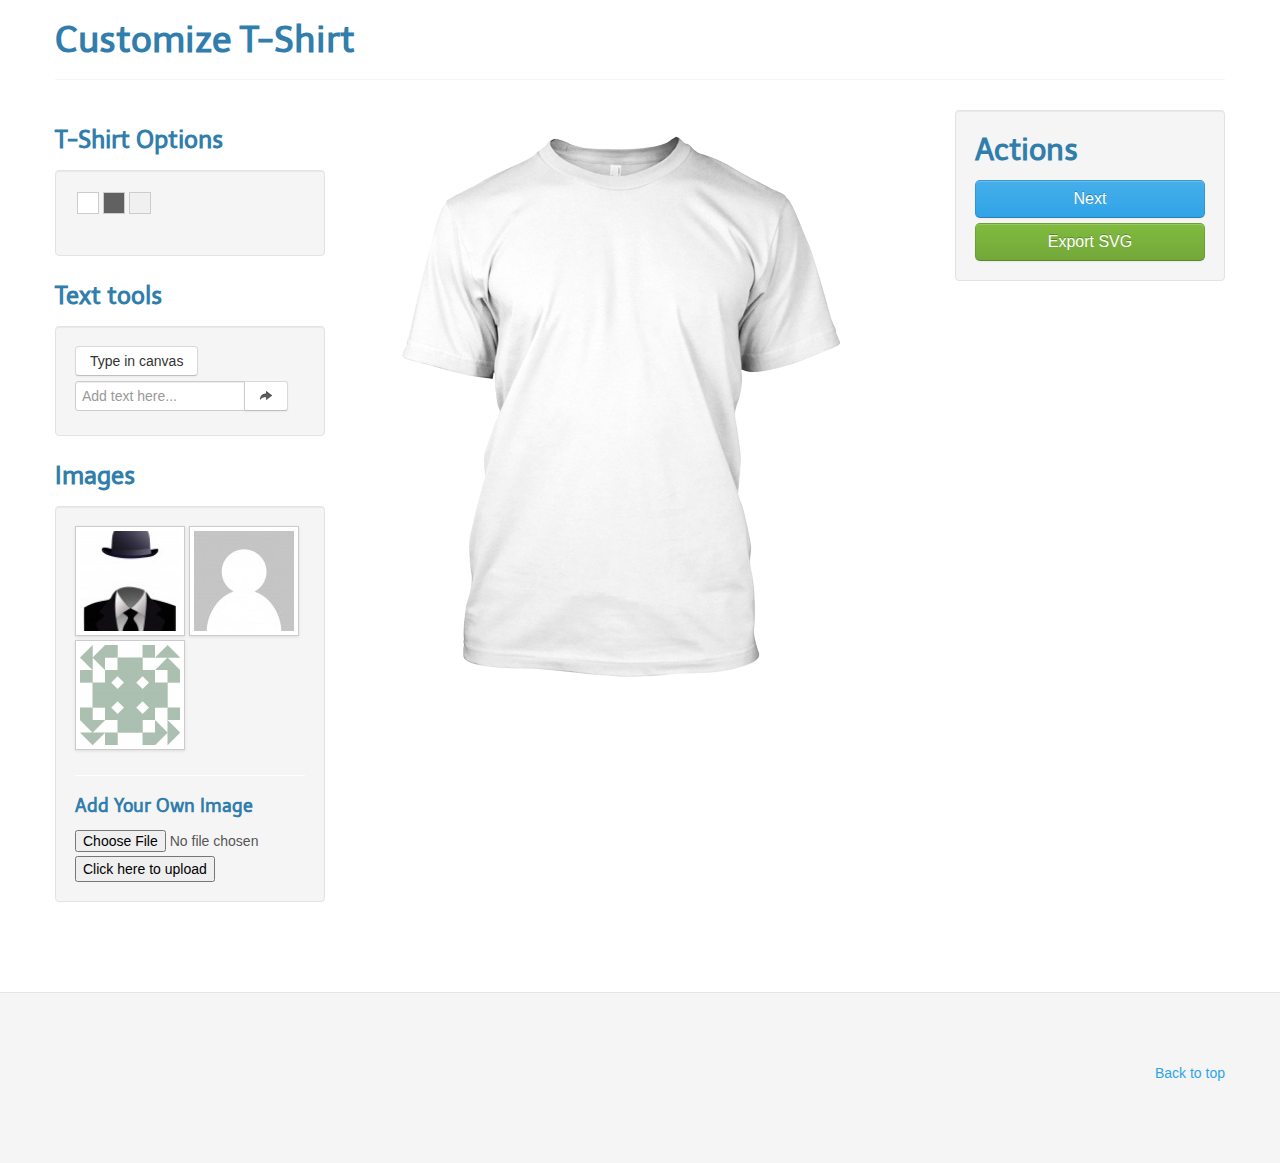
<file: index.html>
<!DOCTYPE html>
<html lang="en">
	<head>
		<meta charset="utf-8">
		<title>Title</title>
		<meta name="viewport" content="width=device-width, initial-scale=1.0">
		<meta name="description" content="">
		<meta name="author" content="">

		<!-- Le HTML5 shim, for IE6-8 support of HTML elements -->
		<!--[if lt IE 9]>
			<script src="http://html5shim.googlecode.com/svn/trunk/html5.js"></script>
		<![endif]-->
		<!--[if IE]><script type="text/javascript" src="js/excanvas.js"></script><![endif]-->
		<script src="http://ajax.googleapis.com/ajax/libs/jquery/1.7.2/jquery.min.js"></script>
		<script type="text/javascript" src="js/fabric.js"></script>
		<script type="text/javascript" src="js/jquery.miniColors.min.js"></script>
		<script type="text/javascript" src="js/bdn.js"></script>

		<!-- Le styles -->
		<link type="text/css" rel="stylesheet" href="css/jquery.miniColors.css" />
		<link href="css/bootstrap.min.css" rel="stylesheet">
		<link href="css/bootstrap-responsive.min.css" rel="stylesheet">
		<link href="css/bdn.css" rel="stylesheet">
		<script type="text/javascript">
		</script>
		<style type="text/css">
			.footer {
				padding: 70px 0;
				margin-top: 70px;
				border-top: 1px solid #E5E5E5;
				background-color: whiteSmoke;
			}
			.color-preview {
				border: 1px solid #CCC;
				margin: 2px;
				zoom: 1;
				vertical-align: top;
				display: inline-block;
				cursor: pointer;
				overflow: hidden;
				width: 20px;
				height: 20px;
			}
			.rotate {
				-webkit-transform: rotate(90deg);
				-moz-transform: rotate(90deg);
				-o-transform: rotate(90deg);
				/* filter: progid: DXImageTransform.Microsoft.BasicImage(rotation=1.5); */
				-ms-transform: rotate(90deg);
			}
			.Arial{font-family: "Arial";}
			.Helvetica{font-family: "Helvetica";}
			.MyriadPro{font-family: "Myriad Pro";}
			.Delicious{font-family: "Delicious";}
			.Verdana{font-family: "Verdana";}
			.Georgia{font-family: "Georgia";}
			.Courier{font-family: "Courier";}
			.ComicSansMS{font-family: "Comic Sans MS";}
			.Impact{font-family: "Impact";}
			.Monaco{font-family: "Monaco";}
			.Optima{font-family: "Optima";}
			.HoeflerText{font-family: "Hoefler Text";}
			.Plaster{font-family: "Plaster";}
			.Engagement{font-family: "Engagement";}
		</style>

		<link href="css/style.css" rel="stylesheet" type="text/css">
	</head>

	<body class="preview" data-spy="scroll" data-target=".subnav" data-offset="80">
		<!-- Container -->
		<div class="container">
			<section id="typography">
				<div class="page-header">
					<h1>Customize T-Shirt</h1>
				</div>

				<!-- Headings & Paragraph Copy -->
				<div class="row">
					<div class="span3">
						<h3>T-Shirt Options</h3>
						<div class="well">
							<div id="color-tool"></div>
						</div>
						<h3>Text tools</h3>
						<div class="well">
							<div id="text-tool"></div>
						</div>
						<h3>Images</h3>
						<div class="well">
							<div id="icon-tool"></div>
						</div>
					</div>

					<div class="span6">
						<!-- EDITOR -->
						<div id="bdn-test"></div>
						<!-- /EDITOR -->
					</div>

					<div class="span3">
						<div class="well">
							<h2 style="margin-top: 0;">Actions</h2>
							<button id="flip-button"></button>
							<button id="export-svg"></button>
						</div>
					</div>
				</div>
			</section>
		</div>
		<!-- /Container -->

		<!-- Footer -->
		<footer class="footer">
			<div class="container">
				<p class="pull-right"><a href="#">Back to top</a></p>
			</div>
		</footer>
		<!-- /Footer -->

		<!-- Le javascript -->
		<!-- Placed at the end of the document so the pages load faster -->
		<script src="js/bootstrap.min.js"></script>
		<script type="text/javascript">
/*			var _gaq = _gaq || [];
			_gaq.push(['_setAccount', 'UA-35639689-1']);
			_gaq.push(['_trackPageview']);

			(function() {
				var ga = document.createElement('script'); ga.type = 'text/javascript'; ga.async = true;
				ga.src = ('https:' == document.location.protocol ? 'https://ssl' : 'http://www') + '.google-analytics.com/ga.js';
				var s = document.getElementsByTagName('script')[0]; s.parentNode.insertBefore(ga, s);
			})();
*/			$(document).ready(function() {
				bdn.render_product_tool('bdn-test', 'tshirt');
				bdn.load_color_tool('color-tool', ['#ffffff', '#616161', '#f0f0f0']);
				bdn.load_text_tool('text-tool');
				bdn.show_flip_tool('flip-button');
				bdn.show_export_svg_tool('export-svg');
				bdn.load_icon_tool('icon-tool', ['img/invisibleman.jpg', 'data: image/jpeg; base64,/9j/4AAQSkZJRgABAQAAAQABAAD//gA7Q1JFQVRPUjogZ2QtanBlZyB2MS4wICh1c2luZyBJSkcgSlBFRyB2NjIpLCBxdWFsaXR5ID0gOTAK/9sAQwADAgIDAgIDAwMDBAMDBAUIBQUEBAUKBwcGCAwKDAwLCgsLDQ4SEA0OEQ4LCxAWEBETFBUVFQwPFxgWFBgSFBUU/9sAQwEDBAQFBAUJBQUJFA0LDRQUFBQUFBQUFBQUFBQUFBQUFBQUFBQUFBQUFBQUFBQUFBQUFBQUFBQUFBQUFBQUFBQU/8AAEQgAZABkAwEiAAIRAQMRAf/EAB8AAAEFAQEBAQEBAAAAAAAAAAABAgMEBQYHCAkKC//[base64]/j5+v/EAB8BAAMBAQEBAQEBAQEAAAAAAAABAgMEBQYHCAkKC//[base64]/j5+v/aAAwDAQACEQMRAD8A+t/wo/CjHtRj2oAM0UY9qTHtQAufajPtRj2ox7UAJS59qTHtS49qADvSflRj2ox7UALn2oNGPajHtQAn5UUY9qKAFxQBRQKADFAFH51e0PR5td1W3sYOHlbBYjhR1J/AUATaB4av/El15NlDuC/flbhEHuf6V6NpnwesIYwb66muJO6xYRf6k/pXZ6PpFtoenxWdrHsiQde7HuT6k1d/OgDjpvhPoMiYVLiI/wB5Jsn9Qa5PxD8JrzT4nn06X7dGvJiIxIB7dm/T6V67+dH50AfMzIUYqy7WBwQeopuPavU/in4QR7dtZtI9siEfaFUfeH9/6jv/APWryzFAC0Y9qKKADHtRSY+tFAC5+tH50Yox7UAGfrXo3wasVkvdRvGGWiRY1z/tEk/+givOcV6X8GLpVk1S2JwzCORR7DIP8xQB6fijFLRQAmKMUv50fnQBBeWiX1pPbyDMcqGNh7EYr5umjMMrxt95GKn8K+lZZVgjeRztRAWYnsBXzXcy/aLmWXGN7lsfU5oAj/OjP1oxRigAz9aKTHtRQAtAoz70Z96AD8a2PCWvN4b1y3vOWizslUd0PX/H8Kx8+9GfegD6WtrmK8t454JBJFIoZHXoQalrzH4ZR+I7UKFhH9kOd2Lklce6d/0wa9OoASlpMmqOtvqMenyHS44Zbv8AhEzYA9/c+xxQBzHxO8TppWkPp8Tg3d2u0gdUj7k/Xp+deM1o69FqUepzHVVlW8c7mMw5P07Y+nFZ+fegA70UZ96M+9ACGilz70UAHPrRn3o5oGaAFVWdgq5ZjwAB1r1nwN8OIrCOO+1WMS3ZwyW7DKxfUd2/lWX8KvCi3Up1i6TMcbbbdW6Fu7fh0Hvn0r1SgA/Gj8aWigBM+9Gfej8aXNAGfrWhWWv2bW97EJU/hboyH1B7GvEfF3hO58K33lufNtpMmKcDhh6H0Ir33NZ+v6Jb+IdLmsrgfK4yr90bswoA+dfxoqzqWnz6TqE9ncLtmhYqw9fcex61WoAM+9FIfrRQAv5VNZWkl/eQW0QBlmcRqPcnFQ/lXWfC+xF74ut3YArbo02PwwP1YUAey6ZYRaTp9vZwjEUKBB747/j1qyCaKPyoAXJopMmjmgAzS5NJRk+1AC5pMmjn2o/KgDy/4w6KEltNVjUDf+4lPv1U/lkfgK81/KvefH9j/aHhHUVwC0aecvttOf5A14MfwoAPyoo/KigAr0D4NoDrN82ORb4/8eH+FFFAHrQ6UCiigBaSiigAzR60UUAKe9JmiigCnraCTRr9SOGt5Af++TXzjRRQAhPNFFFAH//Z', 'data: image/png; base64,iVBORw0KGgoAAAANSUhEUgAAAGQAAABkCAYAAABw4pVUAAAQI0lEQVR4nO2dbXcUtxXH/1rPrkkgtrEh2EB4SA4hJGAnTtIEE+jpJ8iL9lu2L9pvkELjJKd5wgQDcbDxaWqTk5xgMKR41xz1hUaaK+lKI613ATuWz5yd/Y10rx5G+ksz4x0hVYAQAgBA93WQUgIA2p02vv/xNs69+qZhNC7HFlfu4KuFbyGkAISElIA6LKC+wGPjY+P46NyHyT66YfN3buL68k2oowISEsJ88uzPlz5O9tHutPH5jS8x9dpZDO8dSs5fw4VuY2jW7rRxeW4W9x89MMyN67LFlTv4euEqBARQVrg6LnSCAOPt9ZoJVH6F9cmzVB+6rn5e+8XUWWraBqBaRm/udyklNjobuDw3i7WH99njHLu9soSvF67aHNKLxzFtj9rtF+t1/mhdSUhstDdw+Wr5PSF/Vg8RQpghS2/tTtsYTGlhIQSWVpfxzcKccWKC8zXI9CE3fR9YbV4y8ufVVXlYN5IeXWL5a4Qc0dbmupxrUDemHqYA1dVN45IuTxuTY9z3blnMJ2j+hDA6FmIxe25duWn1MLb28H40f6ZB3MrQrU1b1TXiTgCWVpdNY5Tl9fY5vQppWC8EnAb/JHJjiERm29PDEq0rLi3tQcEewo2PG+2qtWPjp96nPSN9PEaQhXz0ktnHNOPyEtZKU8lzs7j/6H6SvfamPXy59hp29xRobzqzKWfYAQA3zeIqGaboEOV2f4sBAjzjfPR6s33YM6kwC9TVwwcJaStGRx/XphmypJRW15NSlqKkPqXed1p1ceUOvlmYU4d0PHpGOkyW9tQHz1wfoVnRVliZJcevjDJvFLmqGiMlrcuoptD8mQZxe0bZPVT1CDXe6k5PZ1O6Z0hIEk8d55i2a69LbEaDK9i5LCSeJrb2S9MHmE5rzZoS03LMFXqgnPZyomTqyTLiL/q4CuHSdsNSZkp1jAaXuXWWwti62oI9KvRCCBRawNce3VddQACiHEGEKMVJwJqPUwE3niTseDFm1QrDkLBmyAxCCM+m/V1U5Q2warJzH7ap+rQxpoX+0uQMxCff/kv+vPaLqTsv0AMSGGy1sNFpx+M5bHz0EGc5Gva/NELdWu2by3SgbP23dWw+eZKVp+G9Q8zUNhzurd/DyL4RtrdyYbDZQjH12llcnpvFRnujLIhQ2iFlOSuQgBTlMYmRfSN4cc8LWFpZNsyk0z3LYRfOfgCAP0s5Nr98C/N3bpoZlyTV2g1TZ6UgDSIxMTZu8hXLS7dsaXUZd3/9CS/ueQHTp6aS0zZG9g3j0uQMBpuDuiQkpi/[base64]/RlccJPZxKdA2GhH6nijon4Cl+Y0LPXn4PC329SHNCvxNFPSbgqYwTeu/ye3D4KlrGWF0aV+h3mqinCHgqc4XeE3Wut2ih18OXe9xlgCP0TLztKuo5Ap7KqNAXumVCQR/Tw9fCj7cNc8WaE3ounhvXZZaoA4AkF+VyGYgxhxl/lg6FGSvgNT5S2eLKsjry10/+zg1xlVOHTIwewkfnPuSTBMLf/vmPrPi9D35ZumF/+ePHWV7n79zE/PKtLB+FOZmEE1WWrShlNVVwhqmsUBqXpT1qup8svSrqWW65JflM9VEIffMDAkLWJVEhNsSlBFuERV9ZhfTV6+5ZbrnLgT3LR2EanWv9wDGqE3q8jTH3zLK/c3F6zKS30xVzy0gDx1SvyvNRCAFACsiyp1DBVt1fQAjVjLEMxYIQws4I9aEGmz4yPYzZI2+3zCoT7IZ3me6rOT4KrfjCUf5qxUxMOzMPLoNBZsYVxkZfmYe2yKov9AQNsVwfDT0fdoM/3PDzcvc7H0dWPsguxwQEzhx7Hc2iGY2Xx6R1OOzDjscxt5xR5mQrxUdDKbmsDpZbJZTw9zJXtjSthLS+USYg8N7pt/HWyTO4eO48WkWTjZfHqmNxH3Y8Nm3uqr7GHscaZsEpJew/[base64]/lyWwVrOFi+fOY7/TwNzC83F7A5fnPsWDR+tP18cWQjcP43n/Y+gGXsArobf+klilLe1OG1eufYZ762tR/dEVtf5oPVvU251Olo8Hjx5miXCMuT44vy4L/ksbL/C+0NsLlhRm2+1sdnBlbha/PrgHN0gpVUVd/RTrvz3sWtRdH64IUx+5IlzHtA/OL8ei99TZjRhzxTqVuSLc2dzElblZ3Ftfs/xbjRFIm8YkOk8qH7Q8to+44OYzWMNTyoSg9p46t/p0Z9p2iLPQyrrzZNMaWsww9b+HVjwubZxVx+I+qnhc2m5Zbv0WADyRocZcUTfF5tJwZiJTahpBSmk05f3T07i2dN0RV3cansHIaRv14XW1LTIvb/WiXlBQF5lQ6Evylv8kJs0AK6V/ubzdaatpJ5m6cvHSmdqVFUK708Hs9S9KFo63VabrT+eN1mmIFS5w9+n3foh6/5mHnioDtqGo95/1Wqz7J+oFv84Ih96IujDfANFnVnl+Fiy3fp8rUe8b67VY/55Evfes92K9K+q7or4r6r1hu6LOsMrzrqgH2K6o74r6rqiH2a6ox1i2qAPqZFebrARUpjFlR+/7TIA8xBaJl83IftSHZWdrzA2uoHMsW9QBQJi+WfYYU0wkMCs7tl2oBxKOjx/DxNg4rlz7DJ3NjhePSxtmJZfaQ8iHHY9Lm8/KcjF1HGJJ/9Jm7YOeheWDXlC9II0RjurMgqh7UC6cNs6q3hL3QXoVk7YbxtVtHcu+p67PdSHUsa3cUy8tQYjt8aBcLoOTN+o3xJ75PXWB7fagXB7TPji/HHumoq7H86wH5TJF3WhGOUxx9mt9WLb7K+riu6Ub5ptuK9cW5d38EtvdX38qa4cM5qLLh9i++0JlSEroJYe2x7Gt+bDzPD7W/1/GK+bdh96sYEpnAn34i1tQcsz/L1xVyB9WljAxNp78ENu1peumt3H2+uLDRJFd/zJeTnimT79vtwflQmlDrJoApU8InvnT79vvQbl6YaYsd0LQYMVJVqJkz+srp6nzajMnj4hwu6yw0INyD357mCTgMdZmHpQD4Pvg6gPwyk5DiAFxexxrCCkhQLZSF/WqWh3XQ0HV+lkbWanrGbow3xXrbIYfYqPxuLRxVnIpPR//23hMfFTxuLTCKTdXDy6z64+xx7CCaJa7Q4SNb/1UUXfPnpAIxx+Ui6eNMlK25AflmLRuGWngmDTJeXsce+7+T/15f1DOKhPsk81llaiH7bls9//Us1l/RV0NWaoD2J9lpKr9JfRPx4YELMQkJIQUKrksnVj+ngLjypnLkNYIlLH1G2GFcCtT2insS+2+45RARd1xxsTuNSu5VDnYCsseFaBEPcfHcyXqfWM1QprKfpei3nuWJtbPi6iLL299I5dWl5MrNzeMDY3iT+9cNL2mrhCAugZ0w/sltt6G8fKX8XI04euFq5g+NeVXfCDtD/9dxIHhsbxXr+qfdZWAvXrUImY2yTLT86TPDgyP4qNz573VOw0cE4bDyVdv7qlznTslb4ury/aLbGrSuq+rTfHREEL9WOVrEyfSV+qEgcYl7ODwGC6c/RDNovBWtHVbZavKSy9W6pTpULfathiqn3XVPb5upd4mr0hK8WHuGKqfdT0Baf7cMy7E/PvnB0ZGceHsBygGCk/Ya697keli/v1zjvXufrdOy73nl0ur85LzLmHrnrr6/fYT3qJQCASZ9SeAA8NjuHBW3XnjQu1VYc0cnnKpnWf8Je+svAjh2dO/3x5LW4l6+NWrbtqGC7SmxFbqlFUrcGBsaAwXJ8+jGBgIFg6wBZxjsnJi+e2Oecjaz13oUXveq2aZtNQX9+pVT9S57kN/vz1V1LWADzQGjPFQt3QLsF1EnbMXE3ovjQQ2NuNCH/w/df377SmivhUB326iztkLCb1dV1XamNAHH5QDiNBHRD1FwDm2nUWds8cJfSwvIaGPPihnekpA6OsEnAs7RdRde5zQU1Hn0nJCX/ugnBD0RS1Vo6QI+E4Xdc5H9CUvTFpX6Iu6ytFBv+lgaXUZB4ZHceGsLeApNlKZMFyUXwzsnoEe91wmNYykNlx7hC2uLgMA9jQH7TSBtFroL03OQCz8eFvqV6nSuG4F6Qwu3V3GKy8fRXOgiOXJsIYQZjyNxaOsm4fxugm5D7FVv4wndTcmEXy2Z3AQjzce18bTbM/gHoh762tSv3rVD9zpxLBAtIZo4A9vvIvP5/+dZa7fr0UFunuILSccHBnD/pf24/v//[base64]/GobgJ2+B5tr0y4HyU+XjLtaEfOhe4auK52/6KtX3VW5f1aXq0+oYUppxpHwClefHSD2GOalzV3lJzDfL78CT2Hu1Yo6H6LUDD2K0PyxK3U9fA02W0gRdSrgXNjJok6vVqT4oALO5S+4Uq+EvlWZ5oSeE3CuEnagqLsCXufDFXAuf8mvXuVEnRXwwHC100TdFfA6H5yAc/lLfvXqYDFoiXpQwLlth4l66HZDyEdIwLm0Wa9e1UKvRYkTcOvs2IGiHhLwkI+YgHNpk/9PXfeUFwYHowLOhZ0i6jEB53w0hIgKOMf+D+bF5MMjxGcjAAAAAElFTkSuQmCC'], true);
			});
		</script>
	</body>
</html>
</file>
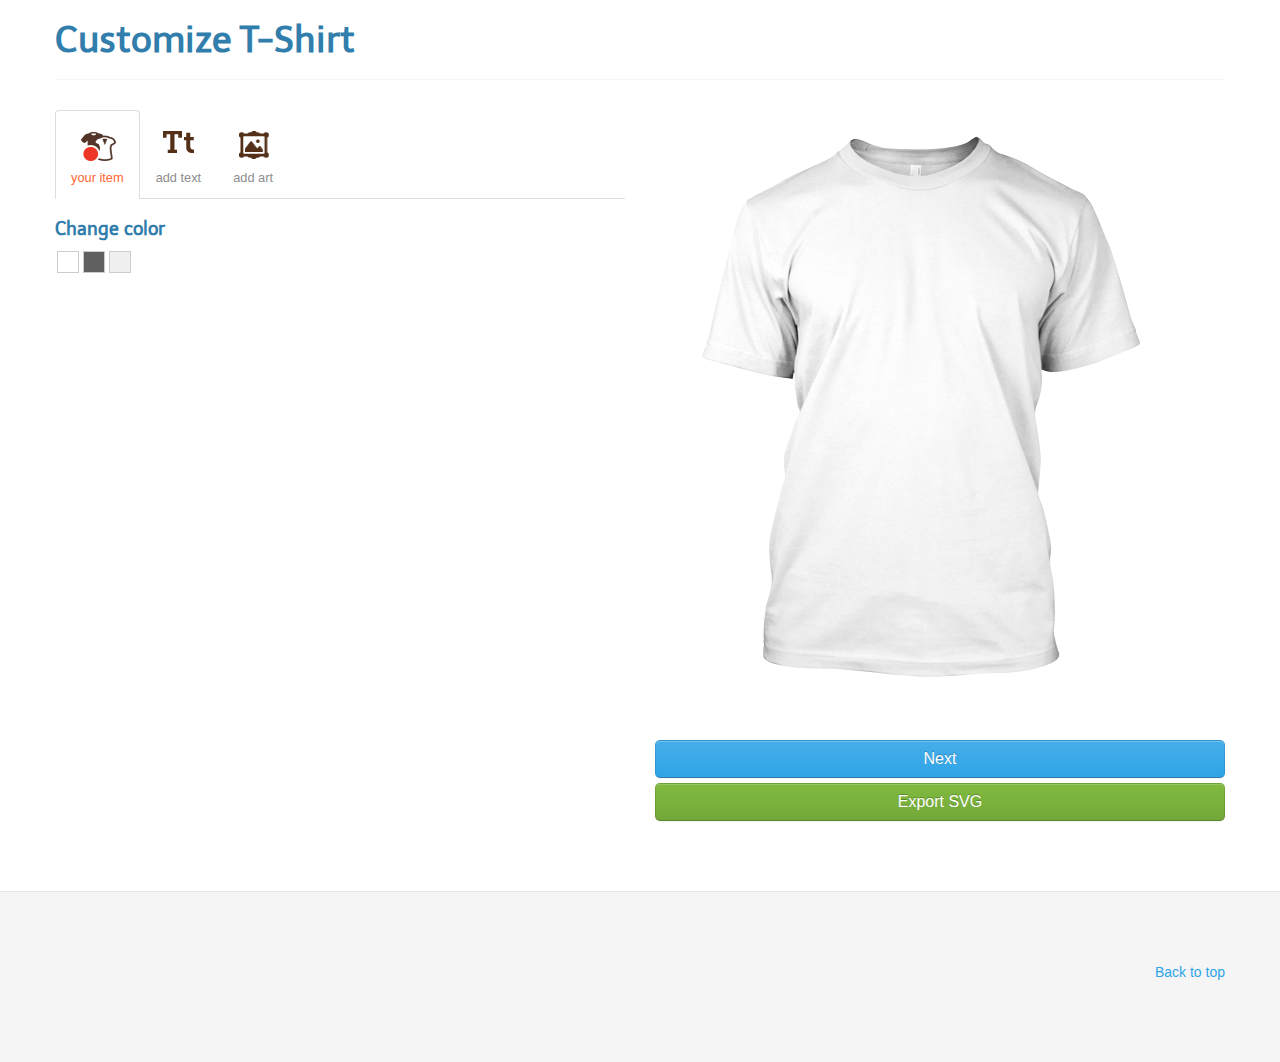
<file: shirt_circle_customink.html>
<!DOCTYPE html>
<html lang="en">
	<head>
		<meta charset="utf-8">
		<title>Title</title>
		<meta name="viewport" content="width=device-width, initial-scale=1.0">
		<meta name="description" content="">
		<meta name="author" content="">

		<!-- Le HTML5 shim, for IE6-8 support of HTML elements -->
		<!--[if lt IE 9]>
			<script src="http://html5shim.googlecode.com/svn/trunk/html5.js"></script>
		<![endif]-->
		<!--[if IE]><script type="text/javascript" src="js/excanvas.js"></script><![endif]-->
		<script src="http://ajax.googleapis.com/ajax/libs/jquery/1.7.2/jquery.min.js"></script>
		<script type="text/javascript" src="js/fabric.js"></script>
		<script type="text/javascript" src="js/jquery.miniColors.min.js"></script>
		<script type="text/javascript" src="js/bdn.js"></script>

		<!-- Le styles -->
		<link type="text/css" rel="stylesheet" href="css/jquery.miniColors.css" />
		<link href="css/bootstrap.min.css" rel="stylesheet">
		<link href="css/bootstrap-responsive.min.css" rel="stylesheet">
		<link href="css/bdn.css" rel="stylesheet">
		<script type="text/javascript">
		</script>
		<style type="text/css">
			.footer {
				padding: 70px 0;
				margin-top: 70px;
				border-top: 1px solid #E5E5E5;
				background-color: whiteSmoke;
			}
			.color-preview {
				border: 1px solid #CCC;
				margin: 2px;
				zoom: 1;
				vertical-align: top;
				display: inline-block;
				cursor: pointer;
				overflow: hidden;
				width: 20px;
				height: 20px;
			}
			.rotate {
				-webkit-transform: rotate(90deg);
				-moz-transform: rotate(90deg);
				-o-transform: rotate(90deg);
				/* filter: progid: DXImageTransform.Microsoft.BasicImage(rotation=1.5); */
				-ms-transform: rotate(90deg);
			}
			.Arial{font-family: "Arial";}
			.Helvetica{font-family: "Helvetica";}
			.MyriadPro{font-family: "Myriad Pro";}
			.Delicious{font-family: "Delicious";}
			.Verdana{font-family: "Verdana";}
			.Georgia{font-family: "Georgia";}
			.Courier{font-family: "Courier";}
			.ComicSansMS{font-family: "Comic Sans MS";}
			.Impact{font-family: "Impact";}
			.Monaco{font-family: "Monaco";}
			.Optima{font-family: "Optima";}
			.HoeflerText{font-family: "Hoefler Text";}
			.Plaster{font-family: "Plaster";}
			.Engagement{font-family: "Engagement";}

			#designControls li a {
				font-size: .8rem;
				color: #8e8e8e;
				margin-right: 0;
				padding: 10px 15px;
			}
			#designControls li.active a {
				color: #F63;
			}
			.controls {
				background: url('img/custom-ink-icons.png');
				margin: auto auto 5px;
				background-repeat: no-repeat;
				padding-top: 42px;
			}
			#text-tool .btn-group {
				text-align: left;
			}
		</style>

		<link href="css/style.css" rel="stylesheet" type="text/css">
	</head>

	<body class="preview" data-spy="scroll" data-target=".subnav" data-offset="80">
		<!-- Container -->
		<div class="container">
			<section id="typography">
				<div class="page-header">
					<h1>Customize T-Shirt</h1>
				</div>

				<!-- Headings & Paragraph Copy -->
				<div class="row">
					<div class="span6">
						<ul id="designControls" class="nav nav-tabs">
							<li class="active"><a href="#youritemtab" data-toggle="tab"><div class="controls" style="background-position: 9.5px -1062px;"></div>your item</a></li>
							<li class=""><a href="#addtexttab" data-toggle="tab"><div class="controls" style="background-position: 7.5px -166px;"></div>add text</a></li>
							<li class=""><a href="#addcliparttab" data-toggle="tab"><div class="controls" style="background-position: 5.5px 10px;"></div>add art</a></li>
						</ul>
						<div class="tab-content">
							<div class="tab-pane active" id="youritemtab">
								<h4>Change color</h4>
								<div id="color-tool"></div>
							</div>
							<div class="tab-pane" id="addtexttab">
								<div id="text-tool"></div>
							</div>
							<div class="tab-pane" id="addcliparttab">
								<div id="icon-tool"></div>
							</div>
						</div>
					</div>

					<div class="span6">
						<!-- EDITOR -->
						<div id="bdn-test"></div>
						<button id="flip-button"></button>
						<button id="export-svg"></button>
						<!-- /EDITOR -->
					</div>
				</div>
			</section>
		</div>
		<!-- /Container -->

		<!-- Footer -->
		<footer class="footer">
			<div class="container">
				<p class="pull-right"><a href="#">Back to top</a></p>
			</div>
		</footer>
		<!-- /Footer -->

		<!-- Le javascript -->
		<!-- Placed at the end of the document so the pages load faster -->
		<script src="js/bootstrap.min.js"></script>
		<script type="text/javascript">
			var _gaq = _gaq || [];
			_gaq.push(['_setAccount', 'UA-35639689-1']);
			_gaq.push(['_trackPageview']);

			(function() {
				var ga = document.createElement('script'); ga.type = 'text/javascript'; ga.async = true;
				ga.src = ('https:' == document.location.protocol ? 'https://ssl' : 'http://www') + '.google-analytics.com/ga.js';
				var s = document.getElementsByTagName('script')[0]; s.parentNode.insertBefore(ga, s);
			})();
			$(document).ready(function() {
				var sides = {
					'front': {
						'src': 'img/crew_front.png',
						'use_default': true
					},
					'back': {
						'src': 'img/crew_back.png',
						'use_default': true
					}
				};
				bdn.add_product('current_product', 'T-Shirt', sides, {'width': '530px', 'height': '630px'}, {'width': '200px', 'height': '200px'}, {'top': '150px', 'left': '160px'}, true);
				bdn.render_product_tool('bdn-test', 'current_product');
				bdn.load_color_tool('color-tool', ['#ffffff', '#616161', '#f0f0f0']);
				bdn.load_text_tool('text-tool');
				bdn.show_flip_tool('flip-button');
				bdn.show_export_svg_tool('export-svg');
				bdn.load_icon_tool('icon-tool', ['img/invisibleman.jpg', 'data: image/jpeg; base64,/9j/4AAQSkZJRgABAQAAAQABAAD//gA7Q1JFQVRPUjogZ2QtanBlZyB2MS4wICh1c2luZyBJSkcgSlBFRyB2NjIpLCBxdWFsaXR5ID0gOTAK/9sAQwADAgIDAgIDAwMDBAMDBAUIBQUEBAUKBwcGCAwKDAwLCgsLDQ4SEA0OEQ4LCxAWEBETFBUVFQwPFxgWFBgSFBUU/9sAQwEDBAQFBAUJBQUJFA0LDRQUFBQUFBQUFBQUFBQUFBQUFBQUFBQUFBQUFBQUFBQUFBQUFBQUFBQUFBQUFBQUFBQU/8AAEQgAZABkAwEiAAIRAQMRAf/EAB8AAAEFAQEBAQEBAAAAAAAAAAABAgMEBQYHCAkKC//[base64]/j5+v/EAB8BAAMBAQEBAQEBAQEAAAAAAAABAgMEBQYHCAkKC//[base64]/j5+v/aAAwDAQACEQMRAD8A+t/wo/CjHtRj2oAM0UY9qTHtQAufajPtRj2ox7UAJS59qTHtS49qADvSflRj2ox7UALn2oNGPajHtQAn5UUY9qKAFxQBRQKADFAFH51e0PR5td1W3sYOHlbBYjhR1J/AUATaB4av/El15NlDuC/flbhEHuf6V6NpnwesIYwb66muJO6xYRf6k/pXZ6PpFtoenxWdrHsiQde7HuT6k1d/OgDjpvhPoMiYVLiI/wB5Jsn9Qa5PxD8JrzT4nn06X7dGvJiIxIB7dm/T6V67+dH50AfMzIUYqy7WBwQeopuPavU/in4QR7dtZtI9siEfaFUfeH9/6jv/APWryzFAC0Y9qKKADHtRSY+tFAC5+tH50Yox7UAGfrXo3wasVkvdRvGGWiRY1z/tEk/+givOcV6X8GLpVk1S2JwzCORR7DIP8xQB6fijFLRQAmKMUv50fnQBBeWiX1pPbyDMcqGNh7EYr5umjMMrxt95GKn8K+lZZVgjeRztRAWYnsBXzXcy/aLmWXGN7lsfU5oAj/OjP1oxRigAz9aKTHtRQAtAoz70Z96AD8a2PCWvN4b1y3vOWizslUd0PX/H8Kx8+9GfegD6WtrmK8t454JBJFIoZHXoQalrzH4ZR+I7UKFhH9kOd2Lklce6d/0wa9OoASlpMmqOtvqMenyHS44Zbv8AhEzYA9/c+xxQBzHxO8TppWkPp8Tg3d2u0gdUj7k/Xp+deM1o69FqUepzHVVlW8c7mMw5P07Y+nFZ+fegA70UZ96M+9ACGilz70UAHPrRn3o5oGaAFVWdgq5ZjwAB1r1nwN8OIrCOO+1WMS3ZwyW7DKxfUd2/lWX8KvCi3Up1i6TMcbbbdW6Fu7fh0Hvn0r1SgA/Gj8aWigBM+9Gfej8aXNAGfrWhWWv2bW97EJU/hboyH1B7GvEfF3hO58K33lufNtpMmKcDhh6H0Ir33NZ+v6Jb+IdLmsrgfK4yr90bswoA+dfxoqzqWnz6TqE9ncLtmhYqw9fcex61WoAM+9FIfrRQAv5VNZWkl/eQW0QBlmcRqPcnFQ/lXWfC+xF74ut3YArbo02PwwP1YUAey6ZYRaTp9vZwjEUKBB747/j1qyCaKPyoAXJopMmjmgAzS5NJRk+1AC5pMmjn2o/KgDy/4w6KEltNVjUDf+4lPv1U/lkfgK81/KvefH9j/aHhHUVwC0aecvttOf5A14MfwoAPyoo/KigAr0D4NoDrN82ORb4/8eH+FFFAHrQ6UCiigBaSiigAzR60UUAKe9JmiigCnraCTRr9SOGt5Af++TXzjRRQAhPNFFFAH//Z', 'data: image/png; base64,iVBORw0KGgoAAAANSUhEUgAAAGQAAABkCAYAAABw4pVUAAAQI0lEQVR4nO2dbXcUtxXH/1rPrkkgtrEh2EB4SA4hJGAnTtIEE+jpJ8iL9lu2L9pvkELjJKd5wgQDcbDxaWqTk5xgMKR41xz1hUaaK+lKI613ATuWz5yd/Y10rx5G+ksz4x0hVYAQAgBA93WQUgIA2p02vv/xNs69+qZhNC7HFlfu4KuFbyGkAISElIA6LKC+wGPjY+P46NyHyT66YfN3buL68k2oowISEsJ88uzPlz5O9tHutPH5jS8x9dpZDO8dSs5fw4VuY2jW7rRxeW4W9x89MMyN67LFlTv4euEqBARQVrg6LnSCAOPt9ZoJVH6F9cmzVB+6rn5e+8XUWWraBqBaRm/udyklNjobuDw3i7WH99njHLu9soSvF67aHNKLxzFtj9rtF+t1/mhdSUhstDdw+Wr5PSF/Vg8RQpghS2/tTtsYTGlhIQSWVpfxzcKccWKC8zXI9CE3fR9YbV4y8ufVVXlYN5IeXWL5a4Qc0dbmupxrUDemHqYA1dVN45IuTxuTY9z3blnMJ2j+hDA6FmIxe25duWn1MLb28H40f6ZB3MrQrU1b1TXiTgCWVpdNY5Tl9fY5vQppWC8EnAb/JHJjiERm29PDEq0rLi3tQcEewo2PG+2qtWPjp96nPSN9PEaQhXz0ktnHNOPyEtZKU8lzs7j/6H6SvfamPXy59hp29xRobzqzKWfYAQA3zeIqGaboEOV2f4sBAjzjfPR6s33YM6kwC9TVwwcJaStGRx/XphmypJRW15NSlqKkPqXed1p1ceUOvlmYU4d0PHpGOkyW9tQHz1wfoVnRVliZJcevjDJvFLmqGiMlrcuoptD8mQZxe0bZPVT1CDXe6k5PZ1O6Z0hIEk8d55i2a69LbEaDK9i5LCSeJrb2S9MHmE5rzZoS03LMFXqgnPZyomTqyTLiL/q4CuHSdsNSZkp1jAaXuXWWwti62oI9KvRCCBRawNce3VddQACiHEGEKMVJwJqPUwE3niTseDFm1QrDkLBmyAxCCM+m/V1U5Q2warJzH7ap+rQxpoX+0uQMxCff/kv+vPaLqTsv0AMSGGy1sNFpx+M5bHz0EGc5Gva/NELdWu2by3SgbP23dWw+eZKVp+G9Q8zUNhzurd/DyL4RtrdyYbDZQjH12llcnpvFRnujLIhQ2iFlOSuQgBTlMYmRfSN4cc8LWFpZNsyk0z3LYRfOfgCAP0s5Nr98C/N3bpoZlyTV2g1TZ6UgDSIxMTZu8hXLS7dsaXUZd3/9CS/ueQHTp6aS0zZG9g3j0uQMBpuDuiQkpi/[base64]/RlccJPZxKdA2GhH6nijon4Cl+Y0LPXn4PC329SHNCvxNFPSbgqYwTeu/ye3D4KlrGWF0aV+h3mqinCHgqc4XeE3Wut2ih18OXe9xlgCP0TLztKuo5Ap7KqNAXumVCQR/Tw9fCj7cNc8WaE3ounhvXZZaoA4AkF+VyGYgxhxl/lg6FGSvgNT5S2eLKsjry10/+zg1xlVOHTIwewkfnPuSTBMLf/vmPrPi9D35ZumF/+ePHWV7n79zE/PKtLB+FOZmEE1WWrShlNVVwhqmsUBqXpT1qup8svSrqWW65JflM9VEIffMDAkLWJVEhNsSlBFuERV9ZhfTV6+5ZbrnLgT3LR2EanWv9wDGqE3q8jTH3zLK/c3F6zKS30xVzy0gDx1SvyvNRCAFACsiyp1DBVt1fQAjVjLEMxYIQws4I9aEGmz4yPYzZI2+3zCoT7IZ3me6rOT4KrfjCUf5qxUxMOzMPLoNBZsYVxkZfmYe2yKov9AQNsVwfDT0fdoM/3PDzcvc7H0dWPsguxwQEzhx7Hc2iGY2Xx6R1OOzDjscxt5xR5mQrxUdDKbmsDpZbJZTw9zJXtjSthLS+USYg8N7pt/HWyTO4eO48WkWTjZfHqmNxH3Y8Nm3uqr7GHscaZsEpJew/[base64]/lyWwVrOFi+fOY7/TwNzC83F7A5fnPsWDR+tP18cWQjcP43n/Y+gGXsArobf+klilLe1OG1eufYZ762tR/dEVtf5oPVvU251Olo8Hjx5miXCMuT44vy4L/ksbL/C+0NsLlhRm2+1sdnBlbha/PrgHN0gpVUVd/RTrvz3sWtRdH64IUx+5IlzHtA/OL8ei99TZjRhzxTqVuSLc2dzElblZ3Ftfs/xbjRFIm8YkOk8qH7Q8to+44OYzWMNTyoSg9p46t/p0Z9p2iLPQyrrzZNMaWsww9b+HVjwubZxVx+I+qnhc2m5Zbv0WADyRocZcUTfF5tJwZiJTahpBSmk05f3T07i2dN0RV3cansHIaRv14XW1LTIvb/WiXlBQF5lQ6Evylv8kJs0AK6V/ubzdaatpJ5m6cvHSmdqVFUK708Hs9S9KFo63VabrT+eN1mmIFS5w9+n3foh6/5mHnioDtqGo95/1Wqz7J+oFv84Ih96IujDfANFnVnl+Fiy3fp8rUe8b67VY/55Evfes92K9K+q7or4r6r1hu6LOsMrzrqgH2K6o74r6rqiH2a6ox1i2qAPqZFebrARUpjFlR+/7TIA8xBaJl83IftSHZWdrzA2uoHMsW9QBQJi+WfYYU0wkMCs7tl2oBxKOjx/DxNg4rlz7DJ3NjhePSxtmJZfaQ8iHHY9Lm8/KcjF1HGJJ/9Jm7YOeheWDXlC9II0RjurMgqh7UC6cNs6q3hL3QXoVk7YbxtVtHcu+p67PdSHUsa3cUy8tQYjt8aBcLoOTN+o3xJ75PXWB7fagXB7TPji/HHumoq7H86wH5TJF3WhGOUxx9mt9WLb7K+riu6Ub5ptuK9cW5d38EtvdX38qa4cM5qLLh9i++0JlSEroJYe2x7Gt+bDzPD7W/1/GK+bdh96sYEpnAn34i1tQcsz/L1xVyB9WljAxNp78ENu1peumt3H2+uLDRJFd/zJeTnimT79vtwflQmlDrJoApU8InvnT79vvQbl6YaYsd0LQYMVJVqJkz+srp6nzajMnj4hwu6yw0INyD357mCTgMdZmHpQD4Pvg6gPwyk5DiAFxexxrCCkhQLZSF/WqWh3XQ0HV+lkbWanrGbow3xXrbIYfYqPxuLRxVnIpPR//23hMfFTxuLTCKTdXDy6z64+xx7CCaJa7Q4SNb/1UUXfPnpAIxx+Ui6eNMlK25AflmLRuGWngmDTJeXsce+7+T/15f1DOKhPsk81llaiH7bls9//Us1l/RV0NWaoD2J9lpKr9JfRPx4YELMQkJIQUKrksnVj+ngLjypnLkNYIlLH1G2GFcCtT2insS+2+45RARd1xxsTuNSu5VDnYCsseFaBEPcfHcyXqfWM1QprKfpei3nuWJtbPi6iLL299I5dWl5MrNzeMDY3iT+9cNL2mrhCAugZ0w/sltt6G8fKX8XI04euFq5g+NeVXfCDtD/9dxIHhsbxXr+qfdZWAvXrUImY2yTLT86TPDgyP4qNz573VOw0cE4bDyVdv7qlznTslb4ury/aLbGrSuq+rTfHREEL9WOVrEyfSV+qEgcYl7ODwGC6c/RDNovBWtHVbZavKSy9W6pTpULfathiqn3XVPb5upd4mr0hK8WHuGKqfdT0Baf7cMy7E/PvnB0ZGceHsBygGCk/Ya697keli/v1zjvXufrdOy73nl0ur85LzLmHrnrr6/fYT3qJQCASZ9SeAA8NjuHBW3XnjQu1VYc0cnnKpnWf8Je+svAjh2dO/3x5LW4l6+NWrbtqGC7SmxFbqlFUrcGBsaAwXJ8+jGBgIFg6wBZxjsnJi+e2Oecjaz13oUXveq2aZtNQX9+pVT9S57kN/vz1V1LWADzQGjPFQt3QLsF1EnbMXE3ovjQQ2NuNCH/w/df377SmivhUB326iztkLCb1dV1XamNAHH5QDiNBHRD1FwDm2nUWds8cJfSwvIaGPPihnekpA6OsEnAs7RdRde5zQU1Hn0nJCX/ugnBD0RS1Vo6QI+E4Xdc5H9CUvTFpX6Iu6ytFBv+lgaXUZB4ZHceGsLeApNlKZMFyUXwzsnoEe91wmNYykNlx7hC2uLgMA9jQH7TSBtFroL03OQCz8eFvqV6nSuG4F6Qwu3V3GKy8fRXOgiOXJsIYQZjyNxaOsm4fxugm5D7FVv4wndTcmEXy2Z3AQjzce18bTbM/gHoh762tSv3rVD9zpxLBAtIZo4A9vvIvP5/+dZa7fr0UFunuILSccHBnD/pf24/v//[base64]/GobgJ2+B5tr0y4HyU+XjLtaEfOhe4auK52/6KtX3VW5f1aXq0+oYUppxpHwClefHSD2GOalzV3lJzDfL78CT2Hu1Yo6H6LUDD2K0PyxK3U9fA02W0gRdSrgXNjJok6vVqT4oALO5S+4Uq+EvlWZ5oSeE3CuEnagqLsCXufDFXAuf8mvXuVEnRXwwHC100TdFfA6H5yAc/lLfvXqYDFoiXpQwLlth4l66HZDyEdIwLm0Wa9e1UKvRYkTcOvs2IGiHhLwkI+YgHNpk/9PXfeUFwYHowLOhZ0i6jEB53w0hIgKOMf+D+bF5MMjxGcjAAAAAElFTkSuQmCC'], true);
			});
		</script>
	</body>
</html>
</file>
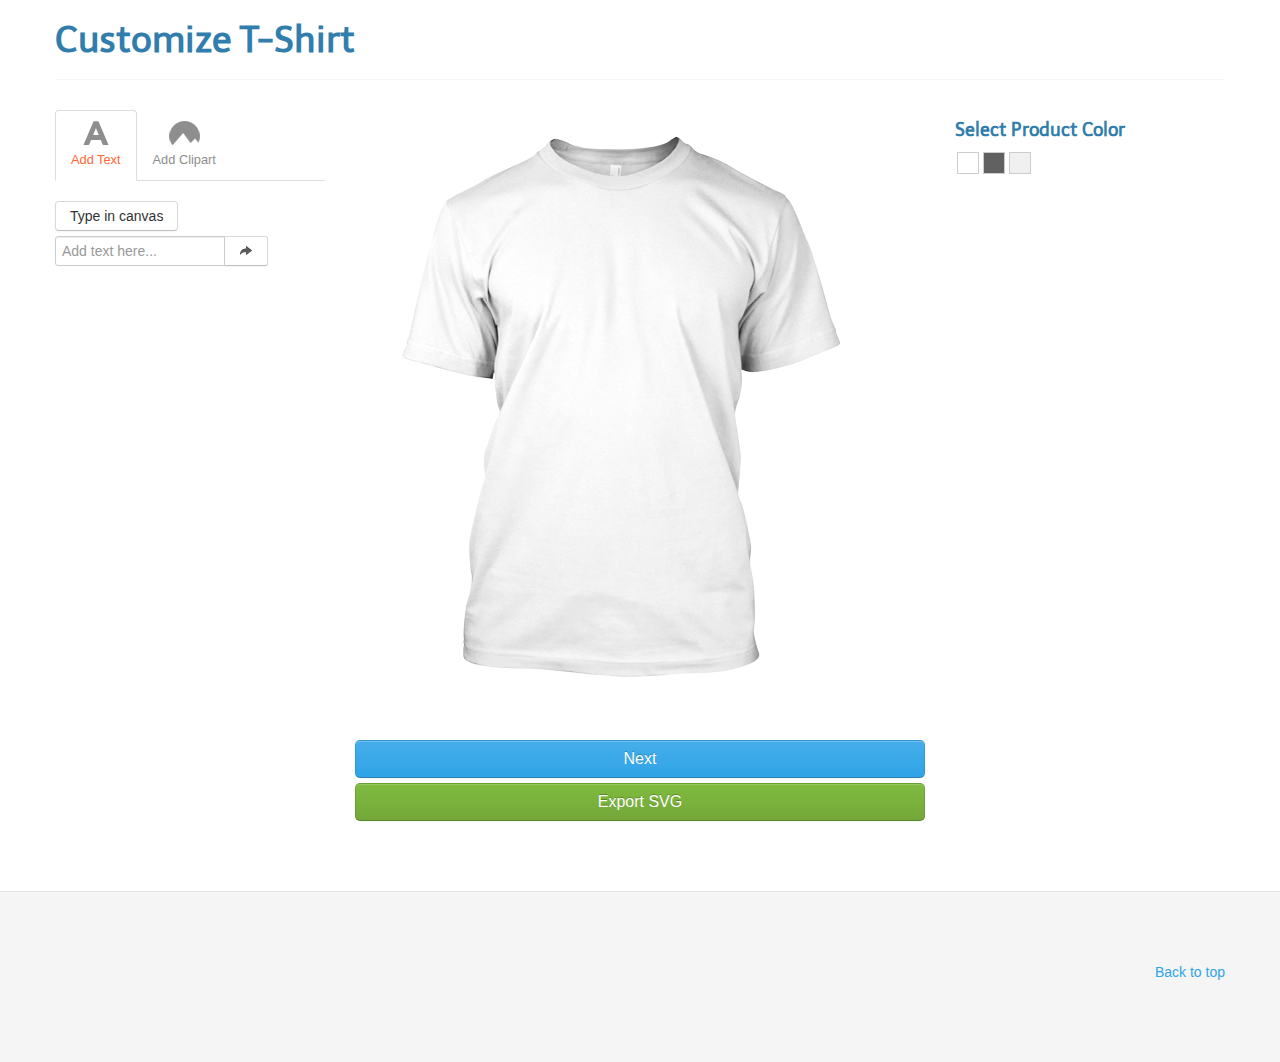
<file: shirt_circle_imprints.html>
<!DOCTYPE html>
<html lang="en">
	<head>
		<meta charset="utf-8">
		<title>Title</title>
		<meta name="viewport" content="width=device-width, initial-scale=1.0">
		<meta name="description" content="">
		<meta name="author" content="">

		<!-- Le HTML5 shim, for IE6-8 support of HTML elements -->
		<!--[if lt IE 9]>
			<script src="http://html5shim.googlecode.com/svn/trunk/html5.js"></script>
		<![endif]-->
		<!--[if IE]><script type="text/javascript" src="js/excanvas.js"></script><![endif]-->
		<script src="http://ajax.googleapis.com/ajax/libs/jquery/1.7.2/jquery.min.js"></script>
		<script type="text/javascript" src="js/fabric.js"></script>
		<script type="text/javascript" src="js/jquery.miniColors.min.js"></script>
		<script type="text/javascript" src="js/bdn.js"></script>

		<!-- Le styles -->
		<link type="text/css" rel="stylesheet" href="css/jquery.miniColors.css" />
		<link href="css/bootstrap.min.css" rel="stylesheet">
		<link href="css/bootstrap-responsive.min.css" rel="stylesheet">
		<link href="css/bdn.css" rel="stylesheet">
		<script type="text/javascript">
		</script>
		<style type="text/css">
			.footer {
				padding: 70px 0;
				margin-top: 70px;
				border-top: 1px solid #E5E5E5;
				background-color: whiteSmoke;
			}
			.color-preview {
				border: 1px solid #CCC;
				margin: 2px;
				zoom: 1;
				vertical-align: top;
				display: inline-block;
				cursor: pointer;
				overflow: hidden;
				width: 20px;
				height: 20px;
			}
			.rotate {
				-webkit-transform: rotate(90deg);
				-moz-transform: rotate(90deg);
				-o-transform: rotate(90deg);
				/* filter: progid: DXImageTransform.Microsoft.BasicImage(rotation=1.5); */
				-ms-transform: rotate(90deg);
			}
			.Arial{font-family: "Arial";}
			.Helvetica{font-family: "Helvetica";}
			.MyriadPro{font-family: "Myriad Pro";}
			.Delicious{font-family: "Delicious";}
			.Verdana{font-family: "Verdana";}
			.Georgia{font-family: "Georgia";}
			.Courier{font-family: "Courier";}
			.ComicSansMS{font-family: "Comic Sans MS";}
			.Impact{font-family: "Impact";}
			.Monaco{font-family: "Monaco";}
			.Optima{font-family: "Optima";}
			.HoeflerText{font-family: "Hoefler Text";}
			.Plaster{font-family: "Plaster";}
			.Engagement{font-family: "Engagement";}

			#designControls li a {
				font-size: .8rem;
				color: #8e8e8e;
				margin-right: 0;
				padding: 10px 15px;
			}
			#designControls li.active a {
				color: #F63;
			}
			.controls {
				background: url('img/controls.png');
				margin: auto auto 5px;
			}
		</style>

		<link href="css/style.css" rel="stylesheet" type="text/css">
	</head>

	<body class="preview" data-spy="scroll" data-target=".subnav" data-offset="80">
		<!-- Container -->
		<div class="container">
			<section id="typography">
				<div class="page-header">
					<h1>Customize T-Shirt</h1>
				</div>

				<!-- Headings & Paragraph Copy -->
				<div class="row">
					<div class="span3">
						<ul id="designControls" class="nav nav-tabs">
							<li class="active"><a href="#addtexttab" data-toggle="tab"><div class="controls" style="width:28px; height:24px; background-position: 0px 0px;"></div>Add Text</a></li>
							<li class=""><a href="#addcliparttab" data-toggle="tab"><div class="controls" style="width:31px; height:24px; background-position: 0px -34px;"></div>Add Clipart</a></li>
						</ul>
						<div class="tab-content">
							<div class="tab-pane active" id="addtexttab">
								<div id="text-tool"></div>
							</div>
							<div class="tab-pane" id="addcliparttab">
								<div id="icon-tool"></div>
							</div>
						</div>
					</div>

					<div class="span6">
						<!-- EDITOR -->
						<div id="bdn-test"></div>
						<button id="flip-button"></button>
						<button id="export-svg"></button>
						<!-- /EDITOR -->
					</div>

					<div class="span3">
						<h4>Select Product Color</h4>
						<div id="color-tool"></div>
					</div>
				</div>
			</section>
		</div>
		<!-- /Container -->

		<!-- Footer -->
		<footer class="footer">
			<div class="container">
				<p class="pull-right"><a href="#">Back to top</a></p>
			</div>
		</footer>
		<!-- /Footer -->

		<!-- Le javascript -->
		<!-- Placed at the end of the document so the pages load faster -->
		<script src="js/bootstrap.min.js"></script>
		<script type="text/javascript">
			var _gaq = _gaq || [];
			_gaq.push(['_setAccount', 'UA-35639689-1']);
			_gaq.push(['_trackPageview']);

			(function() {
				var ga = document.createElement('script'); ga.type = 'text/javascript'; ga.async = true;
				ga.src = ('https:' == document.location.protocol ? 'https://ssl' : 'http://www') + '.google-analytics.com/ga.js';
				var s = document.getElementsByTagName('script')[0]; s.parentNode.insertBefore(ga, s);
			})();
			$(document).ready(function() {
				var sides = {
					'front': {
						'src': 'img/crew_front.png',
						'use_default': true
					},
					'back': {
						'src': 'img/crew_back.png',
						'use_default': true
					}
				};
				bdn.add_product('current_product', 'T-Shirt', sides, {'width': '530px', 'height': '630px'}, {'width': '200px', 'height': '200px'}, {'top': '150px', 'left': '160px'}, true);
				bdn.render_product_tool('bdn-test', 'current_product');
				bdn.load_color_tool('color-tool', ['#ffffff', '#616161', '#f0f0f0']);
				bdn.load_text_tool('text-tool');
				bdn.show_flip_tool('flip-button');
				bdn.show_export_svg_tool('export-svg');
				bdn.load_icon_tool('icon-tool', ['img/invisibleman.jpg', 'data: image/jpeg; base64,/9j/4AAQSkZJRgABAQAAAQABAAD//gA7Q1JFQVRPUjogZ2QtanBlZyB2MS4wICh1c2luZyBJSkcgSlBFRyB2NjIpLCBxdWFsaXR5ID0gOTAK/9sAQwADAgIDAgIDAwMDBAMDBAUIBQUEBAUKBwcGCAwKDAwLCgsLDQ4SEA0OEQ4LCxAWEBETFBUVFQwPFxgWFBgSFBUU/9sAQwEDBAQFBAUJBQUJFA0LDRQUFBQUFBQUFBQUFBQUFBQUFBQUFBQUFBQUFBQUFBQUFBQUFBQUFBQUFBQUFBQUFBQU/8AAEQgAZABkAwEiAAIRAQMRAf/EAB8AAAEFAQEBAQEBAAAAAAAAAAABAgMEBQYHCAkKC//[base64]/j5+v/EAB8BAAMBAQEBAQEBAQEAAAAAAAABAgMEBQYHCAkKC//[base64]/j5+v/aAAwDAQACEQMRAD8A+t/wo/CjHtRj2oAM0UY9qTHtQAufajPtRj2ox7UAJS59qTHtS49qADvSflRj2ox7UALn2oNGPajHtQAn5UUY9qKAFxQBRQKADFAFH51e0PR5td1W3sYOHlbBYjhR1J/AUATaB4av/El15NlDuC/flbhEHuf6V6NpnwesIYwb66muJO6xYRf6k/pXZ6PpFtoenxWdrHsiQde7HuT6k1d/OgDjpvhPoMiYVLiI/wB5Jsn9Qa5PxD8JrzT4nn06X7dGvJiIxIB7dm/T6V67+dH50AfMzIUYqy7WBwQeopuPavU/in4QR7dtZtI9siEfaFUfeH9/6jv/APWryzFAC0Y9qKKADHtRSY+tFAC5+tH50Yox7UAGfrXo3wasVkvdRvGGWiRY1z/tEk/+givOcV6X8GLpVk1S2JwzCORR7DIP8xQB6fijFLRQAmKMUv50fnQBBeWiX1pPbyDMcqGNh7EYr5umjMMrxt95GKn8K+lZZVgjeRztRAWYnsBXzXcy/aLmWXGN7lsfU5oAj/OjP1oxRigAz9aKTHtRQAtAoz70Z96AD8a2PCWvN4b1y3vOWizslUd0PX/H8Kx8+9GfegD6WtrmK8t454JBJFIoZHXoQalrzH4ZR+I7UKFhH9kOd2Lklce6d/0wa9OoASlpMmqOtvqMenyHS44Zbv8AhEzYA9/c+xxQBzHxO8TppWkPp8Tg3d2u0gdUj7k/Xp+deM1o69FqUepzHVVlW8c7mMw5P07Y+nFZ+fegA70UZ96M+9ACGilz70UAHPrRn3o5oGaAFVWdgq5ZjwAB1r1nwN8OIrCOO+1WMS3ZwyW7DKxfUd2/lWX8KvCi3Up1i6TMcbbbdW6Fu7fh0Hvn0r1SgA/Gj8aWigBM+9Gfej8aXNAGfrWhWWv2bW97EJU/hboyH1B7GvEfF3hO58K33lufNtpMmKcDhh6H0Ir33NZ+v6Jb+IdLmsrgfK4yr90bswoA+dfxoqzqWnz6TqE9ncLtmhYqw9fcex61WoAM+9FIfrRQAv5VNZWkl/eQW0QBlmcRqPcnFQ/lXWfC+xF74ut3YArbo02PwwP1YUAey6ZYRaTp9vZwjEUKBB747/j1qyCaKPyoAXJopMmjmgAzS5NJRk+1AC5pMmjn2o/KgDy/4w6KEltNVjUDf+4lPv1U/lkfgK81/KvefH9j/aHhHUVwC0aecvttOf5A14MfwoAPyoo/KigAr0D4NoDrN82ORb4/8eH+FFFAHrQ6UCiigBaSiigAzR60UUAKe9JmiigCnraCTRr9SOGt5Af++TXzjRRQAhPNFFFAH//Z', 'data: image/png; base64,iVBORw0KGgoAAAANSUhEUgAAAGQAAABkCAYAAABw4pVUAAAQI0lEQVR4nO2dbXcUtxXH/1rPrkkgtrEh2EB4SA4hJGAnTtIEE+jpJ8iL9lu2L9pvkELjJKd5wgQDcbDxaWqTk5xgMKR41xz1hUaaK+lKI613ATuWz5yd/Y10rx5G+ksz4x0hVYAQAgBA93WQUgIA2p02vv/xNs69+qZhNC7HFlfu4KuFbyGkAISElIA6LKC+wGPjY+P46NyHyT66YfN3buL68k2oowISEsJ88uzPlz5O9tHutPH5jS8x9dpZDO8dSs5fw4VuY2jW7rRxeW4W9x89MMyN67LFlTv4euEqBARQVrg6LnSCAOPt9ZoJVH6F9cmzVB+6rn5e+8XUWWraBqBaRm/udyklNjobuDw3i7WH99njHLu9soSvF67aHNKLxzFtj9rtF+t1/mhdSUhstDdw+Wr5PSF/Vg8RQpghS2/tTtsYTGlhIQSWVpfxzcKccWKC8zXI9CE3fR9YbV4y8ufVVXlYN5IeXWL5a4Qc0dbmupxrUDemHqYA1dVN45IuTxuTY9z3blnMJ2j+hDA6FmIxe25duWn1MLb28H40f6ZB3MrQrU1b1TXiTgCWVpdNY5Tl9fY5vQppWC8EnAb/JHJjiERm29PDEq0rLi3tQcEewo2PG+2qtWPjp96nPSN9PEaQhXz0ktnHNOPyEtZKU8lzs7j/6H6SvfamPXy59hp29xRobzqzKWfYAQA3zeIqGaboEOV2f4sBAjzjfPR6s33YM6kwC9TVwwcJaStGRx/XphmypJRW15NSlqKkPqXed1p1ceUOvlmYU4d0PHpGOkyW9tQHz1wfoVnRVliZJcevjDJvFLmqGiMlrcuoptD8mQZxe0bZPVT1CDXe6k5PZ1O6Z0hIEk8d55i2a69LbEaDK9i5LCSeJrb2S9MHmE5rzZoS03LMFXqgnPZyomTqyTLiL/q4CuHSdsNSZkp1jAaXuXWWwti62oI9KvRCCBRawNce3VddQACiHEGEKMVJwJqPUwE3niTseDFm1QrDkLBmyAxCCM+m/V1U5Q2warJzH7ap+rQxpoX+0uQMxCff/kv+vPaLqTsv0AMSGGy1sNFpx+M5bHz0EGc5Gva/NELdWu2by3SgbP23dWw+eZKVp+G9Q8zUNhzurd/DyL4RtrdyYbDZQjH12llcnpvFRnujLIhQ2iFlOSuQgBTlMYmRfSN4cc8LWFpZNsyk0z3LYRfOfgCAP0s5Nr98C/N3bpoZlyTV2g1TZ6UgDSIxMTZu8hXLS7dsaXUZd3/9CS/ueQHTp6aS0zZG9g3j0uQMBpuDuiQkpi/[base64]/RlccJPZxKdA2GhH6nijon4Cl+Y0LPXn4PC329SHNCvxNFPSbgqYwTeu/ye3D4KlrGWF0aV+h3mqinCHgqc4XeE3Wut2ih18OXe9xlgCP0TLztKuo5Ap7KqNAXumVCQR/Tw9fCj7cNc8WaE3ounhvXZZaoA4AkF+VyGYgxhxl/lg6FGSvgNT5S2eLKsjry10/+zg1xlVOHTIwewkfnPuSTBMLf/vmPrPi9D35ZumF/+ePHWV7n79zE/PKtLB+FOZmEE1WWrShlNVVwhqmsUBqXpT1qup8svSrqWW65JflM9VEIffMDAkLWJVEhNsSlBFuERV9ZhfTV6+5ZbrnLgT3LR2EanWv9wDGqE3q8jTH3zLK/c3F6zKS30xVzy0gDx1SvyvNRCAFACsiyp1DBVt1fQAjVjLEMxYIQws4I9aEGmz4yPYzZI2+3zCoT7IZ3me6rOT4KrfjCUf5qxUxMOzMPLoNBZsYVxkZfmYe2yKov9AQNsVwfDT0fdoM/3PDzcvc7H0dWPsguxwQEzhx7Hc2iGY2Xx6R1OOzDjscxt5xR5mQrxUdDKbmsDpZbJZTw9zJXtjSthLS+USYg8N7pt/HWyTO4eO48WkWTjZfHqmNxH3Y8Nm3uqr7GHscaZsEpJew/[base64]/lyWwVrOFi+fOY7/TwNzC83F7A5fnPsWDR+tP18cWQjcP43n/Y+gGXsArobf+klilLe1OG1eufYZ762tR/dEVtf5oPVvU251Olo8Hjx5miXCMuT44vy4L/ksbL/C+0NsLlhRm2+1sdnBlbha/PrgHN0gpVUVd/RTrvz3sWtRdH64IUx+5IlzHtA/OL8ei99TZjRhzxTqVuSLc2dzElblZ3Ftfs/xbjRFIm8YkOk8qH7Q8to+44OYzWMNTyoSg9p46t/p0Z9p2iLPQyrrzZNMaWsww9b+HVjwubZxVx+I+qnhc2m5Zbv0WADyRocZcUTfF5tJwZiJTahpBSmk05f3T07i2dN0RV3cansHIaRv14XW1LTIvb/WiXlBQF5lQ6Evylv8kJs0AK6V/ubzdaatpJ5m6cvHSmdqVFUK708Hs9S9KFo63VabrT+eN1mmIFS5w9+n3foh6/5mHnioDtqGo95/1Wqz7J+oFv84Ih96IujDfANFnVnl+Fiy3fp8rUe8b67VY/55Evfes92K9K+q7or4r6r1hu6LOsMrzrqgH2K6o74r6rqiH2a6ox1i2qAPqZFebrARUpjFlR+/7TIA8xBaJl83IftSHZWdrzA2uoHMsW9QBQJi+WfYYU0wkMCs7tl2oBxKOjx/DxNg4rlz7DJ3NjhePSxtmJZfaQ8iHHY9Lm8/KcjF1HGJJ/9Jm7YOeheWDXlC9II0RjurMgqh7UC6cNs6q3hL3QXoVk7YbxtVtHcu+p67PdSHUsa3cUy8tQYjt8aBcLoOTN+o3xJ75PXWB7fagXB7TPji/HHumoq7H86wH5TJF3WhGOUxx9mt9WLb7K+riu6Ub5ptuK9cW5d38EtvdX38qa4cM5qLLh9i++0JlSEroJYe2x7Gt+bDzPD7W/1/GK+bdh96sYEpnAn34i1tQcsz/L1xVyB9WljAxNp78ENu1peumt3H2+uLDRJFd/zJeTnimT79vtwflQmlDrJoApU8InvnT79vvQbl6YaYsd0LQYMVJVqJkz+srp6nzajMnj4hwu6yw0INyD357mCTgMdZmHpQD4Pvg6gPwyk5DiAFxexxrCCkhQLZSF/WqWh3XQ0HV+lkbWanrGbow3xXrbIYfYqPxuLRxVnIpPR//23hMfFTxuLTCKTdXDy6z64+xx7CCaJa7Q4SNb/1UUXfPnpAIxx+Ui6eNMlK25AflmLRuGWngmDTJeXsce+7+T/15f1DOKhPsk81llaiH7bls9//Us1l/RV0NWaoD2J9lpKr9JfRPx4YELMQkJIQUKrksnVj+ngLjypnLkNYIlLH1G2GFcCtT2insS+2+45RARd1xxsTuNSu5VDnYCsseFaBEPcfHcyXqfWM1QprKfpei3nuWJtbPi6iLL299I5dWl5MrNzeMDY3iT+9cNL2mrhCAugZ0w/sltt6G8fKX8XI04euFq5g+NeVXfCDtD/9dxIHhsbxXr+qfdZWAvXrUImY2yTLT86TPDgyP4qNz573VOw0cE4bDyVdv7qlznTslb4ury/aLbGrSuq+rTfHREEL9WOVrEyfSV+qEgcYl7ODwGC6c/RDNovBWtHVbZavKSy9W6pTpULfathiqn3XVPb5upd4mr0hK8WHuGKqfdT0Baf7cMy7E/PvnB0ZGceHsBygGCk/Ya697keli/v1zjvXufrdOy73nl0ur85LzLmHrnrr6/fYT3qJQCASZ9SeAA8NjuHBW3XnjQu1VYc0cnnKpnWf8Je+svAjh2dO/3x5LW4l6+NWrbtqGC7SmxFbqlFUrcGBsaAwXJ8+jGBgIFg6wBZxjsnJi+e2Oecjaz13oUXveq2aZtNQX9+pVT9S57kN/vz1V1LWADzQGjPFQt3QLsF1EnbMXE3ovjQQ2NuNCH/w/df377SmivhUB326iztkLCb1dV1XamNAHH5QDiNBHRD1FwDm2nUWds8cJfSwvIaGPPihnekpA6OsEnAs7RdRde5zQU1Hn0nJCX/ugnBD0RS1Vo6QI+E4Xdc5H9CUvTFpX6Iu6ytFBv+lgaXUZB4ZHceGsLeApNlKZMFyUXwzsnoEe91wmNYykNlx7hC2uLgMA9jQH7TSBtFroL03OQCz8eFvqV6nSuG4F6Qwu3V3GKy8fRXOgiOXJsIYQZjyNxaOsm4fxugm5D7FVv4wndTcmEXy2Z3AQjzce18bTbM/gHoh762tSv3rVD9zpxLBAtIZo4A9vvIvP5/+dZa7fr0UFunuILSccHBnD/pf24/v//[base64]/GobgJ2+B5tr0y4HyU+XjLtaEfOhe4auK52/6KtX3VW5f1aXq0+oYUppxpHwClefHSD2GOalzV3lJzDfL78CT2Hu1Yo6H6LUDD2K0PyxK3U9fA02W0gRdSrgXNjJok6vVqT4oALO5S+4Uq+EvlWZ5oSeE3CuEnagqLsCXufDFXAuf8mvXuVEnRXwwHC100TdFfA6H5yAc/lLfvXqYDFoiXpQwLlth4l66HZDyEdIwLm0Wa9e1UKvRYkTcOvs2IGiHhLwkI+YgHNpk/9PXfeUFwYHowLOhZ0i6jEB53w0hIgKOMf+D+bF5MMjxGcjAAAAAElFTkSuQmCC'], true);
			});
		</script>
	</body>
</html>
</file>
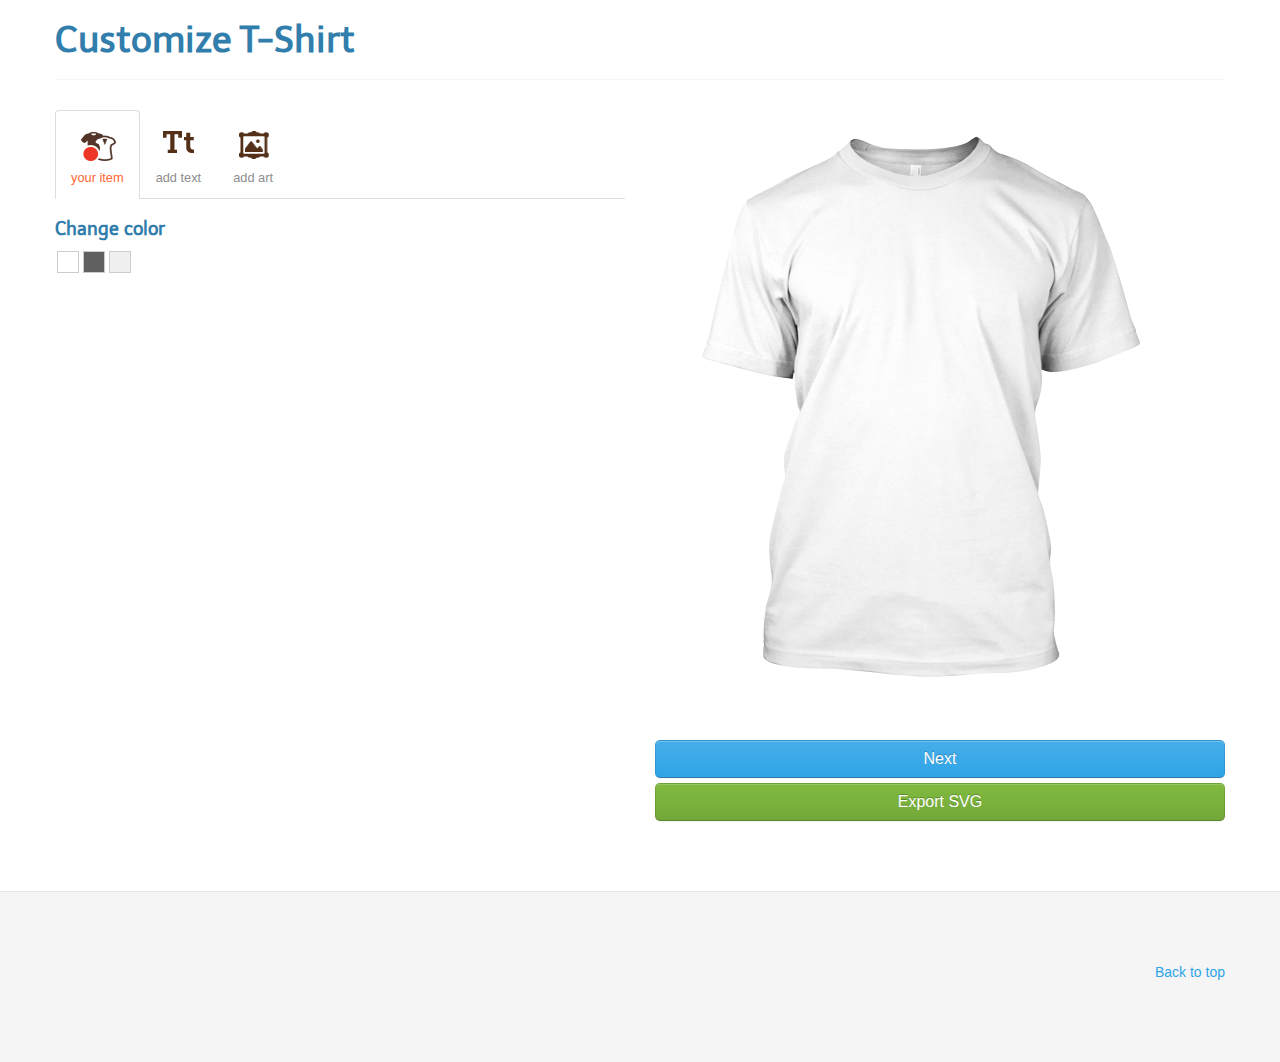
<file: shirt_rectangle_customink.html>
<!DOCTYPE html>
<html lang="en">
	<head>
		<meta charset="utf-8">
		<title>Title</title>
		<meta name="viewport" content="width=device-width, initial-scale=1.0">
		<meta name="description" content="">
		<meta name="author" content="">

		<!-- Le HTML5 shim, for IE6-8 support of HTML elements -->
		<!--[if lt IE 9]>
			<script src="http://html5shim.googlecode.com/svn/trunk/html5.js"></script>
		<![endif]-->
		<!--[if IE]><script type="text/javascript" src="js/excanvas.js"></script><![endif]-->
		<script src="http://ajax.googleapis.com/ajax/libs/jquery/1.7.2/jquery.min.js"></script>
		<script type="text/javascript" src="js/fabric.js"></script>
		<script type="text/javascript" src="js/jquery.miniColors.min.js"></script>
		<script type="text/javascript" src="js/bdn.js"></script>

		<!-- Le styles -->
		<link type="text/css" rel="stylesheet" href="css/jquery.miniColors.css" />
		<link href="css/bootstrap.min.css" rel="stylesheet">
		<link href="css/bootstrap-responsive.min.css" rel="stylesheet">
		<link href="css/bdn.css" rel="stylesheet">
		<script type="text/javascript">
		</script>
		<style type="text/css">
			.footer {
				padding: 70px 0;
				margin-top: 70px;
				border-top: 1px solid #E5E5E5;
				background-color: whiteSmoke;
			}
			.color-preview {
				border: 1px solid #CCC;
				margin: 2px;
				zoom: 1;
				vertical-align: top;
				display: inline-block;
				cursor: pointer;
				overflow: hidden;
				width: 20px;
				height: 20px;
			}
			.rotate {
				-webkit-transform: rotate(90deg);
				-moz-transform: rotate(90deg);
				-o-transform: rotate(90deg);
				/* filter: progid: DXImageTransform.Microsoft.BasicImage(rotation=1.5); */
				-ms-transform: rotate(90deg);
			}
			.Arial{font-family: "Arial";}
			.Helvetica{font-family: "Helvetica";}
			.MyriadPro{font-family: "Myriad Pro";}
			.Delicious{font-family: "Delicious";}
			.Verdana{font-family: "Verdana";}
			.Georgia{font-family: "Georgia";}
			.Courier{font-family: "Courier";}
			.ComicSansMS{font-family: "Comic Sans MS";}
			.Impact{font-family: "Impact";}
			.Monaco{font-family: "Monaco";}
			.Optima{font-family: "Optima";}
			.HoeflerText{font-family: "Hoefler Text";}
			.Plaster{font-family: "Plaster";}
			.Engagement{font-family: "Engagement";}

			#designControls li a {
				font-size: .8rem;
				color: #8e8e8e;
				margin-right: 0;
				padding: 10px 15px;
			}
			#designControls li.active a {
				color: #F63;
			}
			.controls {
				background: url('img/custom-ink-icons.png');
				margin: auto auto 5px;
				background-repeat: no-repeat;
				padding-top: 42px;
			}
			#text-tool .btn-group {
				text-align: left;
			}
		</style>

		<link href="css/style.css" rel="stylesheet" type="text/css">
	</head>

	<body class="preview" data-spy="scroll" data-target=".subnav" data-offset="80">
		<!-- Container -->
		<div class="container">
			<section id="typography">
				<div class="page-header">
					<h1>Customize T-Shirt</h1>
				</div>

				<!-- Headings & Paragraph Copy -->
				<div class="row">
					<div class="span6">
						<ul id="designControls" class="nav nav-tabs">
							<li class="active"><a href="#youritemtab" data-toggle="tab"><div class="controls" style="background-position: 9.5px -1062px;"></div>your item</a></li>
							<li class=""><a href="#addtexttab" data-toggle="tab"><div class="controls" style="background-position: 7.5px -166px;"></div>add text</a></li>
							<li class=""><a href="#addcliparttab" data-toggle="tab"><div class="controls" style="background-position: 5.5px 10px;"></div>add art</a></li>
						</ul>
						<div class="tab-content">
							<div class="tab-pane active" id="youritemtab">
								<h4>Change color</h4>
								<div id="color-tool"></div>
							</div>
							<div class="tab-pane" id="addtexttab">
								<div id="text-tool"></div>
							</div>
							<div class="tab-pane" id="addcliparttab">
								<div id="icon-tool"></div>
							</div>
						</div>
					</div>

					<div class="span6">
						<!-- EDITOR -->
						<div id="bdn-test"></div>
						<button id="flip-button"></button>
						<button id="export-svg"></button>
						<!-- /EDITOR -->
					</div>
				</div>
			</section>
		</div>
		<!-- /Container -->

		<!-- Footer -->
		<footer class="footer">
			<div class="container">
				<p class="pull-right"><a href="#">Back to top</a></p>
			</div>
		</footer>
		<!-- /Footer -->

		<!-- Le javascript -->
		<!-- Placed at the end of the document so the pages load faster -->
		<script src="js/bootstrap.min.js"></script>
		<script type="text/javascript">
			var _gaq = _gaq || [];
			_gaq.push(['_setAccount', 'UA-35639689-1']);
			_gaq.push(['_trackPageview']);

			(function() {
				var ga = document.createElement('script'); ga.type = 'text/javascript'; ga.async = true;
				ga.src = ('https:' == document.location.protocol ? 'https://ssl' : 'http://www') + '.google-analytics.com/ga.js';
				var s = document.getElementsByTagName('script')[0]; s.parentNode.insertBefore(ga, s);
			})();
			$(document).ready(function() {
				var sides = {
					'front': {
						'src': 'img/crew_front.png',
						'use_default': true
					},
					'back': {
						'src': 'img/crew_back.png',
						'use_default': true
					}
				};
				bdn.add_product('current_product', 'T-Shirt', sides, {'width': '530px', 'height': '630px'}, {'width': '200px', 'height': '400px'}, {'top': '100px', 'left': '160px'}, false);
				bdn.render_product_tool('bdn-test', 'current_product');
				bdn.load_color_tool('color-tool', ['#ffffff', '#616161', '#f0f0f0']);
				bdn.load_text_tool('text-tool');
				bdn.show_flip_tool('flip-button');
				bdn.show_export_svg_tool('export-svg');
				bdn.load_icon_tool('icon-tool', ['img/invisibleman.jpg', 'data: image/jpeg; base64,/9j/4AAQSkZJRgABAQAAAQABAAD//gA7Q1JFQVRPUjogZ2QtanBlZyB2MS4wICh1c2luZyBJSkcgSlBFRyB2NjIpLCBxdWFsaXR5ID0gOTAK/9sAQwADAgIDAgIDAwMDBAMDBAUIBQUEBAUKBwcGCAwKDAwLCgsLDQ4SEA0OEQ4LCxAWEBETFBUVFQwPFxgWFBgSFBUU/9sAQwEDBAQFBAUJBQUJFA0LDRQUFBQUFBQUFBQUFBQUFBQUFBQUFBQUFBQUFBQUFBQUFBQUFBQUFBQUFBQUFBQUFBQU/8AAEQgAZABkAwEiAAIRAQMRAf/EAB8AAAEFAQEBAQEBAAAAAAAAAAABAgMEBQYHCAkKC//[base64]/j5+v/EAB8BAAMBAQEBAQEBAQEAAAAAAAABAgMEBQYHCAkKC//[base64]/j5+v/aAAwDAQACEQMRAD8A+t/wo/CjHtRj2oAM0UY9qTHtQAufajPtRj2ox7UAJS59qTHtS49qADvSflRj2ox7UALn2oNGPajHtQAn5UUY9qKAFxQBRQKADFAFH51e0PR5td1W3sYOHlbBYjhR1J/AUATaB4av/El15NlDuC/flbhEHuf6V6NpnwesIYwb66muJO6xYRf6k/pXZ6PpFtoenxWdrHsiQde7HuT6k1d/OgDjpvhPoMiYVLiI/wB5Jsn9Qa5PxD8JrzT4nn06X7dGvJiIxIB7dm/T6V67+dH50AfMzIUYqy7WBwQeopuPavU/in4QR7dtZtI9siEfaFUfeH9/6jv/APWryzFAC0Y9qKKADHtRSY+tFAC5+tH50Yox7UAGfrXo3wasVkvdRvGGWiRY1z/tEk/+givOcV6X8GLpVk1S2JwzCORR7DIP8xQB6fijFLRQAmKMUv50fnQBBeWiX1pPbyDMcqGNh7EYr5umjMMrxt95GKn8K+lZZVgjeRztRAWYnsBXzXcy/aLmWXGN7lsfU5oAj/OjP1oxRigAz9aKTHtRQAtAoz70Z96AD8a2PCWvN4b1y3vOWizslUd0PX/H8Kx8+9GfegD6WtrmK8t454JBJFIoZHXoQalrzH4ZR+I7UKFhH9kOd2Lklce6d/0wa9OoASlpMmqOtvqMenyHS44Zbv8AhEzYA9/c+xxQBzHxO8TppWkPp8Tg3d2u0gdUj7k/Xp+deM1o69FqUepzHVVlW8c7mMw5P07Y+nFZ+fegA70UZ96M+9ACGilz70UAHPrRn3o5oGaAFVWdgq5ZjwAB1r1nwN8OIrCOO+1WMS3ZwyW7DKxfUd2/lWX8KvCi3Up1i6TMcbbbdW6Fu7fh0Hvn0r1SgA/Gj8aWigBM+9Gfej8aXNAGfrWhWWv2bW97EJU/hboyH1B7GvEfF3hO58K33lufNtpMmKcDhh6H0Ir33NZ+v6Jb+IdLmsrgfK4yr90bswoA+dfxoqzqWnz6TqE9ncLtmhYqw9fcex61WoAM+9FIfrRQAv5VNZWkl/eQW0QBlmcRqPcnFQ/lXWfC+xF74ut3YArbo02PwwP1YUAey6ZYRaTp9vZwjEUKBB747/j1qyCaKPyoAXJopMmjmgAzS5NJRk+1AC5pMmjn2o/KgDy/4w6KEltNVjUDf+4lPv1U/lkfgK81/KvefH9j/aHhHUVwC0aecvttOf5A14MfwoAPyoo/KigAr0D4NoDrN82ORb4/8eH+FFFAHrQ6UCiigBaSiigAzR60UUAKe9JmiigCnraCTRr9SOGt5Af++TXzjRRQAhPNFFFAH//Z', 'data: image/png; base64,iVBORw0KGgoAAAANSUhEUgAAAGQAAABkCAYAAABw4pVUAAAQI0lEQVR4nO2dbXcUtxXH/1rPrkkgtrEh2EB4SA4hJGAnTtIEE+jpJ8iL9lu2L9pvkELjJKd5wgQDcbDxaWqTk5xgMKR41xz1hUaaK+lKI613ATuWz5yd/Y10rx5G+ksz4x0hVYAQAgBA93WQUgIA2p02vv/xNs69+qZhNC7HFlfu4KuFbyGkAISElIA6LKC+wGPjY+P46NyHyT66YfN3buL68k2oowISEsJ88uzPlz5O9tHutPH5jS8x9dpZDO8dSs5fw4VuY2jW7rRxeW4W9x89MMyN67LFlTv4euEqBARQVrg6LnSCAOPt9ZoJVH6F9cmzVB+6rn5e+8XUWWraBqBaRm/udyklNjobuDw3i7WH99njHLu9soSvF67aHNKLxzFtj9rtF+t1/mhdSUhstDdw+Wr5PSF/Vg8RQpghS2/tTtsYTGlhIQSWVpfxzcKccWKC8zXI9CE3fR9YbV4y8ufVVXlYN5IeXWL5a4Qc0dbmupxrUDemHqYA1dVN45IuTxuTY9z3blnMJ2j+hDA6FmIxe25duWn1MLb28H40f6ZB3MrQrU1b1TXiTgCWVpdNY5Tl9fY5vQppWC8EnAb/JHJjiERm29PDEq0rLi3tQcEewo2PG+2qtWPjp96nPSN9PEaQhXz0ktnHNOPyEtZKU8lzs7j/6H6SvfamPXy59hp29xRobzqzKWfYAQA3zeIqGaboEOV2f4sBAjzjfPR6s33YM6kwC9TVwwcJaStGRx/XphmypJRW15NSlqKkPqXed1p1ceUOvlmYU4d0PHpGOkyW9tQHz1wfoVnRVliZJcevjDJvFLmqGiMlrcuoptD8mQZxe0bZPVT1CDXe6k5PZ1O6Z0hIEk8d55i2a69LbEaDK9i5LCSeJrb2S9MHmE5rzZoS03LMFXqgnPZyomTqyTLiL/q4CuHSdsNSZkp1jAaXuXWWwti62oI9KvRCCBRawNce3VddQACiHEGEKMVJwJqPUwE3niTseDFm1QrDkLBmyAxCCM+m/V1U5Q2warJzH7ap+rQxpoX+0uQMxCff/kv+vPaLqTsv0AMSGGy1sNFpx+M5bHz0EGc5Gva/NELdWu2by3SgbP23dWw+eZKVp+G9Q8zUNhzurd/DyL4RtrdyYbDZQjH12llcnpvFRnujLIhQ2iFlOSuQgBTlMYmRfSN4cc8LWFpZNsyk0z3LYRfOfgCAP0s5Nr98C/N3bpoZlyTV2g1TZ6UgDSIxMTZu8hXLS7dsaXUZd3/9CS/ueQHTp6aS0zZG9g3j0uQMBpuDuiQkpi/[base64]/RlccJPZxKdA2GhH6nijon4Cl+Y0LPXn4PC329SHNCvxNFPSbgqYwTeu/ye3D4KlrGWF0aV+h3mqinCHgqc4XeE3Wut2ih18OXe9xlgCP0TLztKuo5Ap7KqNAXumVCQR/Tw9fCj7cNc8WaE3ounhvXZZaoA4AkF+VyGYgxhxl/lg6FGSvgNT5S2eLKsjry10/+zg1xlVOHTIwewkfnPuSTBMLf/vmPrPi9D35ZumF/+ePHWV7n79zE/PKtLB+FOZmEE1WWrShlNVVwhqmsUBqXpT1qup8svSrqWW65JflM9VEIffMDAkLWJVEhNsSlBFuERV9ZhfTV6+5ZbrnLgT3LR2EanWv9wDGqE3q8jTH3zLK/c3F6zKS30xVzy0gDx1SvyvNRCAFACsiyp1DBVt1fQAjVjLEMxYIQws4I9aEGmz4yPYzZI2+3zCoT7IZ3me6rOT4KrfjCUf5qxUxMOzMPLoNBZsYVxkZfmYe2yKov9AQNsVwfDT0fdoM/3PDzcvc7H0dWPsguxwQEzhx7Hc2iGY2Xx6R1OOzDjscxt5xR5mQrxUdDKbmsDpZbJZTw9zJXtjSthLS+USYg8N7pt/HWyTO4eO48WkWTjZfHqmNxH3Y8Nm3uqr7GHscaZsEpJew/[base64]/lyWwVrOFi+fOY7/TwNzC83F7A5fnPsWDR+tP18cWQjcP43n/Y+gGXsArobf+klilLe1OG1eufYZ762tR/dEVtf5oPVvU251Olo8Hjx5miXCMuT44vy4L/ksbL/C+0NsLlhRm2+1sdnBlbha/PrgHN0gpVUVd/RTrvz3sWtRdH64IUx+5IlzHtA/OL8ei99TZjRhzxTqVuSLc2dzElblZ3Ftfs/xbjRFIm8YkOk8qH7Q8to+44OYzWMNTyoSg9p46t/p0Z9p2iLPQyrrzZNMaWsww9b+HVjwubZxVx+I+qnhc2m5Zbv0WADyRocZcUTfF5tJwZiJTahpBSmk05f3T07i2dN0RV3cansHIaRv14XW1LTIvb/WiXlBQF5lQ6Evylv8kJs0AK6V/ubzdaatpJ5m6cvHSmdqVFUK708Hs9S9KFo63VabrT+eN1mmIFS5w9+n3foh6/5mHnioDtqGo95/1Wqz7J+oFv84Ih96IujDfANFnVnl+Fiy3fp8rUe8b67VY/55Evfes92K9K+q7or4r6r1hu6LOsMrzrqgH2K6o74r6rqiH2a6ox1i2qAPqZFebrARUpjFlR+/7TIA8xBaJl83IftSHZWdrzA2uoHMsW9QBQJi+WfYYU0wkMCs7tl2oBxKOjx/DxNg4rlz7DJ3NjhePSxtmJZfaQ8iHHY9Lm8/KcjF1HGJJ/9Jm7YOeheWDXlC9II0RjurMgqh7UC6cNs6q3hL3QXoVk7YbxtVtHcu+p67PdSHUsa3cUy8tQYjt8aBcLoOTN+o3xJ75PXWB7fagXB7TPji/HHumoq7H86wH5TJF3WhGOUxx9mt9WLb7K+riu6Ub5ptuK9cW5d38EtvdX38qa4cM5qLLh9i++0JlSEroJYe2x7Gt+bDzPD7W/1/GK+bdh96sYEpnAn34i1tQcsz/L1xVyB9WljAxNp78ENu1peumt3H2+uLDRJFd/zJeTnimT79vtwflQmlDrJoApU8InvnT79vvQbl6YaYsd0LQYMVJVqJkz+srp6nzajMnj4hwu6yw0INyD357mCTgMdZmHpQD4Pvg6gPwyk5DiAFxexxrCCkhQLZSF/WqWh3XQ0HV+lkbWanrGbow3xXrbIYfYqPxuLRxVnIpPR//23hMfFTxuLTCKTdXDy6z64+xx7CCaJa7Q4SNb/1UUXfPnpAIxx+Ui6eNMlK25AflmLRuGWngmDTJeXsce+7+T/15f1DOKhPsk81llaiH7bls9//Us1l/RV0NWaoD2J9lpKr9JfRPx4YELMQkJIQUKrksnVj+ngLjypnLkNYIlLH1G2GFcCtT2insS+2+45RARd1xxsTuNSu5VDnYCsseFaBEPcfHcyXqfWM1QprKfpei3nuWJtbPi6iLL299I5dWl5MrNzeMDY3iT+9cNL2mrhCAugZ0w/sltt6G8fKX8XI04euFq5g+NeVXfCDtD/9dxIHhsbxXr+qfdZWAvXrUImY2yTLT86TPDgyP4qNz573VOw0cE4bDyVdv7qlznTslb4ury/aLbGrSuq+rTfHREEL9WOVrEyfSV+qEgcYl7ODwGC6c/RDNovBWtHVbZavKSy9W6pTpULfathiqn3XVPb5upd4mr0hK8WHuGKqfdT0Baf7cMy7E/PvnB0ZGceHsBygGCk/Ya697keli/v1zjvXufrdOy73nl0ur85LzLmHrnrr6/fYT3qJQCASZ9SeAA8NjuHBW3XnjQu1VYc0cnnKpnWf8Je+svAjh2dO/3x5LW4l6+NWrbtqGC7SmxFbqlFUrcGBsaAwXJ8+jGBgIFg6wBZxjsnJi+e2Oecjaz13oUXveq2aZtNQX9+pVT9S57kN/vz1V1LWADzQGjPFQt3QLsF1EnbMXE3ovjQQ2NuNCH/w/df377SmivhUB326iztkLCb1dV1XamNAHH5QDiNBHRD1FwDm2nUWds8cJfSwvIaGPPihnekpA6OsEnAs7RdRde5zQU1Hn0nJCX/ugnBD0RS1Vo6QI+E4Xdc5H9CUvTFpX6Iu6ytFBv+lgaXUZB4ZHceGsLeApNlKZMFyUXwzsnoEe91wmNYykNlx7hC2uLgMA9jQH7TSBtFroL03OQCz8eFvqV6nSuG4F6Qwu3V3GKy8fRXOgiOXJsIYQZjyNxaOsm4fxugm5D7FVv4wndTcmEXy2Z3AQjzce18bTbM/gHoh762tSv3rVD9zpxLBAtIZo4A9vvIvP5/+dZa7fr0UFunuILSccHBnD/pf24/v//[base64]/GobgJ2+B5tr0y4HyU+XjLtaEfOhe4auK52/6KtX3VW5f1aXq0+oYUppxpHwClefHSD2GOalzV3lJzDfL78CT2Hu1Yo6H6LUDD2K0PyxK3U9fA02W0gRdSrgXNjJok6vVqT4oALO5S+4Uq+EvlWZ5oSeE3CuEnagqLsCXufDFXAuf8mvXuVEnRXwwHC100TdFfA6H5yAc/lLfvXqYDFoiXpQwLlth4l66HZDyEdIwLm0Wa9e1UKvRYkTcOvs2IGiHhLwkI+YgHNpk/9PXfeUFwYHowLOhZ0i6jEB53w0hIgKOMf+D+bF5MMjxGcjAAAAAElFTkSuQmCC'], true);
			});
		</script>
	</body>
</html>
</file>
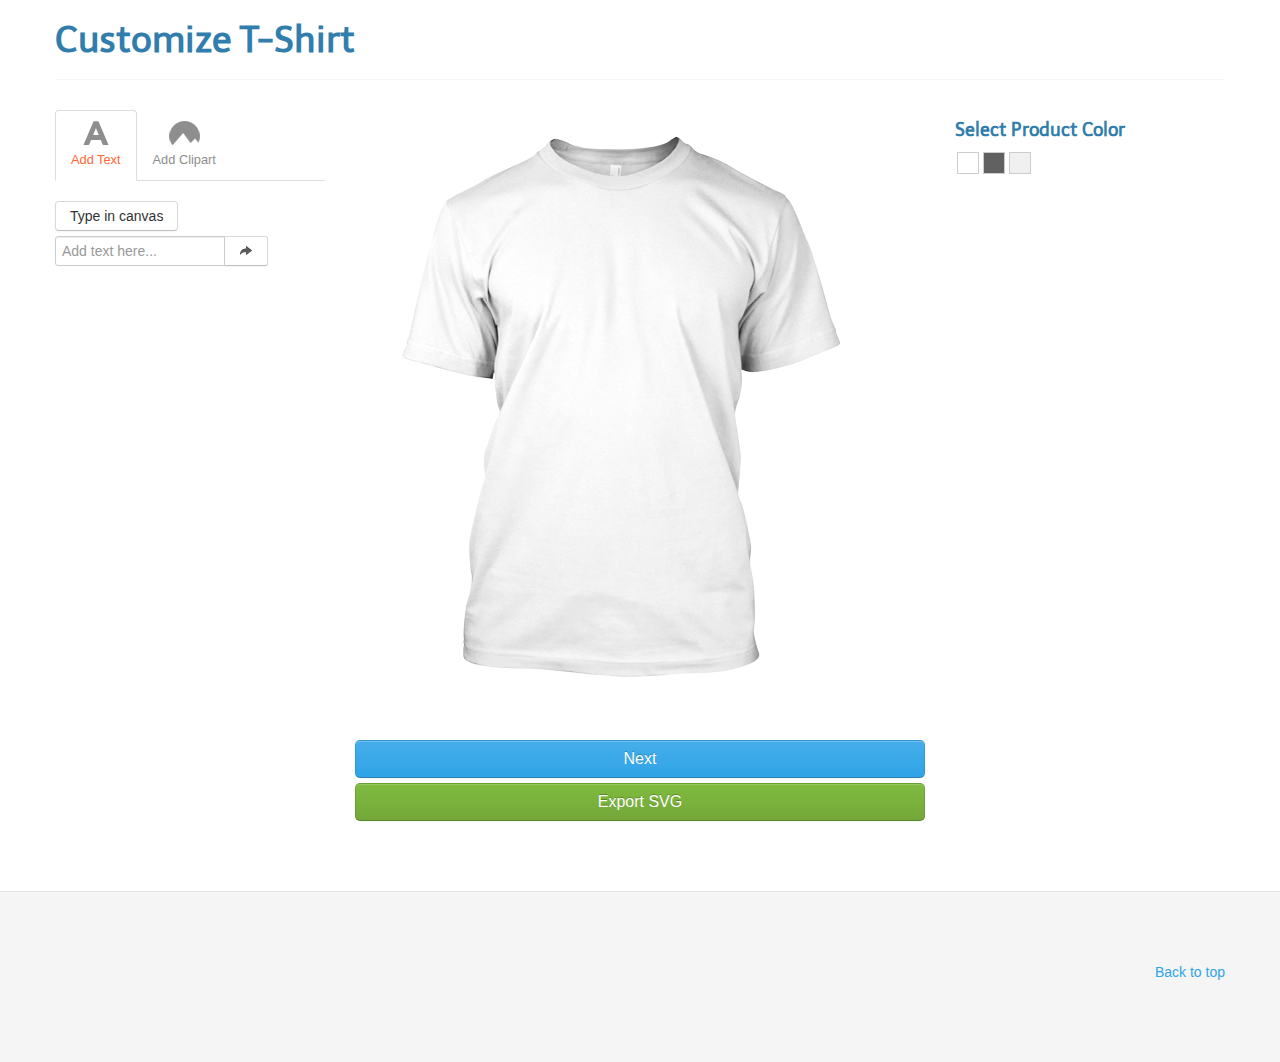
<file: shirt_rectangle_imprints.html>
<!DOCTYPE html>
<html lang="en">
	<head>
		<meta charset="utf-8">
		<title>Title</title>
		<meta name="viewport" content="width=device-width, initial-scale=1.0">
		<meta name="description" content="">
		<meta name="author" content="">

		<!-- Le HTML5 shim, for IE6-8 support of HTML elements -->
		<!--[if lt IE 9]>
			<script src="http://html5shim.googlecode.com/svn/trunk/html5.js"></script>
		<![endif]-->
		<!--[if IE]><script type="text/javascript" src="js/excanvas.js"></script><![endif]-->
		<script src="http://ajax.googleapis.com/ajax/libs/jquery/1.7.2/jquery.min.js"></script>
		<script type="text/javascript" src="js/fabric.js"></script>
		<script type="text/javascript" src="js/jquery.miniColors.min.js"></script>
		<script type="text/javascript" src="js/bdn.js"></script>

		<!-- Le styles -->
		<link type="text/css" rel="stylesheet" href="css/jquery.miniColors.css" />
		<link href="css/bootstrap.min.css" rel="stylesheet">
		<link href="css/bootstrap-responsive.min.css" rel="stylesheet">
		<link href="css/bdn.css" rel="stylesheet">
		<script type="text/javascript">
		</script>
		<style type="text/css">
			.footer {
				padding: 70px 0;
				margin-top: 70px;
				border-top: 1px solid #E5E5E5;
				background-color: whiteSmoke;
			}
			.color-preview {
				border: 1px solid #CCC;
				margin: 2px;
				zoom: 1;
				vertical-align: top;
				display: inline-block;
				cursor: pointer;
				overflow: hidden;
				width: 20px;
				height: 20px;
			}
			.rotate {
				-webkit-transform: rotate(90deg);
				-moz-transform: rotate(90deg);
				-o-transform: rotate(90deg);
				/* filter: progid: DXImageTransform.Microsoft.BasicImage(rotation=1.5); */
				-ms-transform: rotate(90deg);
			}
			.Arial{font-family: "Arial";}
			.Helvetica{font-family: "Helvetica";}
			.MyriadPro{font-family: "Myriad Pro";}
			.Delicious{font-family: "Delicious";}
			.Verdana{font-family: "Verdana";}
			.Georgia{font-family: "Georgia";}
			.Courier{font-family: "Courier";}
			.ComicSansMS{font-family: "Comic Sans MS";}
			.Impact{font-family: "Impact";}
			.Monaco{font-family: "Monaco";}
			.Optima{font-family: "Optima";}
			.HoeflerText{font-family: "Hoefler Text";}
			.Plaster{font-family: "Plaster";}
			.Engagement{font-family: "Engagement";}

			#designControls li a {
				font-size: .8rem;
				color: #8e8e8e;
				margin-right: 0;
				padding: 10px 15px;
			}
			#designControls li.active a {
				color: #F63;
			}
			.controls {
				background: url('img/controls.png');
				margin: auto auto 5px;
			}
		</style>

		<link href="css/style.css" rel="stylesheet" type="text/css">
	</head>

	<body class="preview" data-spy="scroll" data-target=".subnav" data-offset="80">
		<!-- Container -->
		<div class="container">
			<section id="typography">
				<div class="page-header">
					<h1>Customize T-Shirt</h1>
				</div>

				<!-- Headings & Paragraph Copy -->
				<div class="row">
					<div class="span3">
						<ul id="designControls" class="nav nav-tabs">
							<li class="active"><a href="#addtexttab" data-toggle="tab"><div class="controls" style="width:28px; height:24px; background-position: 0px 0px;"></div>Add Text</a></li>
							<li class=""><a href="#addcliparttab" data-toggle="tab"><div class="controls" style="width:31px; height:24px; background-position: 0px -34px;"></div>Add Clipart</a></li>
						</ul>
						<div class="tab-content">
							<div class="tab-pane active" id="addtexttab">
								<div id="text-tool"></div>
							</div>
							<div class="tab-pane" id="addcliparttab">
								<div id="icon-tool"></div>
							</div>
						</div>
					</div>

					<div class="span6">
						<!-- EDITOR -->
						<div id="bdn-test"></div>
						<button id="flip-button"></button>
						<button id="export-svg"></button>
						<!-- /EDITOR -->
					</div>

					<div class="span3">
						<h4>Select Product Color</h4>
						<div id="color-tool"></div>
					</div>
				</div>
			</section>
		</div>
		<!-- /Container -->

		<!-- Footer -->
		<footer class="footer">
			<div class="container">
				<p class="pull-right"><a href="#">Back to top</a></p>
			</div>
		</footer>
		<!-- /Footer -->

		<!-- Le javascript -->
		<!-- Placed at the end of the document so the pages load faster -->
		<script src="js/bootstrap.min.js"></script>
		<script type="text/javascript">
			var _gaq = _gaq || [];
			_gaq.push(['_setAccount', 'UA-35639689-1']);
			_gaq.push(['_trackPageview']);

			(function() {
				var ga = document.createElement('script'); ga.type = 'text/javascript'; ga.async = true;
				ga.src = ('https:' == document.location.protocol ? 'https://ssl' : 'http://www') + '.google-analytics.com/ga.js';
				var s = document.getElementsByTagName('script')[0]; s.parentNode.insertBefore(ga, s);
			})();
			$(document).ready(function() {
				var sides = {
					'front': {
						'src': 'img/crew_front.png',
						'use_default': true
					},
					'back': {
						'src': 'img/crew_back.png',
						'use_default': true
					}
				};
				bdn.add_product('current_product', 'T-Shirt', sides, {'width': '530px', 'height': '630px'}, {'width': '200px', 'height': '400px'}, {'top': '100px', 'left': '160px'}, false);
				bdn.render_product_tool('bdn-test', 'current_product');
				bdn.load_color_tool('color-tool', ['#ffffff', '#616161', '#f0f0f0']);
				bdn.load_text_tool('text-tool');
				bdn.show_flip_tool('flip-button');
				bdn.show_export_svg_tool('export-svg');
				bdn.load_icon_tool('icon-tool', ['img/invisibleman.jpg', 'data: image/jpeg; base64,/9j/4AAQSkZJRgABAQAAAQABAAD//gA7Q1JFQVRPUjogZ2QtanBlZyB2MS4wICh1c2luZyBJSkcgSlBFRyB2NjIpLCBxdWFsaXR5ID0gOTAK/9sAQwADAgIDAgIDAwMDBAMDBAUIBQUEBAUKBwcGCAwKDAwLCgsLDQ4SEA0OEQ4LCxAWEBETFBUVFQwPFxgWFBgSFBUU/9sAQwEDBAQFBAUJBQUJFA0LDRQUFBQUFBQUFBQUFBQUFBQUFBQUFBQUFBQUFBQUFBQUFBQUFBQUFBQUFBQUFBQUFBQU/8AAEQgAZABkAwEiAAIRAQMRAf/EAB8AAAEFAQEBAQEBAAAAAAAAAAABAgMEBQYHCAkKC//[base64]/j5+v/EAB8BAAMBAQEBAQEBAQEAAAAAAAABAgMEBQYHCAkKC//[base64]/j5+v/aAAwDAQACEQMRAD8A+t/wo/CjHtRj2oAM0UY9qTHtQAufajPtRj2ox7UAJS59qTHtS49qADvSflRj2ox7UALn2oNGPajHtQAn5UUY9qKAFxQBRQKADFAFH51e0PR5td1W3sYOHlbBYjhR1J/AUATaB4av/El15NlDuC/flbhEHuf6V6NpnwesIYwb66muJO6xYRf6k/pXZ6PpFtoenxWdrHsiQde7HuT6k1d/OgDjpvhPoMiYVLiI/wB5Jsn9Qa5PxD8JrzT4nn06X7dGvJiIxIB7dm/T6V67+dH50AfMzIUYqy7WBwQeopuPavU/in4QR7dtZtI9siEfaFUfeH9/6jv/APWryzFAC0Y9qKKADHtRSY+tFAC5+tH50Yox7UAGfrXo3wasVkvdRvGGWiRY1z/tEk/+givOcV6X8GLpVk1S2JwzCORR7DIP8xQB6fijFLRQAmKMUv50fnQBBeWiX1pPbyDMcqGNh7EYr5umjMMrxt95GKn8K+lZZVgjeRztRAWYnsBXzXcy/aLmWXGN7lsfU5oAj/OjP1oxRigAz9aKTHtRQAtAoz70Z96AD8a2PCWvN4b1y3vOWizslUd0PX/H8Kx8+9GfegD6WtrmK8t454JBJFIoZHXoQalrzH4ZR+I7UKFhH9kOd2Lklce6d/0wa9OoASlpMmqOtvqMenyHS44Zbv8AhEzYA9/c+xxQBzHxO8TppWkPp8Tg3d2u0gdUj7k/Xp+deM1o69FqUepzHVVlW8c7mMw5P07Y+nFZ+fegA70UZ96M+9ACGilz70UAHPrRn3o5oGaAFVWdgq5ZjwAB1r1nwN8OIrCOO+1WMS3ZwyW7DKxfUd2/lWX8KvCi3Up1i6TMcbbbdW6Fu7fh0Hvn0r1SgA/Gj8aWigBM+9Gfej8aXNAGfrWhWWv2bW97EJU/hboyH1B7GvEfF3hO58K33lufNtpMmKcDhh6H0Ir33NZ+v6Jb+IdLmsrgfK4yr90bswoA+dfxoqzqWnz6TqE9ncLtmhYqw9fcex61WoAM+9FIfrRQAv5VNZWkl/eQW0QBlmcRqPcnFQ/lXWfC+xF74ut3YArbo02PwwP1YUAey6ZYRaTp9vZwjEUKBB747/j1qyCaKPyoAXJopMmjmgAzS5NJRk+1AC5pMmjn2o/KgDy/4w6KEltNVjUDf+4lPv1U/lkfgK81/KvefH9j/aHhHUVwC0aecvttOf5A14MfwoAPyoo/KigAr0D4NoDrN82ORb4/8eH+FFFAHrQ6UCiigBaSiigAzR60UUAKe9JmiigCnraCTRr9SOGt5Af++TXzjRRQAhPNFFFAH//Z', 'data: image/png; base64,iVBORw0KGgoAAAANSUhEUgAAAGQAAABkCAYAAABw4pVUAAAQI0lEQVR4nO2dbXcUtxXH/1rPrkkgtrEh2EB4SA4hJGAnTtIEE+jpJ8iL9lu2L9pvkELjJKd5wgQDcbDxaWqTk5xgMKR41xz1hUaaK+lKI613ATuWz5yd/Y10rx5G+ksz4x0hVYAQAgBA93WQUgIA2p02vv/xNs69+qZhNC7HFlfu4KuFbyGkAISElIA6LKC+wGPjY+P46NyHyT66YfN3buL68k2oowISEsJ88uzPlz5O9tHutPH5jS8x9dpZDO8dSs5fw4VuY2jW7rRxeW4W9x89MMyN67LFlTv4euEqBARQVrg6LnSCAOPt9ZoJVH6F9cmzVB+6rn5e+8XUWWraBqBaRm/udyklNjobuDw3i7WH99njHLu9soSvF67aHNKLxzFtj9rtF+t1/mhdSUhstDdw+Wr5PSF/Vg8RQpghS2/tTtsYTGlhIQSWVpfxzcKccWKC8zXI9CE3fR9YbV4y8ufVVXlYN5IeXWL5a4Qc0dbmupxrUDemHqYA1dVN45IuTxuTY9z3blnMJ2j+hDA6FmIxe25duWn1MLb28H40f6ZB3MrQrU1b1TXiTgCWVpdNY5Tl9fY5vQppWC8EnAb/JHJjiERm29PDEq0rLi3tQcEewo2PG+2qtWPjp96nPSN9PEaQhXz0ktnHNOPyEtZKU8lzs7j/6H6SvfamPXy59hp29xRobzqzKWfYAQA3zeIqGaboEOV2f4sBAjzjfPR6s33YM6kwC9TVwwcJaStGRx/XphmypJRW15NSlqKkPqXed1p1ceUOvlmYU4d0PHpGOkyW9tQHz1wfoVnRVliZJcevjDJvFLmqGiMlrcuoptD8mQZxe0bZPVT1CDXe6k5PZ1O6Z0hIEk8d55i2a69LbEaDK9i5LCSeJrb2S9MHmE5rzZoS03LMFXqgnPZyomTqyTLiL/q4CuHSdsNSZkp1jAaXuXWWwti62oI9KvRCCBRawNce3VddQACiHEGEKMVJwJqPUwE3niTseDFm1QrDkLBmyAxCCM+m/V1U5Q2warJzH7ap+rQxpoX+0uQMxCff/kv+vPaLqTsv0AMSGGy1sNFpx+M5bHz0EGc5Gva/NELdWu2by3SgbP23dWw+eZKVp+G9Q8zUNhzurd/DyL4RtrdyYbDZQjH12llcnpvFRnujLIhQ2iFlOSuQgBTlMYmRfSN4cc8LWFpZNsyk0z3LYRfOfgCAP0s5Nr98C/N3bpoZlyTV2g1TZ6UgDSIxMTZu8hXLS7dsaXUZd3/9CS/ueQHTp6aS0zZG9g3j0uQMBpuDuiQkpi/[base64]/RlccJPZxKdA2GhH6nijon4Cl+Y0LPXn4PC329SHNCvxNFPSbgqYwTeu/ye3D4KlrGWF0aV+h3mqinCHgqc4XeE3Wut2ih18OXe9xlgCP0TLztKuo5Ap7KqNAXumVCQR/Tw9fCj7cNc8WaE3ounhvXZZaoA4AkF+VyGYgxhxl/lg6FGSvgNT5S2eLKsjry10/+zg1xlVOHTIwewkfnPuSTBMLf/vmPrPi9D35ZumF/+ePHWV7n79zE/PKtLB+FOZmEE1WWrShlNVVwhqmsUBqXpT1qup8svSrqWW65JflM9VEIffMDAkLWJVEhNsSlBFuERV9ZhfTV6+5ZbrnLgT3LR2EanWv9wDGqE3q8jTH3zLK/c3F6zKS30xVzy0gDx1SvyvNRCAFACsiyp1DBVt1fQAjVjLEMxYIQws4I9aEGmz4yPYzZI2+3zCoT7IZ3me6rOT4KrfjCUf5qxUxMOzMPLoNBZsYVxkZfmYe2yKov9AQNsVwfDT0fdoM/3PDzcvc7H0dWPsguxwQEzhx7Hc2iGY2Xx6R1OOzDjscxt5xR5mQrxUdDKbmsDpZbJZTw9zJXtjSthLS+USYg8N7pt/HWyTO4eO48WkWTjZfHqmNxH3Y8Nm3uqr7GHscaZsEpJew/[base64]/lyWwVrOFi+fOY7/TwNzC83F7A5fnPsWDR+tP18cWQjcP43n/Y+gGXsArobf+klilLe1OG1eufYZ762tR/dEVtf5oPVvU251Olo8Hjx5miXCMuT44vy4L/ksbL/C+0NsLlhRm2+1sdnBlbha/PrgHN0gpVUVd/RTrvz3sWtRdH64IUx+5IlzHtA/OL8ei99TZjRhzxTqVuSLc2dzElblZ3Ftfs/xbjRFIm8YkOk8qH7Q8to+44OYzWMNTyoSg9p46t/p0Z9p2iLPQyrrzZNMaWsww9b+HVjwubZxVx+I+qnhc2m5Zbv0WADyRocZcUTfF5tJwZiJTahpBSmk05f3T07i2dN0RV3cansHIaRv14XW1LTIvb/WiXlBQF5lQ6Evylv8kJs0AK6V/ubzdaatpJ5m6cvHSmdqVFUK708Hs9S9KFo63VabrT+eN1mmIFS5w9+n3foh6/5mHnioDtqGo95/1Wqz7J+oFv84Ih96IujDfANFnVnl+Fiy3fp8rUe8b67VY/55Evfes92K9K+q7or4r6r1hu6LOsMrzrqgH2K6o74r6rqiH2a6ox1i2qAPqZFebrARUpjFlR+/7TIA8xBaJl83IftSHZWdrzA2uoHMsW9QBQJi+WfYYU0wkMCs7tl2oBxKOjx/DxNg4rlz7DJ3NjhePSxtmJZfaQ8iHHY9Lm8/KcjF1HGJJ/9Jm7YOeheWDXlC9II0RjurMgqh7UC6cNs6q3hL3QXoVk7YbxtVtHcu+p67PdSHUsa3cUy8tQYjt8aBcLoOTN+o3xJ75PXWB7fagXB7TPji/HHumoq7H86wH5TJF3WhGOUxx9mt9WLb7K+riu6Ub5ptuK9cW5d38EtvdX38qa4cM5qLLh9i++0JlSEroJYe2x7Gt+bDzPD7W/1/GK+bdh96sYEpnAn34i1tQcsz/L1xVyB9WljAxNp78ENu1peumt3H2+uLDRJFd/zJeTnimT79vtwflQmlDrJoApU8InvnT79vvQbl6YaYsd0LQYMVJVqJkz+srp6nzajMnj4hwu6yw0INyD357mCTgMdZmHpQD4Pvg6gPwyk5DiAFxexxrCCkhQLZSF/WqWh3XQ0HV+lkbWanrGbow3xXrbIYfYqPxuLRxVnIpPR//23hMfFTxuLTCKTdXDy6z64+xx7CCaJa7Q4SNb/1UUXfPnpAIxx+Ui6eNMlK25AflmLRuGWngmDTJeXsce+7+T/15f1DOKhPsk81llaiH7bls9//Us1l/RV0NWaoD2J9lpKr9JfRPx4YELMQkJIQUKrksnVj+ngLjypnLkNYIlLH1G2GFcCtT2insS+2+45RARd1xxsTuNSu5VDnYCsseFaBEPcfHcyXqfWM1QprKfpei3nuWJtbPi6iLL299I5dWl5MrNzeMDY3iT+9cNL2mrhCAugZ0w/sltt6G8fKX8XI04euFq5g+NeVXfCDtD/9dxIHhsbxXr+qfdZWAvXrUImY2yTLT86TPDgyP4qNz573VOw0cE4bDyVdv7qlznTslb4ury/aLbGrSuq+rTfHREEL9WOVrEyfSV+qEgcYl7ODwGC6c/RDNovBWtHVbZavKSy9W6pTpULfathiqn3XVPb5upd4mr0hK8WHuGKqfdT0Baf7cMy7E/PvnB0ZGceHsBygGCk/Ya697keli/v1zjvXufrdOy73nl0ur85LzLmHrnrr6/fYT3qJQCASZ9SeAA8NjuHBW3XnjQu1VYc0cnnKpnWf8Je+svAjh2dO/3x5LW4l6+NWrbtqGC7SmxFbqlFUrcGBsaAwXJ8+jGBgIFg6wBZxjsnJi+e2Oecjaz13oUXveq2aZtNQX9+pVT9S57kN/vz1V1LWADzQGjPFQt3QLsF1EnbMXE3ovjQQ2NuNCH/w/df377SmivhUB326iztkLCb1dV1XamNAHH5QDiNBHRD1FwDm2nUWds8cJfSwvIaGPPihnekpA6OsEnAs7RdRde5zQU1Hn0nJCX/ugnBD0RS1Vo6QI+E4Xdc5H9CUvTFpX6Iu6ytFBv+lgaXUZB4ZHceGsLeApNlKZMFyUXwzsnoEe91wmNYykNlx7hC2uLgMA9jQH7TSBtFroL03OQCz8eFvqV6nSuG4F6Qwu3V3GKy8fRXOgiOXJsIYQZjyNxaOsm4fxugm5D7FVv4wndTcmEXy2Z3AQjzce18bTbM/gHoh762tSv3rVD9zpxLBAtIZo4A9vvIvP5/+dZa7fr0UFunuILSccHBnD/pf24/v//[base64]/GobgJ2+B5tr0y4HyU+XjLtaEfOhe4auK52/6KtX3VW5f1aXq0+oYUppxpHwClefHSD2GOalzV3lJzDfL78CT2Hu1Yo6H6LUDD2K0PyxK3U9fA02W0gRdSrgXNjJok6vVqT4oALO5S+4Uq+EvlWZ5oSeE3CuEnagqLsCXufDFXAuf8mvXuVEnRXwwHC100TdFfA6H5yAc/lLfvXqYDFoiXpQwLlth4l66HZDyEdIwLm0Wa9e1UKvRYkTcOvs2IGiHhLwkI+YgHNpk/9PXfeUFwYHowLOhZ0i6jEB53w0hIgKOMf+D+bF5MMjxGcjAAAAAElFTkSuQmCC'], true);
			});
		</script>
	</body>
</html>
</file>
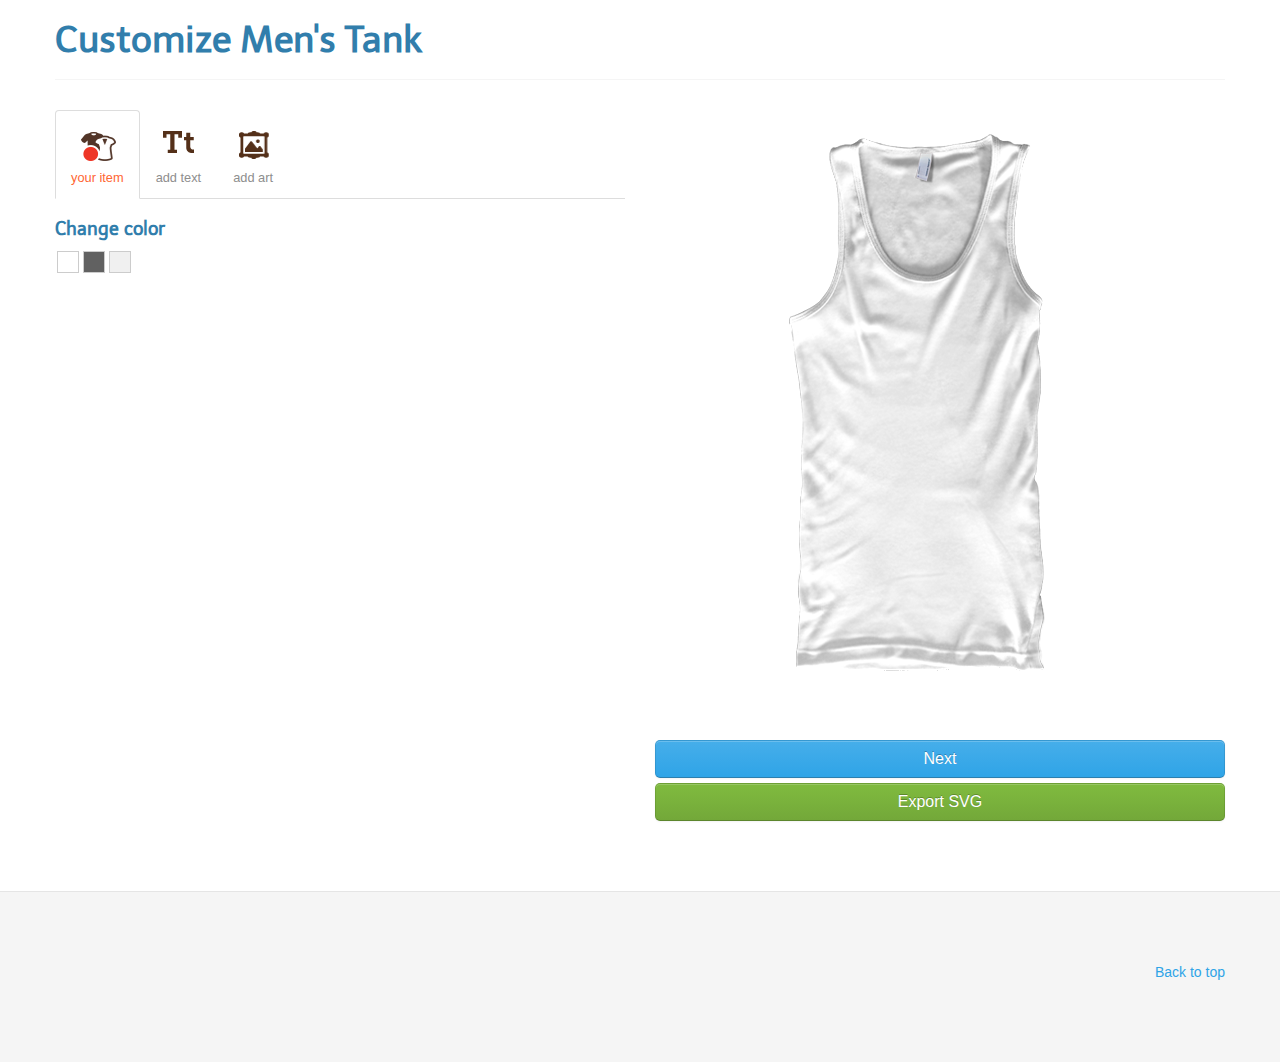
<file: tank_circle_customink.html>
<!DOCTYPE html>
<html lang="en">
	<head>
		<meta charset="utf-8">
		<title>Title</title>
		<meta name="viewport" content="width=device-width, initial-scale=1.0">
		<meta name="description" content="">
		<meta name="author" content="">

		<!-- Le HTML5 shim, for IE6-8 support of HTML elements -->
		<!--[if lt IE 9]>
			<script src="http://html5shim.googlecode.com/svn/trunk/html5.js"></script>
		<![endif]-->
		<!--[if IE]><script type="text/javascript" src="js/excanvas.js"></script><![endif]-->
		<script src="http://ajax.googleapis.com/ajax/libs/jquery/1.7.2/jquery.min.js"></script>
		<script type="text/javascript" src="js/fabric.js"></script>
		<script type="text/javascript" src="js/jquery.miniColors.min.js"></script>
		<script type="text/javascript" src="js/bdn.js"></script>

		<!-- Le styles -->
		<link type="text/css" rel="stylesheet" href="css/jquery.miniColors.css" />
		<link href="css/bootstrap.min.css" rel="stylesheet">
		<link href="css/bootstrap-responsive.min.css" rel="stylesheet">
		<link href="css/bdn.css" rel="stylesheet">
		<script type="text/javascript">
		</script>
		<style type="text/css">
			.footer {
				padding: 70px 0;
				margin-top: 70px;
				border-top: 1px solid #E5E5E5;
				background-color: whiteSmoke;
			}
			.color-preview {
				border: 1px solid #CCC;
				margin: 2px;
				zoom: 1;
				vertical-align: top;
				display: inline-block;
				cursor: pointer;
				overflow: hidden;
				width: 20px;
				height: 20px;
			}
			.rotate {
				-webkit-transform: rotate(90deg);
				-moz-transform: rotate(90deg);
				-o-transform: rotate(90deg);
				/* filter: progid: DXImageTransform.Microsoft.BasicImage(rotation=1.5); */
				-ms-transform: rotate(90deg);
			}
			.Arial{font-family: "Arial";}
			.Helvetica{font-family: "Helvetica";}
			.MyriadPro{font-family: "Myriad Pro";}
			.Delicious{font-family: "Delicious";}
			.Verdana{font-family: "Verdana";}
			.Georgia{font-family: "Georgia";}
			.Courier{font-family: "Courier";}
			.ComicSansMS{font-family: "Comic Sans MS";}
			.Impact{font-family: "Impact";}
			.Monaco{font-family: "Monaco";}
			.Optima{font-family: "Optima";}
			.HoeflerText{font-family: "Hoefler Text";}
			.Plaster{font-family: "Plaster";}
			.Engagement{font-family: "Engagement";}

			#designControls li a {
				font-size: .8rem;
				color: #8e8e8e;
				margin-right: 0;
				padding: 10px 15px;
			}
			#designControls li.active a {
				color: #F63;
			}
			.controls {
				background: url('img/custom-ink-icons.png');
				margin: auto auto 5px;
				background-repeat: no-repeat;
				padding-top: 42px;
			}
			#text-tool .btn-group {
				text-align: left;
			}
		</style>

		<link href="css/style.css" rel="stylesheet" type="text/css">
	</head>

	<body class="preview" data-spy="scroll" data-target=".subnav" data-offset="80">
		<!-- Container -->
		<div class="container">
			<section id="typography">
				<div class="page-header">
					<h1>Customize Men's Tank</h1>
				</div>

				<!-- Headings & Paragraph Copy -->
				<div class="row">
					<div class="span6">
						<ul id="designControls" class="nav nav-tabs">
							<li class="active"><a href="#youritemtab" data-toggle="tab"><div class="controls" style="background-position: 9.5px -1062px;"></div>your item</a></li>
							<li class=""><a href="#addtexttab" data-toggle="tab"><div class="controls" style="background-position: 7.5px -166px;"></div>add text</a></li>
							<li class=""><a href="#addcliparttab" data-toggle="tab"><div class="controls" style="background-position: 5.5px 10px;"></div>add art</a></li>
						</ul>
						<div class="tab-content">
							<div class="tab-pane active" id="youritemtab">
								<h4>Change color</h4>
								<div id="color-tool"></div>
							</div>
							<div class="tab-pane" id="addtexttab">
								<div id="text-tool"></div>
							</div>
							<div class="tab-pane" id="addcliparttab">
								<div id="icon-tool"></div>
							</div>
						</div>
					</div>

					<div class="span6">
						<!-- EDITOR -->
						<div id="bdn-test"></div>
						<button id="flip-button"></button>
						<button id="export-svg"></button>
						<!-- /EDITOR -->
					</div>
				</div>
			</section>
		</div>
		<!-- /Container -->

		<!-- Footer -->
		<footer class="footer">
			<div class="container">
				<p class="pull-right"><a href="#">Back to top</a></p>
			</div>
		</footer>
		<!-- /Footer -->

		<!-- Le javascript -->
		<!-- Placed at the end of the document so the pages load faster -->
		<script src="js/bootstrap.min.js"></script>
		<script type="text/javascript">
			var _gaq = _gaq || [];
			_gaq.push(['_setAccount', 'UA-35639689-1']);
			_gaq.push(['_trackPageview']);

			(function() {
				var ga = document.createElement('script'); ga.type = 'text/javascript'; ga.async = true;
				ga.src = ('https:' == document.location.protocol ? 'https://ssl' : 'http://www') + '.google-analytics.com/ga.js';
				var s = document.getElementsByTagName('script')[0]; s.parentNode.insertBefore(ga, s);
			})();
			$(document).ready(function() {
				var sides = {
					'front': {
						'src': 'img/mens_tank_front.png',
						'use_default': true
					},
					'back': {
						'src': 'img/mens_tank_back.png',
						'use_default': false,
						'canvas_size': {
							'width': '165px',
							'height': '400px'
						},
						'canvas_position': {
							'top': '100px',
							'left': '180px'
						}
					}
				};
				bdn.add_product('current_product', 'Men\'s Tank', sides, {'width': '530px', 'height': '630px'}, {'width': '200px', 'height': '200px'}, {'top': '210px', 'left': '165px'}, true);
				bdn.render_product_tool('bdn-test', 'current_product');
				bdn.load_color_tool('color-tool', ['#ffffff', '#616161', '#f0f0f0']);
				bdn.load_text_tool('text-tool');
				bdn.show_flip_tool('flip-button');
				bdn.show_export_svg_tool('export-svg');
				bdn.load_icon_tool('icon-tool', ['img/invisibleman.jpg', 'data: image/jpeg; base64,/9j/4AAQSkZJRgABAQAAAQABAAD//gA7Q1JFQVRPUjogZ2QtanBlZyB2MS4wICh1c2luZyBJSkcgSlBFRyB2NjIpLCBxdWFsaXR5ID0gOTAK/9sAQwADAgIDAgIDAwMDBAMDBAUIBQUEBAUKBwcGCAwKDAwLCgsLDQ4SEA0OEQ4LCxAWEBETFBUVFQwPFxgWFBgSFBUU/9sAQwEDBAQFBAUJBQUJFA0LDRQUFBQUFBQUFBQUFBQUFBQUFBQUFBQUFBQUFBQUFBQUFBQUFBQUFBQUFBQUFBQUFBQU/8AAEQgAZABkAwEiAAIRAQMRAf/EAB8AAAEFAQEBAQEBAAAAAAAAAAABAgMEBQYHCAkKC//[base64]/j5+v/EAB8BAAMBAQEBAQEBAQEAAAAAAAABAgMEBQYHCAkKC//[base64]/j5+v/aAAwDAQACEQMRAD8A+t/wo/CjHtRj2oAM0UY9qTHtQAufajPtRj2ox7UAJS59qTHtS49qADvSflRj2ox7UALn2oNGPajHtQAn5UUY9qKAFxQBRQKADFAFH51e0PR5td1W3sYOHlbBYjhR1J/AUATaB4av/El15NlDuC/flbhEHuf6V6NpnwesIYwb66muJO6xYRf6k/pXZ6PpFtoenxWdrHsiQde7HuT6k1d/OgDjpvhPoMiYVLiI/wB5Jsn9Qa5PxD8JrzT4nn06X7dGvJiIxIB7dm/T6V67+dH50AfMzIUYqy7WBwQeopuPavU/in4QR7dtZtI9siEfaFUfeH9/6jv/APWryzFAC0Y9qKKADHtRSY+tFAC5+tH50Yox7UAGfrXo3wasVkvdRvGGWiRY1z/tEk/+givOcV6X8GLpVk1S2JwzCORR7DIP8xQB6fijFLRQAmKMUv50fnQBBeWiX1pPbyDMcqGNh7EYr5umjMMrxt95GKn8K+lZZVgjeRztRAWYnsBXzXcy/aLmWXGN7lsfU5oAj/OjP1oxRigAz9aKTHtRQAtAoz70Z96AD8a2PCWvN4b1y3vOWizslUd0PX/H8Kx8+9GfegD6WtrmK8t454JBJFIoZHXoQalrzH4ZR+I7UKFhH9kOd2Lklce6d/0wa9OoASlpMmqOtvqMenyHS44Zbv8AhEzYA9/c+xxQBzHxO8TppWkPp8Tg3d2u0gdUj7k/Xp+deM1o69FqUepzHVVlW8c7mMw5P07Y+nFZ+fegA70UZ96M+9ACGilz70UAHPrRn3o5oGaAFVWdgq5ZjwAB1r1nwN8OIrCOO+1WMS3ZwyW7DKxfUd2/lWX8KvCi3Up1i6TMcbbbdW6Fu7fh0Hvn0r1SgA/Gj8aWigBM+9Gfej8aXNAGfrWhWWv2bW97EJU/hboyH1B7GvEfF3hO58K33lufNtpMmKcDhh6H0Ir33NZ+v6Jb+IdLmsrgfK4yr90bswoA+dfxoqzqWnz6TqE9ncLtmhYqw9fcex61WoAM+9FIfrRQAv5VNZWkl/eQW0QBlmcRqPcnFQ/lXWfC+xF74ut3YArbo02PwwP1YUAey6ZYRaTp9vZwjEUKBB747/j1qyCaKPyoAXJopMmjmgAzS5NJRk+1AC5pMmjn2o/KgDy/4w6KEltNVjUDf+4lPv1U/lkfgK81/KvefH9j/aHhHUVwC0aecvttOf5A14MfwoAPyoo/KigAr0D4NoDrN82ORb4/8eH+FFFAHrQ6UCiigBaSiigAzR60UUAKe9JmiigCnraCTRr9SOGt5Af++TXzjRRQAhPNFFFAH//Z', 'data: image/png; base64,iVBORw0KGgoAAAANSUhEUgAAAGQAAABkCAYAAABw4pVUAAAQI0lEQVR4nO2dbXcUtxXH/1rPrkkgtrEh2EB4SA4hJGAnTtIEE+jpJ8iL9lu2L9pvkELjJKd5wgQDcbDxaWqTk5xgMKR41xz1hUaaK+lKI613ATuWz5yd/Y10rx5G+ksz4x0hVYAQAgBA93WQUgIA2p02vv/xNs69+qZhNC7HFlfu4KuFbyGkAISElIA6LKC+wGPjY+P46NyHyT66YfN3buL68k2oowISEsJ88uzPlz5O9tHutPH5jS8x9dpZDO8dSs5fw4VuY2jW7rRxeW4W9x89MMyN67LFlTv4euEqBARQVrg6LnSCAOPt9ZoJVH6F9cmzVB+6rn5e+8XUWWraBqBaRm/udyklNjobuDw3i7WH99njHLu9soSvF67aHNKLxzFtj9rtF+t1/mhdSUhstDdw+Wr5PSF/Vg8RQpghS2/tTtsYTGlhIQSWVpfxzcKccWKC8zXI9CE3fR9YbV4y8ufVVXlYN5IeXWL5a4Qc0dbmupxrUDemHqYA1dVN45IuTxuTY9z3blnMJ2j+hDA6FmIxe25duWn1MLb28H40f6ZB3MrQrU1b1TXiTgCWVpdNY5Tl9fY5vQppWC8EnAb/JHJjiERm29PDEq0rLi3tQcEewo2PG+2qtWPjp96nPSN9PEaQhXz0ktnHNOPyEtZKU8lzs7j/6H6SvfamPXy59hp29xRobzqzKWfYAQA3zeIqGaboEOV2f4sBAjzjfPR6s33YM6kwC9TVwwcJaStGRx/XphmypJRW15NSlqKkPqXed1p1ceUOvlmYU4d0PHpGOkyW9tQHz1wfoVnRVliZJcevjDJvFLmqGiMlrcuoptD8mQZxe0bZPVT1CDXe6k5PZ1O6Z0hIEk8d55i2a69LbEaDK9i5LCSeJrb2S9MHmE5rzZoS03LMFXqgnPZyomTqyTLiL/q4CuHSdsNSZkp1jAaXuXWWwti62oI9KvRCCBRawNce3VddQACiHEGEKMVJwJqPUwE3niTseDFm1QrDkLBmyAxCCM+m/V1U5Q2warJzH7ap+rQxpoX+0uQMxCff/kv+vPaLqTsv0AMSGGy1sNFpx+M5bHz0EGc5Gva/NELdWu2by3SgbP23dWw+eZKVp+G9Q8zUNhzurd/DyL4RtrdyYbDZQjH12llcnpvFRnujLIhQ2iFlOSuQgBTlMYmRfSN4cc8LWFpZNsyk0z3LYRfOfgCAP0s5Nr98C/N3bpoZlyTV2g1TZ6UgDSIxMTZu8hXLS7dsaXUZd3/9CS/ueQHTp6aS0zZG9g3j0uQMBpuDuiQkpi/[base64]/RlccJPZxKdA2GhH6nijon4Cl+Y0LPXn4PC329SHNCvxNFPSbgqYwTeu/ye3D4KlrGWF0aV+h3mqinCHgqc4XeE3Wut2ih18OXe9xlgCP0TLztKuo5Ap7KqNAXumVCQR/Tw9fCj7cNc8WaE3ounhvXZZaoA4AkF+VyGYgxhxl/lg6FGSvgNT5S2eLKsjry10/+zg1xlVOHTIwewkfnPuSTBMLf/vmPrPi9D35ZumF/+ePHWV7n79zE/PKtLB+FOZmEE1WWrShlNVVwhqmsUBqXpT1qup8svSrqWW65JflM9VEIffMDAkLWJVEhNsSlBFuERV9ZhfTV6+5ZbrnLgT3LR2EanWv9wDGqE3q8jTH3zLK/c3F6zKS30xVzy0gDx1SvyvNRCAFACsiyp1DBVt1fQAjVjLEMxYIQws4I9aEGmz4yPYzZI2+3zCoT7IZ3me6rOT4KrfjCUf5qxUxMOzMPLoNBZsYVxkZfmYe2yKov9AQNsVwfDT0fdoM/3PDzcvc7H0dWPsguxwQEzhx7Hc2iGY2Xx6R1OOzDjscxt5xR5mQrxUdDKbmsDpZbJZTw9zJXtjSthLS+USYg8N7pt/HWyTO4eO48WkWTjZfHqmNxH3Y8Nm3uqr7GHscaZsEpJew/[base64]/lyWwVrOFi+fOY7/TwNzC83F7A5fnPsWDR+tP18cWQjcP43n/Y+gGXsArobf+klilLe1OG1eufYZ762tR/dEVtf5oPVvU251Olo8Hjx5miXCMuT44vy4L/ksbL/C+0NsLlhRm2+1sdnBlbha/PrgHN0gpVUVd/RTrvz3sWtRdH64IUx+5IlzHtA/OL8ei99TZjRhzxTqVuSLc2dzElblZ3Ftfs/xbjRFIm8YkOk8qH7Q8to+44OYzWMNTyoSg9p46t/p0Z9p2iLPQyrrzZNMaWsww9b+HVjwubZxVx+I+qnhc2m5Zbv0WADyRocZcUTfF5tJwZiJTahpBSmk05f3T07i2dN0RV3cansHIaRv14XW1LTIvb/WiXlBQF5lQ6Evylv8kJs0AK6V/ubzdaatpJ5m6cvHSmdqVFUK708Hs9S9KFo63VabrT+eN1mmIFS5w9+n3foh6/5mHnioDtqGo95/1Wqz7J+oFv84Ih96IujDfANFnVnl+Fiy3fp8rUe8b67VY/55Evfes92K9K+q7or4r6r1hu6LOsMrzrqgH2K6o74r6rqiH2a6ox1i2qAPqZFebrARUpjFlR+/7TIA8xBaJl83IftSHZWdrzA2uoHMsW9QBQJi+WfYYU0wkMCs7tl2oBxKOjx/DxNg4rlz7DJ3NjhePSxtmJZfaQ8iHHY9Lm8/KcjF1HGJJ/9Jm7YOeheWDXlC9II0RjurMgqh7UC6cNs6q3hL3QXoVk7YbxtVtHcu+p67PdSHUsa3cUy8tQYjt8aBcLoOTN+o3xJ75PXWB7fagXB7TPji/HHumoq7H86wH5TJF3WhGOUxx9mt9WLb7K+riu6Ub5ptuK9cW5d38EtvdX38qa4cM5qLLh9i++0JlSEroJYe2x7Gt+bDzPD7W/1/GK+bdh96sYEpnAn34i1tQcsz/L1xVyB9WljAxNp78ENu1peumt3H2+uLDRJFd/zJeTnimT79vtwflQmlDrJoApU8InvnT79vvQbl6YaYsd0LQYMVJVqJkz+srp6nzajMnj4hwu6yw0INyD357mCTgMdZmHpQD4Pvg6gPwyk5DiAFxexxrCCkhQLZSF/WqWh3XQ0HV+lkbWanrGbow3xXrbIYfYqPxuLRxVnIpPR//23hMfFTxuLTCKTdXDy6z64+xx7CCaJa7Q4SNb/1UUXfPnpAIxx+Ui6eNMlK25AflmLRuGWngmDTJeXsce+7+T/15f1DOKhPsk81llaiH7bls9//Us1l/RV0NWaoD2J9lpKr9JfRPx4YELMQkJIQUKrksnVj+ngLjypnLkNYIlLH1G2GFcCtT2insS+2+45RARd1xxsTuNSu5VDnYCsseFaBEPcfHcyXqfWM1QprKfpei3nuWJtbPi6iLL299I5dWl5MrNzeMDY3iT+9cNL2mrhCAugZ0w/sltt6G8fKX8XI04euFq5g+NeVXfCDtD/9dxIHhsbxXr+qfdZWAvXrUImY2yTLT86TPDgyP4qNz573VOw0cE4bDyVdv7qlznTslb4ury/aLbGrSuq+rTfHREEL9WOVrEyfSV+qEgcYl7ODwGC6c/RDNovBWtHVbZavKSy9W6pTpULfathiqn3XVPb5upd4mr0hK8WHuGKqfdT0Baf7cMy7E/PvnB0ZGceHsBygGCk/Ya697keli/v1zjvXufrdOy73nl0ur85LzLmHrnrr6/fYT3qJQCASZ9SeAA8NjuHBW3XnjQu1VYc0cnnKpnWf8Je+svAjh2dO/3x5LW4l6+NWrbtqGC7SmxFbqlFUrcGBsaAwXJ8+jGBgIFg6wBZxjsnJi+e2Oecjaz13oUXveq2aZtNQX9+pVT9S57kN/vz1V1LWADzQGjPFQt3QLsF1EnbMXE3ovjQQ2NuNCH/w/df377SmivhUB326iztkLCb1dV1XamNAHH5QDiNBHRD1FwDm2nUWds8cJfSwvIaGPPihnekpA6OsEnAs7RdRde5zQU1Hn0nJCX/ugnBD0RS1Vo6QI+E4Xdc5H9CUvTFpX6Iu6ytFBv+lgaXUZB4ZHceGsLeApNlKZMFyUXwzsnoEe91wmNYykNlx7hC2uLgMA9jQH7TSBtFroL03OQCz8eFvqV6nSuG4F6Qwu3V3GKy8fRXOgiOXJsIYQZjyNxaOsm4fxugm5D7FVv4wndTcmEXy2Z3AQjzce18bTbM/gHoh762tSv3rVD9zpxLBAtIZo4A9vvIvP5/+dZa7fr0UFunuILSccHBnD/pf24/v//[base64]/GobgJ2+B5tr0y4HyU+XjLtaEfOhe4auK52/6KtX3VW5f1aXq0+oYUppxpHwClefHSD2GOalzV3lJzDfL78CT2Hu1Yo6H6LUDD2K0PyxK3U9fA02W0gRdSrgXNjJok6vVqT4oALO5S+4Uq+EvlWZ5oSeE3CuEnagqLsCXufDFXAuf8mvXuVEnRXwwHC100TdFfA6H5yAc/lLfvXqYDFoiXpQwLlth4l66HZDyEdIwLm0Wa9e1UKvRYkTcOvs2IGiHhLwkI+YgHNpk/9PXfeUFwYHowLOhZ0i6jEB53w0hIgKOMf+D+bF5MMjxGcjAAAAAElFTkSuQmCC'], true);
			});
		</script>
	</body>
</html>
</file>
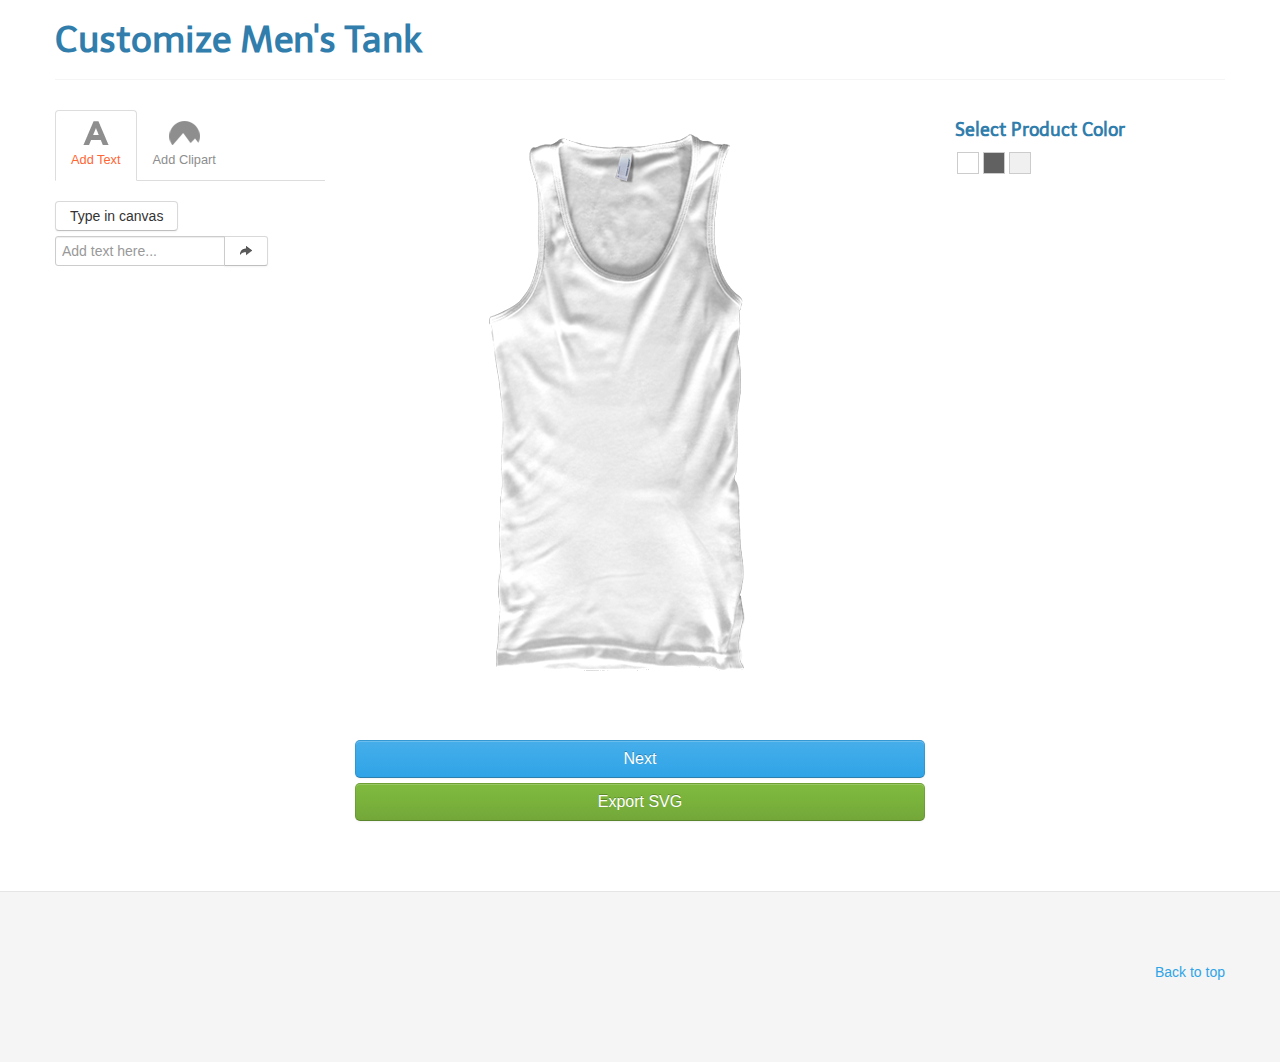
<file: tank_circle_imprints.html>
<!DOCTYPE html>
<html lang="en">
	<head>
		<meta charset="utf-8">
		<title>Title</title>
		<meta name="viewport" content="width=device-width, initial-scale=1.0">
		<meta name="description" content="">
		<meta name="author" content="">

		<!-- Le HTML5 shim, for IE6-8 support of HTML elements -->
		<!--[if lt IE 9]>
			<script src="http://html5shim.googlecode.com/svn/trunk/html5.js"></script>
		<![endif]-->
		<!--[if IE]><script type="text/javascript" src="js/excanvas.js"></script><![endif]-->
		<script src="http://ajax.googleapis.com/ajax/libs/jquery/1.7.2/jquery.min.js"></script>
		<script type="text/javascript" src="js/fabric.js"></script>
		<script type="text/javascript" src="js/jquery.miniColors.min.js"></script>
		<script type="text/javascript" src="js/bdn.js"></script>

		<!-- Le styles -->
		<link type="text/css" rel="stylesheet" href="css/jquery.miniColors.css" />
		<link href="css/bootstrap.min.css" rel="stylesheet">
		<link href="css/bootstrap-responsive.min.css" rel="stylesheet">
		<link href="css/bdn.css" rel="stylesheet">
		<script type="text/javascript">
		</script>
		<style type="text/css">
			.footer {
				padding: 70px 0;
				margin-top: 70px;
				border-top: 1px solid #E5E5E5;
				background-color: whiteSmoke;
			}
			.color-preview {
				border: 1px solid #CCC;
				margin: 2px;
				zoom: 1;
				vertical-align: top;
				display: inline-block;
				cursor: pointer;
				overflow: hidden;
				width: 20px;
				height: 20px;
			}
			.rotate {
				-webkit-transform: rotate(90deg);
				-moz-transform: rotate(90deg);
				-o-transform: rotate(90deg);
				/* filter: progid: DXImageTransform.Microsoft.BasicImage(rotation=1.5); */
				-ms-transform: rotate(90deg);
			}
			.Arial{font-family: "Arial";}
			.Helvetica{font-family: "Helvetica";}
			.MyriadPro{font-family: "Myriad Pro";}
			.Delicious{font-family: "Delicious";}
			.Verdana{font-family: "Verdana";}
			.Georgia{font-family: "Georgia";}
			.Courier{font-family: "Courier";}
			.ComicSansMS{font-family: "Comic Sans MS";}
			.Impact{font-family: "Impact";}
			.Monaco{font-family: "Monaco";}
			.Optima{font-family: "Optima";}
			.HoeflerText{font-family: "Hoefler Text";}
			.Plaster{font-family: "Plaster";}
			.Engagement{font-family: "Engagement";}

			#designControls li a {
				font-size: .8rem;
				color: #8e8e8e;
				margin-right: 0;
				padding: 10px 15px;
			}
			#designControls li.active a {
				color: #F63;
			}
			.controls {
				background: url('img/controls.png');
				margin: auto auto 5px;
			}
		</style>

		<link href="css/style.css" rel="stylesheet" type="text/css">
	</head>

	<body class="preview" data-spy="scroll" data-target=".subnav" data-offset="80">
		<!-- Container -->
		<div class="container">
			<section id="typography">
				<div class="page-header">
					<h1>Customize Men's Tank</h1>
				</div>

				<!-- Headings & Paragraph Copy -->
				<div class="row">
					<div class="span3">
						<ul id="designControls" class="nav nav-tabs">
							<li class="active"><a href="#addtexttab" data-toggle="tab"><div class="controls" style="width:28px; height:24px; background-position: 0px 0px;"></div>Add Text</a></li>
							<li class=""><a href="#addcliparttab" data-toggle="tab"><div class="controls" style="width:31px; height:24px; background-position: 0px -34px;"></div>Add Clipart</a></li>
						</ul>
						<div class="tab-content">
							<div class="tab-pane active" id="addtexttab">
								<div id="text-tool"></div>
							</div>
							<div class="tab-pane" id="addcliparttab">
								<div id="icon-tool"></div>
							</div>
						</div>
					</div>

					<div class="span6">
						<!-- EDITOR -->
						<div id="bdn-test"></div>
						<button id="flip-button"></button>
						<button id="export-svg"></button>
						<!-- /EDITOR -->
					</div>

					<div class="span3">
						<h4>Select Product Color</h4>
						<div id="color-tool"></div>
					</div>
				</div>
			</section>
		</div>
		<!-- /Container -->

		<!-- Footer -->
		<footer class="footer">
			<div class="container">
				<p class="pull-right"><a href="#">Back to top</a></p>
			</div>
		</footer>
		<!-- /Footer -->

		<!-- Le javascript -->
		<!-- Placed at the end of the document so the pages load faster -->
		<script src="js/bootstrap.min.js"></script>
		<script type="text/javascript">
			var _gaq = _gaq || [];
			_gaq.push(['_setAccount', 'UA-35639689-1']);
			_gaq.push(['_trackPageview']);

			(function() {
				var ga = document.createElement('script'); ga.type = 'text/javascript'; ga.async = true;
				ga.src = ('https:' == document.location.protocol ? 'https://ssl' : 'http://www') + '.google-analytics.com/ga.js';
				var s = document.getElementsByTagName('script')[0]; s.parentNode.insertBefore(ga, s);
			})();
			$(document).ready(function() {
				var sides = {
					'front': {
						'src': 'img/mens_tank_front.png',
						'use_default': true
					},
					'back': {
						'src': 'img/mens_tank_back.png',
						'use_default': false,
						'canvas_size': {
							'width': '165px',
							'height': '400px'
						},
						'canvas_position': {
							'top': '100px',
							'left': '180px'
						}
					}
				};
				bdn.add_product('current_product', 'Men\'s Tank', sides, {'width': '530px', 'height': '630px'}, {'width': '200px', 'height': '200px'}, {'top': '210px', 'left': '165px'}, true);
				bdn.render_product_tool('bdn-test', 'current_product');
				bdn.load_color_tool('color-tool', ['#ffffff', '#616161', '#f0f0f0']);
				bdn.load_text_tool('text-tool');
				bdn.show_flip_tool('flip-button');
				bdn.show_export_svg_tool('export-svg');
				bdn.load_icon_tool('icon-tool', ['img/invisibleman.jpg', 'data: image/jpeg; base64,/9j/4AAQSkZJRgABAQAAAQABAAD//gA7Q1JFQVRPUjogZ2QtanBlZyB2MS4wICh1c2luZyBJSkcgSlBFRyB2NjIpLCBxdWFsaXR5ID0gOTAK/9sAQwADAgIDAgIDAwMDBAMDBAUIBQUEBAUKBwcGCAwKDAwLCgsLDQ4SEA0OEQ4LCxAWEBETFBUVFQwPFxgWFBgSFBUU/9sAQwEDBAQFBAUJBQUJFA0LDRQUFBQUFBQUFBQUFBQUFBQUFBQUFBQUFBQUFBQUFBQUFBQUFBQUFBQUFBQUFBQUFBQU/8AAEQgAZABkAwEiAAIRAQMRAf/EAB8AAAEFAQEBAQEBAAAAAAAAAAABAgMEBQYHCAkKC//[base64]/j5+v/EAB8BAAMBAQEBAQEBAQEAAAAAAAABAgMEBQYHCAkKC//[base64]/j5+v/aAAwDAQACEQMRAD8A+t/wo/CjHtRj2oAM0UY9qTHtQAufajPtRj2ox7UAJS59qTHtS49qADvSflRj2ox7UALn2oNGPajHtQAn5UUY9qKAFxQBRQKADFAFH51e0PR5td1W3sYOHlbBYjhR1J/AUATaB4av/El15NlDuC/flbhEHuf6V6NpnwesIYwb66muJO6xYRf6k/pXZ6PpFtoenxWdrHsiQde7HuT6k1d/OgDjpvhPoMiYVLiI/wB5Jsn9Qa5PxD8JrzT4nn06X7dGvJiIxIB7dm/T6V67+dH50AfMzIUYqy7WBwQeopuPavU/in4QR7dtZtI9siEfaFUfeH9/6jv/APWryzFAC0Y9qKKADHtRSY+tFAC5+tH50Yox7UAGfrXo3wasVkvdRvGGWiRY1z/tEk/+givOcV6X8GLpVk1S2JwzCORR7DIP8xQB6fijFLRQAmKMUv50fnQBBeWiX1pPbyDMcqGNh7EYr5umjMMrxt95GKn8K+lZZVgjeRztRAWYnsBXzXcy/aLmWXGN7lsfU5oAj/OjP1oxRigAz9aKTHtRQAtAoz70Z96AD8a2PCWvN4b1y3vOWizslUd0PX/H8Kx8+9GfegD6WtrmK8t454JBJFIoZHXoQalrzH4ZR+I7UKFhH9kOd2Lklce6d/0wa9OoASlpMmqOtvqMenyHS44Zbv8AhEzYA9/c+xxQBzHxO8TppWkPp8Tg3d2u0gdUj7k/Xp+deM1o69FqUepzHVVlW8c7mMw5P07Y+nFZ+fegA70UZ96M+9ACGilz70UAHPrRn3o5oGaAFVWdgq5ZjwAB1r1nwN8OIrCOO+1WMS3ZwyW7DKxfUd2/lWX8KvCi3Up1i6TMcbbbdW6Fu7fh0Hvn0r1SgA/Gj8aWigBM+9Gfej8aXNAGfrWhWWv2bW97EJU/hboyH1B7GvEfF3hO58K33lufNtpMmKcDhh6H0Ir33NZ+v6Jb+IdLmsrgfK4yr90bswoA+dfxoqzqWnz6TqE9ncLtmhYqw9fcex61WoAM+9FIfrRQAv5VNZWkl/eQW0QBlmcRqPcnFQ/lXWfC+xF74ut3YArbo02PwwP1YUAey6ZYRaTp9vZwjEUKBB747/j1qyCaKPyoAXJopMmjmgAzS5NJRk+1AC5pMmjn2o/KgDy/4w6KEltNVjUDf+4lPv1U/lkfgK81/KvefH9j/aHhHUVwC0aecvttOf5A14MfwoAPyoo/KigAr0D4NoDrN82ORb4/8eH+FFFAHrQ6UCiigBaSiigAzR60UUAKe9JmiigCnraCTRr9SOGt5Af++TXzjRRQAhPNFFFAH//Z', 'data: image/png; base64,iVBORw0KGgoAAAANSUhEUgAAAGQAAABkCAYAAABw4pVUAAAQI0lEQVR4nO2dbXcUtxXH/1rPrkkgtrEh2EB4SA4hJGAnTtIEE+jpJ8iL9lu2L9pvkELjJKd5wgQDcbDxaWqTk5xgMKR41xz1hUaaK+lKI613ATuWz5yd/Y10rx5G+ksz4x0hVYAQAgBA93WQUgIA2p02vv/xNs69+qZhNC7HFlfu4KuFbyGkAISElIA6LKC+wGPjY+P46NyHyT66YfN3buL68k2oowISEsJ88uzPlz5O9tHutPH5jS8x9dpZDO8dSs5fw4VuY2jW7rRxeW4W9x89MMyN67LFlTv4euEqBARQVrg6LnSCAOPt9ZoJVH6F9cmzVB+6rn5e+8XUWWraBqBaRm/udyklNjobuDw3i7WH99njHLu9soSvF67aHNKLxzFtj9rtF+t1/mhdSUhstDdw+Wr5PSF/Vg8RQpghS2/tTtsYTGlhIQSWVpfxzcKccWKC8zXI9CE3fR9YbV4y8ufVVXlYN5IeXWL5a4Qc0dbmupxrUDemHqYA1dVN45IuTxuTY9z3blnMJ2j+hDA6FmIxe25duWn1MLb28H40f6ZB3MrQrU1b1TXiTgCWVpdNY5Tl9fY5vQppWC8EnAb/JHJjiERm29PDEq0rLi3tQcEewo2PG+2qtWPjp96nPSN9PEaQhXz0ktnHNOPyEtZKU8lzs7j/6H6SvfamPXy59hp29xRobzqzKWfYAQA3zeIqGaboEOV2f4sBAjzjfPR6s33YM6kwC9TVwwcJaStGRx/XphmypJRW15NSlqKkPqXed1p1ceUOvlmYU4d0PHpGOkyW9tQHz1wfoVnRVliZJcevjDJvFLmqGiMlrcuoptD8mQZxe0bZPVT1CDXe6k5PZ1O6Z0hIEk8d55i2a69LbEaDK9i5LCSeJrb2S9MHmE5rzZoS03LMFXqgnPZyomTqyTLiL/q4CuHSdsNSZkp1jAaXuXWWwti62oI9KvRCCBRawNce3VddQACiHEGEKMVJwJqPUwE3niTseDFm1QrDkLBmyAxCCM+m/V1U5Q2warJzH7ap+rQxpoX+0uQMxCff/kv+vPaLqTsv0AMSGGy1sNFpx+M5bHz0EGc5Gva/NELdWu2by3SgbP23dWw+eZKVp+G9Q8zUNhzurd/DyL4RtrdyYbDZQjH12llcnpvFRnujLIhQ2iFlOSuQgBTlMYmRfSN4cc8LWFpZNsyk0z3LYRfOfgCAP0s5Nr98C/N3bpoZlyTV2g1TZ6UgDSIxMTZu8hXLS7dsaXUZd3/9CS/ueQHTp6aS0zZG9g3j0uQMBpuDuiQkpi/[base64]/RlccJPZxKdA2GhH6nijon4Cl+Y0LPXn4PC329SHNCvxNFPSbgqYwTeu/ye3D4KlrGWF0aV+h3mqinCHgqc4XeE3Wut2ih18OXe9xlgCP0TLztKuo5Ap7KqNAXumVCQR/Tw9fCj7cNc8WaE3ounhvXZZaoA4AkF+VyGYgxhxl/lg6FGSvgNT5S2eLKsjry10/+zg1xlVOHTIwewkfnPuSTBMLf/vmPrPi9D35ZumF/+ePHWV7n79zE/PKtLB+FOZmEE1WWrShlNVVwhqmsUBqXpT1qup8svSrqWW65JflM9VEIffMDAkLWJVEhNsSlBFuERV9ZhfTV6+5ZbrnLgT3LR2EanWv9wDGqE3q8jTH3zLK/c3F6zKS30xVzy0gDx1SvyvNRCAFACsiyp1DBVt1fQAjVjLEMxYIQws4I9aEGmz4yPYzZI2+3zCoT7IZ3me6rOT4KrfjCUf5qxUxMOzMPLoNBZsYVxkZfmYe2yKov9AQNsVwfDT0fdoM/3PDzcvc7H0dWPsguxwQEzhx7Hc2iGY2Xx6R1OOzDjscxt5xR5mQrxUdDKbmsDpZbJZTw9zJXtjSthLS+USYg8N7pt/HWyTO4eO48WkWTjZfHqmNxH3Y8Nm3uqr7GHscaZsEpJew/[base64]/lyWwVrOFi+fOY7/TwNzC83F7A5fnPsWDR+tP18cWQjcP43n/Y+gGXsArobf+klilLe1OG1eufYZ762tR/dEVtf5oPVvU251Olo8Hjx5miXCMuT44vy4L/ksbL/C+0NsLlhRm2+1sdnBlbha/PrgHN0gpVUVd/RTrvz3sWtRdH64IUx+5IlzHtA/OL8ei99TZjRhzxTqVuSLc2dzElblZ3Ftfs/xbjRFIm8YkOk8qH7Q8to+44OYzWMNTyoSg9p46t/p0Z9p2iLPQyrrzZNMaWsww9b+HVjwubZxVx+I+qnhc2m5Zbv0WADyRocZcUTfF5tJwZiJTahpBSmk05f3T07i2dN0RV3cansHIaRv14XW1LTIvb/WiXlBQF5lQ6Evylv8kJs0AK6V/ubzdaatpJ5m6cvHSmdqVFUK708Hs9S9KFo63VabrT+eN1mmIFS5w9+n3foh6/5mHnioDtqGo95/1Wqz7J+oFv84Ih96IujDfANFnVnl+Fiy3fp8rUe8b67VY/55Evfes92K9K+q7or4r6r1hu6LOsMrzrqgH2K6o74r6rqiH2a6ox1i2qAPqZFebrARUpjFlR+/7TIA8xBaJl83IftSHZWdrzA2uoHMsW9QBQJi+WfYYU0wkMCs7tl2oBxKOjx/DxNg4rlz7DJ3NjhePSxtmJZfaQ8iHHY9Lm8/KcjF1HGJJ/9Jm7YOeheWDXlC9II0RjurMgqh7UC6cNs6q3hL3QXoVk7YbxtVtHcu+p67PdSHUsa3cUy8tQYjt8aBcLoOTN+o3xJ75PXWB7fagXB7TPji/HHumoq7H86wH5TJF3WhGOUxx9mt9WLb7K+riu6Ub5ptuK9cW5d38EtvdX38qa4cM5qLLh9i++0JlSEroJYe2x7Gt+bDzPD7W/1/GK+bdh96sYEpnAn34i1tQcsz/L1xVyB9WljAxNp78ENu1peumt3H2+uLDRJFd/zJeTnimT79vtwflQmlDrJoApU8InvnT79vvQbl6YaYsd0LQYMVJVqJkz+srp6nzajMnj4hwu6yw0INyD357mCTgMdZmHpQD4Pvg6gPwyk5DiAFxexxrCCkhQLZSF/WqWh3XQ0HV+lkbWanrGbow3xXrbIYfYqPxuLRxVnIpPR//23hMfFTxuLTCKTdXDy6z64+xx7CCaJa7Q4SNb/1UUXfPnpAIxx+Ui6eNMlK25AflmLRuGWngmDTJeXsce+7+T/15f1DOKhPsk81llaiH7bls9//Us1l/RV0NWaoD2J9lpKr9JfRPx4YELMQkJIQUKrksnVj+ngLjypnLkNYIlLH1G2GFcCtT2insS+2+45RARd1xxsTuNSu5VDnYCsseFaBEPcfHcyXqfWM1QprKfpei3nuWJtbPi6iLL299I5dWl5MrNzeMDY3iT+9cNL2mrhCAugZ0w/sltt6G8fKX8XI04euFq5g+NeVXfCDtD/9dxIHhsbxXr+qfdZWAvXrUImY2yTLT86TPDgyP4qNz573VOw0cE4bDyVdv7qlznTslb4ury/aLbGrSuq+rTfHREEL9WOVrEyfSV+qEgcYl7ODwGC6c/RDNovBWtHVbZavKSy9W6pTpULfathiqn3XVPb5upd4mr0hK8WHuGKqfdT0Baf7cMy7E/PvnB0ZGceHsBygGCk/Ya697keli/v1zjvXufrdOy73nl0ur85LzLmHrnrr6/fYT3qJQCASZ9SeAA8NjuHBW3XnjQu1VYc0cnnKpnWf8Je+svAjh2dO/3x5LW4l6+NWrbtqGC7SmxFbqlFUrcGBsaAwXJ8+jGBgIFg6wBZxjsnJi+e2Oecjaz13oUXveq2aZtNQX9+pVT9S57kN/vz1V1LWADzQGjPFQt3QLsF1EnbMXE3ovjQQ2NuNCH/w/df377SmivhUB326iztkLCb1dV1XamNAHH5QDiNBHRD1FwDm2nUWds8cJfSwvIaGPPihnekpA6OsEnAs7RdRde5zQU1Hn0nJCX/ugnBD0RS1Vo6QI+E4Xdc5H9CUvTFpX6Iu6ytFBv+lgaXUZB4ZHceGsLeApNlKZMFyUXwzsnoEe91wmNYykNlx7hC2uLgMA9jQH7TSBtFroL03OQCz8eFvqV6nSuG4F6Qwu3V3GKy8fRXOgiOXJsIYQZjyNxaOsm4fxugm5D7FVv4wndTcmEXy2Z3AQjzce18bTbM/gHoh762tSv3rVD9zpxLBAtIZo4A9vvIvP5/+dZa7fr0UFunuILSccHBnD/pf24/v//[base64]/GobgJ2+B5tr0y4HyU+XjLtaEfOhe4auK52/6KtX3VW5f1aXq0+oYUppxpHwClefHSD2GOalzV3lJzDfL78CT2Hu1Yo6H6LUDD2K0PyxK3U9fA02W0gRdSrgXNjJok6vVqT4oALO5S+4Uq+EvlWZ5oSeE3CuEnagqLsCXufDFXAuf8mvXuVEnRXwwHC100TdFfA6H5yAc/lLfvXqYDFoiXpQwLlth4l66HZDyEdIwLm0Wa9e1UKvRYkTcOvs2IGiHhLwkI+YgHNpk/9PXfeUFwYHowLOhZ0i6jEB53w0hIgKOMf+D+bF5MMjxGcjAAAAAElFTkSuQmCC'], true);
			});
		</script>
	</body>
</html>
</file>
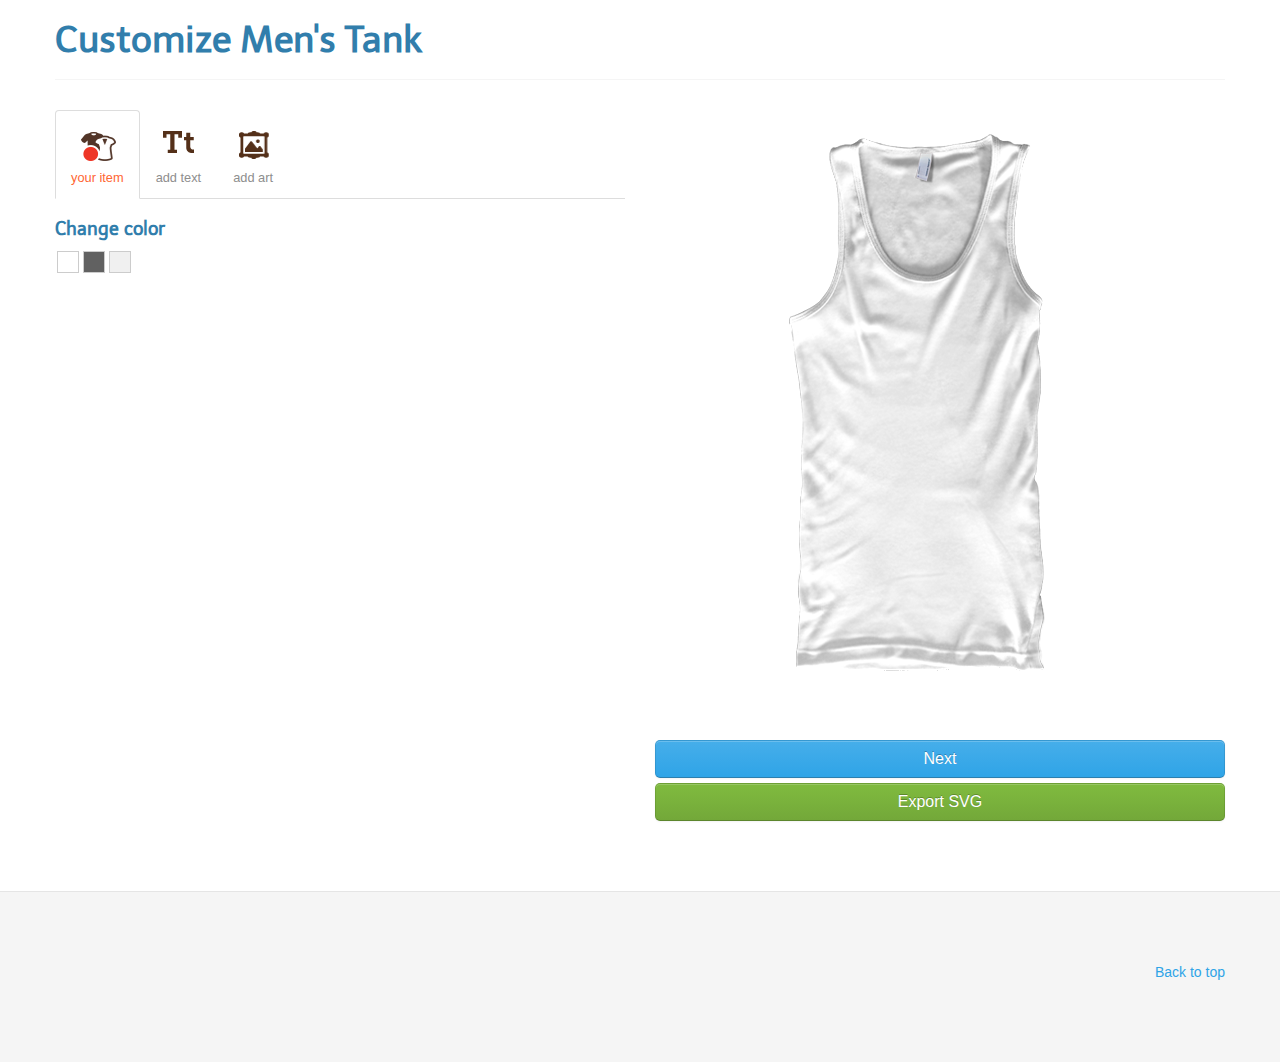
<file: tank_rectangle_customink.html>
<!DOCTYPE html>
<html lang="en">
	<head>
		<meta charset="utf-8">
		<title>Title</title>
		<meta name="viewport" content="width=device-width, initial-scale=1.0">
		<meta name="description" content="">
		<meta name="author" content="">

		<!-- Le HTML5 shim, for IE6-8 support of HTML elements -->
		<!--[if lt IE 9]>
			<script src="http://html5shim.googlecode.com/svn/trunk/html5.js"></script>
		<![endif]-->
		<!--[if IE]><script type="text/javascript" src="js/excanvas.js"></script><![endif]-->
		<script src="http://ajax.googleapis.com/ajax/libs/jquery/1.7.2/jquery.min.js"></script>
		<script type="text/javascript" src="js/fabric.js"></script>
		<script type="text/javascript" src="js/jquery.miniColors.min.js"></script>
		<script type="text/javascript" src="js/bdn.js"></script>

		<!-- Le styles -->
		<link type="text/css" rel="stylesheet" href="css/jquery.miniColors.css" />
		<link href="css/bootstrap.min.css" rel="stylesheet">
		<link href="css/bootstrap-responsive.min.css" rel="stylesheet">
		<link href="css/bdn.css" rel="stylesheet">
		<script type="text/javascript">
		</script>
		<style type="text/css">
			.footer {
				padding: 70px 0;
				margin-top: 70px;
				border-top: 1px solid #E5E5E5;
				background-color: whiteSmoke;
			}
			.color-preview {
				border: 1px solid #CCC;
				margin: 2px;
				zoom: 1;
				vertical-align: top;
				display: inline-block;
				cursor: pointer;
				overflow: hidden;
				width: 20px;
				height: 20px;
			}
			.rotate {
				-webkit-transform: rotate(90deg);
				-moz-transform: rotate(90deg);
				-o-transform: rotate(90deg);
				/* filter: progid: DXImageTransform.Microsoft.BasicImage(rotation=1.5); */
				-ms-transform: rotate(90deg);
			}
			.Arial{font-family: "Arial";}
			.Helvetica{font-family: "Helvetica";}
			.MyriadPro{font-family: "Myriad Pro";}
			.Delicious{font-family: "Delicious";}
			.Verdana{font-family: "Verdana";}
			.Georgia{font-family: "Georgia";}
			.Courier{font-family: "Courier";}
			.ComicSansMS{font-family: "Comic Sans MS";}
			.Impact{font-family: "Impact";}
			.Monaco{font-family: "Monaco";}
			.Optima{font-family: "Optima";}
			.HoeflerText{font-family: "Hoefler Text";}
			.Plaster{font-family: "Plaster";}
			.Engagement{font-family: "Engagement";}

			#designControls li a {
				font-size: .8rem;
				color: #8e8e8e;
				margin-right: 0;
				padding: 10px 15px;
			}
			#designControls li.active a {
				color: #F63;
			}
			.controls {
				background: url('img/custom-ink-icons.png');
				margin: auto auto 5px;
				background-repeat: no-repeat;
				padding-top: 42px;
			}
			#text-tool .btn-group {
				text-align: left;
			}
		</style>

		<link href="css/style.css" rel="stylesheet" type="text/css">
	</head>

	<body class="preview" data-spy="scroll" data-target=".subnav" data-offset="80">
		<!-- Container -->
		<div class="container">
			<section id="typography">
				<div class="page-header">
					<h1>Customize Men's Tank</h1>
				</div>

				<!-- Headings & Paragraph Copy -->
				<div class="row">
					<div class="span6">
						<ul id="designControls" class="nav nav-tabs">
							<li class="active"><a href="#youritemtab" data-toggle="tab"><div class="controls" style="background-position: 9.5px -1062px;"></div>your item</a></li>
							<li class=""><a href="#addtexttab" data-toggle="tab"><div class="controls" style="background-position: 7.5px -166px;"></div>add text</a></li>
							<li class=""><a href="#addcliparttab" data-toggle="tab"><div class="controls" style="background-position: 5.5px 10px;"></div>add art</a></li>
						</ul>
						<div class="tab-content">
							<div class="tab-pane active" id="youritemtab">
								<h4>Change color</h4>
								<div id="color-tool"></div>
							</div>
							<div class="tab-pane" id="addtexttab">
								<div id="text-tool"></div>
							</div>
							<div class="tab-pane" id="addcliparttab">
								<div id="icon-tool"></div>
							</div>
						</div>
					</div>

					<div class="span6">
						<!-- EDITOR -->
						<div id="bdn-test"></div>
						<button id="flip-button"></button>
						<button id="export-svg"></button>
						<!-- /EDITOR -->
					</div>
				</div>
			</section>
		</div>
		<!-- /Container -->

		<!-- Footer -->
		<footer class="footer">
			<div class="container">
				<p class="pull-right"><a href="#">Back to top</a></p>
			</div>
		</footer>
		<!-- /Footer -->

		<!-- Le javascript -->
		<!-- Placed at the end of the document so the pages load faster -->
		<script src="js/bootstrap.min.js"></script>
		<script type="text/javascript">
			var _gaq = _gaq || [];
			_gaq.push(['_setAccount', 'UA-35639689-1']);
			_gaq.push(['_trackPageview']);

			(function() {
				var ga = document.createElement('script'); ga.type = 'text/javascript'; ga.async = true;
				ga.src = ('https:' == document.location.protocol ? 'https://ssl' : 'http://www') + '.google-analytics.com/ga.js';
				var s = document.getElementsByTagName('script')[0]; s.parentNode.insertBefore(ga, s);
			})();
			$(document).ready(function() {
				var sides = {
					'front': {
						'src': 'img/mens_tank_front.png',
						'use_default': true
					},
					'back': {
						'src': 'img/mens_tank_back.png',
						'use_default': false,
						'canvas_size': {
							'width': '135px',
							'height': '400px'
						},
						'canvas_position': {
							'top': '100px',
							'left': '200px'
						}
					}
				};
				bdn.add_product('current_product', 'Men\'s Tank', sides, {'width': '530px', 'height': '630px'}, {'width': '200px', 'height': '300px'}, {'top': '210px', 'left': '165px'}, false);
				bdn.render_product_tool('bdn-test', 'current_product');
				bdn.load_color_tool('color-tool', ['#ffffff', '#616161', '#f0f0f0']);
				bdn.load_text_tool('text-tool');
				bdn.show_flip_tool('flip-button');
				bdn.show_export_svg_tool('export-svg');
				bdn.load_icon_tool('icon-tool', ['img/invisibleman.jpg', 'data: image/jpeg; base64,/9j/4AAQSkZJRgABAQAAAQABAAD//gA7Q1JFQVRPUjogZ2QtanBlZyB2MS4wICh1c2luZyBJSkcgSlBFRyB2NjIpLCBxdWFsaXR5ID0gOTAK/9sAQwADAgIDAgIDAwMDBAMDBAUIBQUEBAUKBwcGCAwKDAwLCgsLDQ4SEA0OEQ4LCxAWEBETFBUVFQwPFxgWFBgSFBUU/9sAQwEDBAQFBAUJBQUJFA0LDRQUFBQUFBQUFBQUFBQUFBQUFBQUFBQUFBQUFBQUFBQUFBQUFBQUFBQUFBQUFBQUFBQU/8AAEQgAZABkAwEiAAIRAQMRAf/EAB8AAAEFAQEBAQEBAAAAAAAAAAABAgMEBQYHCAkKC//[base64]/j5+v/EAB8BAAMBAQEBAQEBAQEAAAAAAAABAgMEBQYHCAkKC//[base64]/j5+v/aAAwDAQACEQMRAD8A+t/wo/CjHtRj2oAM0UY9qTHtQAufajPtRj2ox7UAJS59qTHtS49qADvSflRj2ox7UALn2oNGPajHtQAn5UUY9qKAFxQBRQKADFAFH51e0PR5td1W3sYOHlbBYjhR1J/AUATaB4av/El15NlDuC/flbhEHuf6V6NpnwesIYwb66muJO6xYRf6k/pXZ6PpFtoenxWdrHsiQde7HuT6k1d/OgDjpvhPoMiYVLiI/wB5Jsn9Qa5PxD8JrzT4nn06X7dGvJiIxIB7dm/T6V67+dH50AfMzIUYqy7WBwQeopuPavU/in4QR7dtZtI9siEfaFUfeH9/6jv/APWryzFAC0Y9qKKADHtRSY+tFAC5+tH50Yox7UAGfrXo3wasVkvdRvGGWiRY1z/tEk/+givOcV6X8GLpVk1S2JwzCORR7DIP8xQB6fijFLRQAmKMUv50fnQBBeWiX1pPbyDMcqGNh7EYr5umjMMrxt95GKn8K+lZZVgjeRztRAWYnsBXzXcy/aLmWXGN7lsfU5oAj/OjP1oxRigAz9aKTHtRQAtAoz70Z96AD8a2PCWvN4b1y3vOWizslUd0PX/H8Kx8+9GfegD6WtrmK8t454JBJFIoZHXoQalrzH4ZR+I7UKFhH9kOd2Lklce6d/0wa9OoASlpMmqOtvqMenyHS44Zbv8AhEzYA9/c+xxQBzHxO8TppWkPp8Tg3d2u0gdUj7k/Xp+deM1o69FqUepzHVVlW8c7mMw5P07Y+nFZ+fegA70UZ96M+9ACGilz70UAHPrRn3o5oGaAFVWdgq5ZjwAB1r1nwN8OIrCOO+1WMS3ZwyW7DKxfUd2/lWX8KvCi3Up1i6TMcbbbdW6Fu7fh0Hvn0r1SgA/Gj8aWigBM+9Gfej8aXNAGfrWhWWv2bW97EJU/hboyH1B7GvEfF3hO58K33lufNtpMmKcDhh6H0Ir33NZ+v6Jb+IdLmsrgfK4yr90bswoA+dfxoqzqWnz6TqE9ncLtmhYqw9fcex61WoAM+9FIfrRQAv5VNZWkl/eQW0QBlmcRqPcnFQ/lXWfC+xF74ut3YArbo02PwwP1YUAey6ZYRaTp9vZwjEUKBB747/j1qyCaKPyoAXJopMmjmgAzS5NJRk+1AC5pMmjn2o/KgDy/4w6KEltNVjUDf+4lPv1U/lkfgK81/KvefH9j/aHhHUVwC0aecvttOf5A14MfwoAPyoo/KigAr0D4NoDrN82ORb4/8eH+FFFAHrQ6UCiigBaSiigAzR60UUAKe9JmiigCnraCTRr9SOGt5Af++TXzjRRQAhPNFFFAH//Z', 'data: image/png; base64,iVBORw0KGgoAAAANSUhEUgAAAGQAAABkCAYAAABw4pVUAAAQI0lEQVR4nO2dbXcUtxXH/1rPrkkgtrEh2EB4SA4hJGAnTtIEE+jpJ8iL9lu2L9pvkELjJKd5wgQDcbDxaWqTk5xgMKR41xz1hUaaK+lKI613ATuWz5yd/Y10rx5G+ksz4x0hVYAQAgBA93WQUgIA2p02vv/xNs69+qZhNC7HFlfu4KuFbyGkAISElIA6LKC+wGPjY+P46NyHyT66YfN3buL68k2oowISEsJ88uzPlz5O9tHutPH5jS8x9dpZDO8dSs5fw4VuY2jW7rRxeW4W9x89MMyN67LFlTv4euEqBARQVrg6LnSCAOPt9ZoJVH6F9cmzVB+6rn5e+8XUWWraBqBaRm/udyklNjobuDw3i7WH99njHLu9soSvF67aHNKLxzFtj9rtF+t1/mhdSUhstDdw+Wr5PSF/Vg8RQpghS2/tTtsYTGlhIQSWVpfxzcKccWKC8zXI9CE3fR9YbV4y8ufVVXlYN5IeXWL5a4Qc0dbmupxrUDemHqYA1dVN45IuTxuTY9z3blnMJ2j+hDA6FmIxe25duWn1MLb28H40f6ZB3MrQrU1b1TXiTgCWVpdNY5Tl9fY5vQppWC8EnAb/JHJjiERm29PDEq0rLi3tQcEewo2PG+2qtWPjp96nPSN9PEaQhXz0ktnHNOPyEtZKU8lzs7j/6H6SvfamPXy59hp29xRobzqzKWfYAQA3zeIqGaboEOV2f4sBAjzjfPR6s33YM6kwC9TVwwcJaStGRx/XphmypJRW15NSlqKkPqXed1p1ceUOvlmYU4d0PHpGOkyW9tQHz1wfoVnRVliZJcevjDJvFLmqGiMlrcuoptD8mQZxe0bZPVT1CDXe6k5PZ1O6Z0hIEk8d55i2a69LbEaDK9i5LCSeJrb2S9MHmE5rzZoS03LMFXqgnPZyomTqyTLiL/q4CuHSdsNSZkp1jAaXuXWWwti62oI9KvRCCBRawNce3VddQACiHEGEKMVJwJqPUwE3niTseDFm1QrDkLBmyAxCCM+m/V1U5Q2warJzH7ap+rQxpoX+0uQMxCff/kv+vPaLqTsv0AMSGGy1sNFpx+M5bHz0EGc5Gva/NELdWu2by3SgbP23dWw+eZKVp+G9Q8zUNhzurd/DyL4RtrdyYbDZQjH12llcnpvFRnujLIhQ2iFlOSuQgBTlMYmRfSN4cc8LWFpZNsyk0z3LYRfOfgCAP0s5Nr98C/N3bpoZlyTV2g1TZ6UgDSIxMTZu8hXLS7dsaXUZd3/9CS/ueQHTp6aS0zZG9g3j0uQMBpuDuiQkpi/[base64]/RlccJPZxKdA2GhH6nijon4Cl+Y0LPXn4PC329SHNCvxNFPSbgqYwTeu/ye3D4KlrGWF0aV+h3mqinCHgqc4XeE3Wut2ih18OXe9xlgCP0TLztKuo5Ap7KqNAXumVCQR/Tw9fCj7cNc8WaE3ounhvXZZaoA4AkF+VyGYgxhxl/lg6FGSvgNT5S2eLKsjry10/+zg1xlVOHTIwewkfnPuSTBMLf/vmPrPi9D35ZumF/+ePHWV7n79zE/PKtLB+FOZmEE1WWrShlNVVwhqmsUBqXpT1qup8svSrqWW65JflM9VEIffMDAkLWJVEhNsSlBFuERV9ZhfTV6+5ZbrnLgT3LR2EanWv9wDGqE3q8jTH3zLK/c3F6zKS30xVzy0gDx1SvyvNRCAFACsiyp1DBVt1fQAjVjLEMxYIQws4I9aEGmz4yPYzZI2+3zCoT7IZ3me6rOT4KrfjCUf5qxUxMOzMPLoNBZsYVxkZfmYe2yKov9AQNsVwfDT0fdoM/3PDzcvc7H0dWPsguxwQEzhx7Hc2iGY2Xx6R1OOzDjscxt5xR5mQrxUdDKbmsDpZbJZTw9zJXtjSthLS+USYg8N7pt/HWyTO4eO48WkWTjZfHqmNxH3Y8Nm3uqr7GHscaZsEpJew/[base64]/lyWwVrOFi+fOY7/TwNzC83F7A5fnPsWDR+tP18cWQjcP43n/Y+gGXsArobf+klilLe1OG1eufYZ762tR/dEVtf5oPVvU251Olo8Hjx5miXCMuT44vy4L/ksbL/C+0NsLlhRm2+1sdnBlbha/PrgHN0gpVUVd/RTrvz3sWtRdH64IUx+5IlzHtA/OL8ei99TZjRhzxTqVuSLc2dzElblZ3Ftfs/xbjRFIm8YkOk8qH7Q8to+44OYzWMNTyoSg9p46t/p0Z9p2iLPQyrrzZNMaWsww9b+HVjwubZxVx+I+qnhc2m5Zbv0WADyRocZcUTfF5tJwZiJTahpBSmk05f3T07i2dN0RV3cansHIaRv14XW1LTIvb/WiXlBQF5lQ6Evylv8kJs0AK6V/ubzdaatpJ5m6cvHSmdqVFUK708Hs9S9KFo63VabrT+eN1mmIFS5w9+n3foh6/5mHnioDtqGo95/1Wqz7J+oFv84Ih96IujDfANFnVnl+Fiy3fp8rUe8b67VY/55Evfes92K9K+q7or4r6r1hu6LOsMrzrqgH2K6o74r6rqiH2a6ox1i2qAPqZFebrARUpjFlR+/7TIA8xBaJl83IftSHZWdrzA2uoHMsW9QBQJi+WfYYU0wkMCs7tl2oBxKOjx/DxNg4rlz7DJ3NjhePSxtmJZfaQ8iHHY9Lm8/KcjF1HGJJ/9Jm7YOeheWDXlC9II0RjurMgqh7UC6cNs6q3hL3QXoVk7YbxtVtHcu+p67PdSHUsa3cUy8tQYjt8aBcLoOTN+o3xJ75PXWB7fagXB7TPji/HHumoq7H86wH5TJF3WhGOUxx9mt9WLb7K+riu6Ub5ptuK9cW5d38EtvdX38qa4cM5qLLh9i++0JlSEroJYe2x7Gt+bDzPD7W/1/GK+bdh96sYEpnAn34i1tQcsz/L1xVyB9WljAxNp78ENu1peumt3H2+uLDRJFd/zJeTnimT79vtwflQmlDrJoApU8InvnT79vvQbl6YaYsd0LQYMVJVqJkz+srp6nzajMnj4hwu6yw0INyD357mCTgMdZmHpQD4Pvg6gPwyk5DiAFxexxrCCkhQLZSF/WqWh3XQ0HV+lkbWanrGbow3xXrbIYfYqPxuLRxVnIpPR//23hMfFTxuLTCKTdXDy6z64+xx7CCaJa7Q4SNb/1UUXfPnpAIxx+Ui6eNMlK25AflmLRuGWngmDTJeXsce+7+T/15f1DOKhPsk81llaiH7bls9//Us1l/RV0NWaoD2J9lpKr9JfRPx4YELMQkJIQUKrksnVj+ngLjypnLkNYIlLH1G2GFcCtT2insS+2+45RARd1xxsTuNSu5VDnYCsseFaBEPcfHcyXqfWM1QprKfpei3nuWJtbPi6iLL299I5dWl5MrNzeMDY3iT+9cNL2mrhCAugZ0w/sltt6G8fKX8XI04euFq5g+NeVXfCDtD/9dxIHhsbxXr+qfdZWAvXrUImY2yTLT86TPDgyP4qNz573VOw0cE4bDyVdv7qlznTslb4ury/aLbGrSuq+rTfHREEL9WOVrEyfSV+qEgcYl7ODwGC6c/RDNovBWtHVbZavKSy9W6pTpULfathiqn3XVPb5upd4mr0hK8WHuGKqfdT0Baf7cMy7E/PvnB0ZGceHsBygGCk/Ya697keli/v1zjvXufrdOy73nl0ur85LzLmHrnrr6/fYT3qJQCASZ9SeAA8NjuHBW3XnjQu1VYc0cnnKpnWf8Je+svAjh2dO/3x5LW4l6+NWrbtqGC7SmxFbqlFUrcGBsaAwXJ8+jGBgIFg6wBZxjsnJi+e2Oecjaz13oUXveq2aZtNQX9+pVT9S57kN/vz1V1LWADzQGjPFQt3QLsF1EnbMXE3ovjQQ2NuNCH/w/df377SmivhUB326iztkLCb1dV1XamNAHH5QDiNBHRD1FwDm2nUWds8cJfSwvIaGPPihnekpA6OsEnAs7RdRde5zQU1Hn0nJCX/ugnBD0RS1Vo6QI+E4Xdc5H9CUvTFpX6Iu6ytFBv+lgaXUZB4ZHceGsLeApNlKZMFyUXwzsnoEe91wmNYykNlx7hC2uLgMA9jQH7TSBtFroL03OQCz8eFvqV6nSuG4F6Qwu3V3GKy8fRXOgiOXJsIYQZjyNxaOsm4fxugm5D7FVv4wndTcmEXy2Z3AQjzce18bTbM/gHoh762tSv3rVD9zpxLBAtIZo4A9vvIvP5/+dZa7fr0UFunuILSccHBnD/pf24/v//[base64]/GobgJ2+B5tr0y4HyU+XjLtaEfOhe4auK52/6KtX3VW5f1aXq0+oYUppxpHwClefHSD2GOalzV3lJzDfL78CT2Hu1Yo6H6LUDD2K0PyxK3U9fA02W0gRdSrgXNjJok6vVqT4oALO5S+4Uq+EvlWZ5oSeE3CuEnagqLsCXufDFXAuf8mvXuVEnRXwwHC100TdFfA6H5yAc/lLfvXqYDFoiXpQwLlth4l66HZDyEdIwLm0Wa9e1UKvRYkTcOvs2IGiHhLwkI+YgHNpk/9PXfeUFwYHowLOhZ0i6jEB53w0hIgKOMf+D+bF5MMjxGcjAAAAAElFTkSuQmCC'], true);
			});
		</script>
	</body>
</html>
</file>
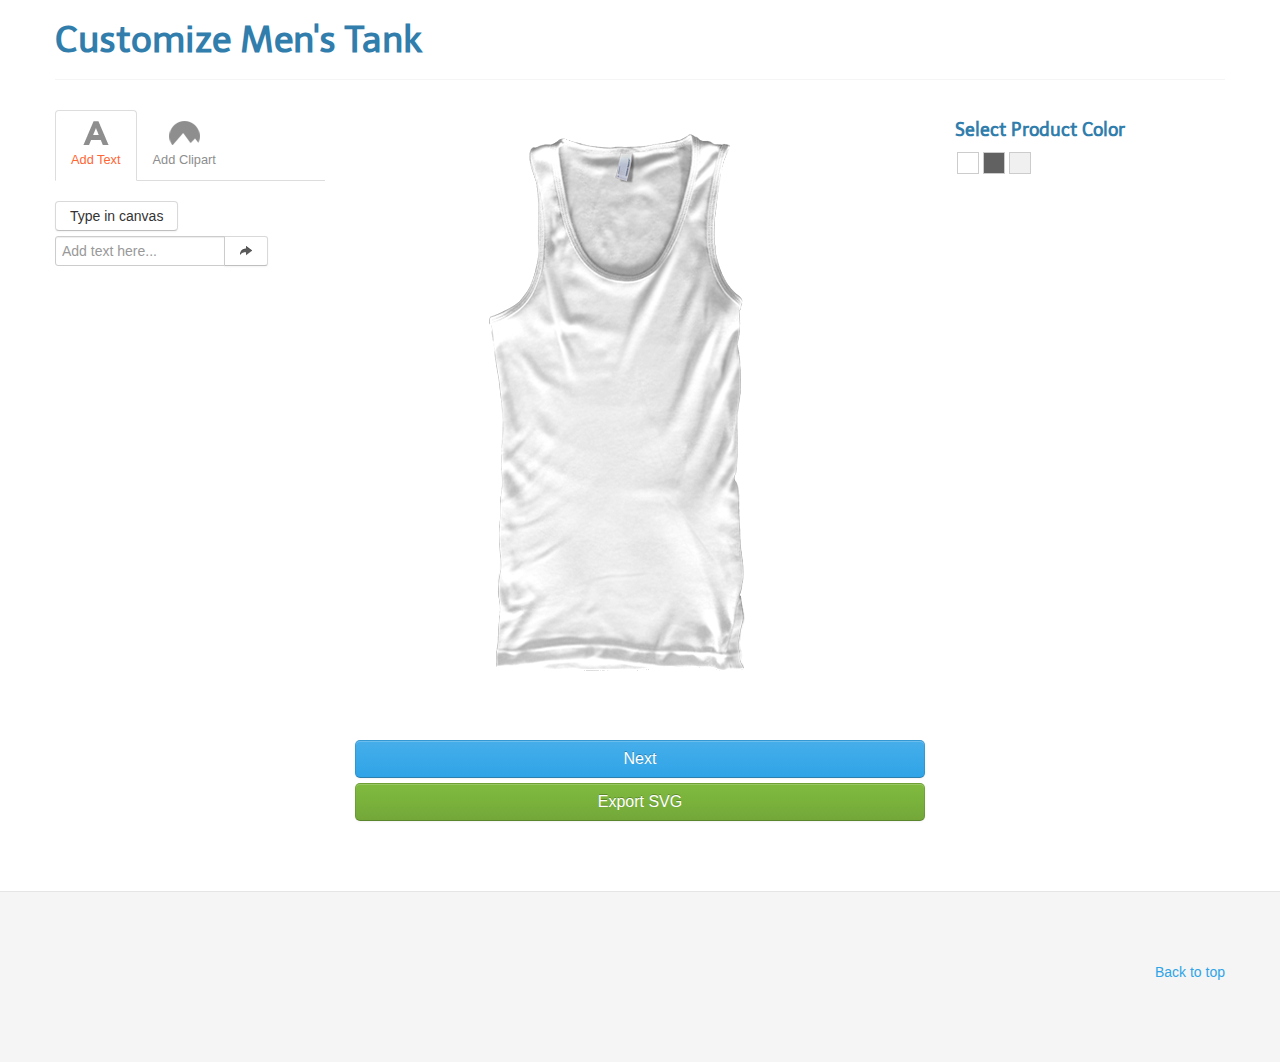
<file: tank_rectangle_imprints.html>
<!DOCTYPE html>
<html lang="en">
	<head>
		<meta charset="utf-8">
		<title>Title</title>
		<meta name="viewport" content="width=device-width, initial-scale=1.0">
		<meta name="description" content="">
		<meta name="author" content="">

		<!-- Le HTML5 shim, for IE6-8 support of HTML elements -->
		<!--[if lt IE 9]>
			<script src="http://html5shim.googlecode.com/svn/trunk/html5.js"></script>
		<![endif]-->
		<!--[if IE]><script type="text/javascript" src="js/excanvas.js"></script><![endif]-->
		<script src="http://ajax.googleapis.com/ajax/libs/jquery/1.7.2/jquery.min.js"></script>
		<script type="text/javascript" src="js/fabric.js"></script>
		<script type="text/javascript" src="js/jquery.miniColors.min.js"></script>
		<script type="text/javascript" src="js/bdn.js"></script>

		<!-- Le styles -->
		<link type="text/css" rel="stylesheet" href="css/jquery.miniColors.css" />
		<link href="css/bootstrap.min.css" rel="stylesheet">
		<link href="css/bootstrap-responsive.min.css" rel="stylesheet">
		<link href="css/bdn.css" rel="stylesheet">
		<script type="text/javascript">
		</script>
		<style type="text/css">
			.footer {
				padding: 70px 0;
				margin-top: 70px;
				border-top: 1px solid #E5E5E5;
				background-color: whiteSmoke;
			}
			.color-preview {
				border: 1px solid #CCC;
				margin: 2px;
				zoom: 1;
				vertical-align: top;
				display: inline-block;
				cursor: pointer;
				overflow: hidden;
				width: 20px;
				height: 20px;
			}
			.rotate {
				-webkit-transform: rotate(90deg);
				-moz-transform: rotate(90deg);
				-o-transform: rotate(90deg);
				/* filter: progid: DXImageTransform.Microsoft.BasicImage(rotation=1.5); */
				-ms-transform: rotate(90deg);
			}
			.Arial{font-family: "Arial";}
			.Helvetica{font-family: "Helvetica";}
			.MyriadPro{font-family: "Myriad Pro";}
			.Delicious{font-family: "Delicious";}
			.Verdana{font-family: "Verdana";}
			.Georgia{font-family: "Georgia";}
			.Courier{font-family: "Courier";}
			.ComicSansMS{font-family: "Comic Sans MS";}
			.Impact{font-family: "Impact";}
			.Monaco{font-family: "Monaco";}
			.Optima{font-family: "Optima";}
			.HoeflerText{font-family: "Hoefler Text";}
			.Plaster{font-family: "Plaster";}
			.Engagement{font-family: "Engagement";}

			#designControls li a {
				font-size: .8rem;
				color: #8e8e8e;
				margin-right: 0;
				padding: 10px 15px;
			}
			#designControls li.active a {
				color: #F63;
			}
			.controls {
				background: url('img/controls.png');
				margin: auto auto 5px;
			}
		</style>

		<link href="css/style.css" rel="stylesheet" type="text/css">
	</head>

	<body class="preview" data-spy="scroll" data-target=".subnav" data-offset="80">
		<!-- Container -->
		<div class="container">
			<section id="typography">
				<div class="page-header">
					<h1>Customize Men's Tank</h1>
				</div>

				<!-- Headings & Paragraph Copy -->
				<div class="row">
					<div class="span3">
						<ul id="designControls" class="nav nav-tabs">
							<li class="active"><a href="#addtexttab" data-toggle="tab"><div class="controls" style="width:28px; height:24px; background-position: 0px 0px;"></div>Add Text</a></li>
							<li class=""><a href="#addcliparttab" data-toggle="tab"><div class="controls" style="width:31px; height:24px; background-position: 0px -34px;"></div>Add Clipart</a></li>
						</ul>
						<div class="tab-content">
							<div class="tab-pane active" id="addtexttab">
								<div id="text-tool"></div>
							</div>
							<div class="tab-pane" id="addcliparttab">
								<div id="icon-tool"></div>
							</div>
						</div>
					</div>

					<div class="span6">
						<!-- EDITOR -->
						<div id="bdn-test"></div>
						<button id="flip-button"></button>
						<button id="export-svg"></button>
						<!-- /EDITOR -->
					</div>

					<div class="span3">
						<h4>Select Product Color</h4>
						<div id="color-tool"></div>
					</div>
				</div>
			</section>
		</div>
		<!-- /Container -->

		<!-- Footer -->
		<footer class="footer">
			<div class="container">
				<p class="pull-right"><a href="#">Back to top</a></p>
			</div>
		</footer>
		<!-- /Footer -->

		<!-- Le javascript -->
		<!-- Placed at the end of the document so the pages load faster -->
		<script src="js/bootstrap.min.js"></script>
		<script type="text/javascript">
			var _gaq = _gaq || [];
			_gaq.push(['_setAccount', 'UA-35639689-1']);
			_gaq.push(['_trackPageview']);

			(function() {
				var ga = document.createElement('script'); ga.type = 'text/javascript'; ga.async = true;
				ga.src = ('https:' == document.location.protocol ? 'https://ssl' : 'http://www') + '.google-analytics.com/ga.js';
				var s = document.getElementsByTagName('script')[0]; s.parentNode.insertBefore(ga, s);
			})();
			$(document).ready(function() {
				var sides = {
					'front': {
						'src': 'img/mens_tank_front.png',
						'use_default': true
					},
					'back': {
						'src': 'img/mens_tank_back.png',
						'use_default': false,
						'canvas_size': {
							'width': '135px',
							'height': '400px'
						},
						'canvas_position': {
							'top': '100px',
							'left': '200px'
						}
					}
				};
				bdn.add_product('current_product', 'Men\'s Tank', sides, {'width': '530px', 'height': '630px'}, {'width': '200px', 'height': '300px'}, {'top': '210px', 'left': '165px'}, false);
				bdn.render_product_tool('bdn-test', 'current_product');
				bdn.load_color_tool('color-tool', ['#ffffff', '#616161', '#f0f0f0']);
				bdn.load_text_tool('text-tool');
				bdn.show_flip_tool('flip-button');
				bdn.show_export_svg_tool('export-svg');
				bdn.load_icon_tool('icon-tool', ['img/invisibleman.jpg', 'data: image/jpeg; base64,/9j/4AAQSkZJRgABAQAAAQABAAD//gA7Q1JFQVRPUjogZ2QtanBlZyB2MS4wICh1c2luZyBJSkcgSlBFRyB2NjIpLCBxdWFsaXR5ID0gOTAK/9sAQwADAgIDAgIDAwMDBAMDBAUIBQUEBAUKBwcGCAwKDAwLCgsLDQ4SEA0OEQ4LCxAWEBETFBUVFQwPFxgWFBgSFBUU/9sAQwEDBAQFBAUJBQUJFA0LDRQUFBQUFBQUFBQUFBQUFBQUFBQUFBQUFBQUFBQUFBQUFBQUFBQUFBQUFBQUFBQUFBQU/8AAEQgAZABkAwEiAAIRAQMRAf/EAB8AAAEFAQEBAQEBAAAAAAAAAAABAgMEBQYHCAkKC//[base64]/j5+v/EAB8BAAMBAQEBAQEBAQEAAAAAAAABAgMEBQYHCAkKC//[base64]/j5+v/aAAwDAQACEQMRAD8A+t/wo/CjHtRj2oAM0UY9qTHtQAufajPtRj2ox7UAJS59qTHtS49qADvSflRj2ox7UALn2oNGPajHtQAn5UUY9qKAFxQBRQKADFAFH51e0PR5td1W3sYOHlbBYjhR1J/AUATaB4av/El15NlDuC/flbhEHuf6V6NpnwesIYwb66muJO6xYRf6k/pXZ6PpFtoenxWdrHsiQde7HuT6k1d/OgDjpvhPoMiYVLiI/wB5Jsn9Qa5PxD8JrzT4nn06X7dGvJiIxIB7dm/T6V67+dH50AfMzIUYqy7WBwQeopuPavU/in4QR7dtZtI9siEfaFUfeH9/6jv/APWryzFAC0Y9qKKADHtRSY+tFAC5+tH50Yox7UAGfrXo3wasVkvdRvGGWiRY1z/tEk/+givOcV6X8GLpVk1S2JwzCORR7DIP8xQB6fijFLRQAmKMUv50fnQBBeWiX1pPbyDMcqGNh7EYr5umjMMrxt95GKn8K+lZZVgjeRztRAWYnsBXzXcy/aLmWXGN7lsfU5oAj/OjP1oxRigAz9aKTHtRQAtAoz70Z96AD8a2PCWvN4b1y3vOWizslUd0PX/H8Kx8+9GfegD6WtrmK8t454JBJFIoZHXoQalrzH4ZR+I7UKFhH9kOd2Lklce6d/0wa9OoASlpMmqOtvqMenyHS44Zbv8AhEzYA9/c+xxQBzHxO8TppWkPp8Tg3d2u0gdUj7k/Xp+deM1o69FqUepzHVVlW8c7mMw5P07Y+nFZ+fegA70UZ96M+9ACGilz70UAHPrRn3o5oGaAFVWdgq5ZjwAB1r1nwN8OIrCOO+1WMS3ZwyW7DKxfUd2/lWX8KvCi3Up1i6TMcbbbdW6Fu7fh0Hvn0r1SgA/Gj8aWigBM+9Gfej8aXNAGfrWhWWv2bW97EJU/hboyH1B7GvEfF3hO58K33lufNtpMmKcDhh6H0Ir33NZ+v6Jb+IdLmsrgfK4yr90bswoA+dfxoqzqWnz6TqE9ncLtmhYqw9fcex61WoAM+9FIfrRQAv5VNZWkl/eQW0QBlmcRqPcnFQ/lXWfC+xF74ut3YArbo02PwwP1YUAey6ZYRaTp9vZwjEUKBB747/j1qyCaKPyoAXJopMmjmgAzS5NJRk+1AC5pMmjn2o/KgDy/4w6KEltNVjUDf+4lPv1U/lkfgK81/KvefH9j/aHhHUVwC0aecvttOf5A14MfwoAPyoo/KigAr0D4NoDrN82ORb4/8eH+FFFAHrQ6UCiigBaSiigAzR60UUAKe9JmiigCnraCTRr9SOGt5Af++TXzjRRQAhPNFFFAH//Z', 'data: image/png; base64,iVBORw0KGgoAAAANSUhEUgAAAGQAAABkCAYAAABw4pVUAAAQI0lEQVR4nO2dbXcUtxXH/1rPrkkgtrEh2EB4SA4hJGAnTtIEE+jpJ8iL9lu2L9pvkELjJKd5wgQDcbDxaWqTk5xgMKR41xz1hUaaK+lKI613ATuWz5yd/Y10rx5G+ksz4x0hVYAQAgBA93WQUgIA2p02vv/xNs69+qZhNC7HFlfu4KuFbyGkAISElIA6LKC+wGPjY+P46NyHyT66YfN3buL68k2oowISEsJ88uzPlz5O9tHutPH5jS8x9dpZDO8dSs5fw4VuY2jW7rRxeW4W9x89MMyN67LFlTv4euEqBARQVrg6LnSCAOPt9ZoJVH6F9cmzVB+6rn5e+8XUWWraBqBaRm/udyklNjobuDw3i7WH99njHLu9soSvF67aHNKLxzFtj9rtF+t1/mhdSUhstDdw+Wr5PSF/Vg8RQpghS2/tTtsYTGlhIQSWVpfxzcKccWKC8zXI9CE3fR9YbV4y8ufVVXlYN5IeXWL5a4Qc0dbmupxrUDemHqYA1dVN45IuTxuTY9z3blnMJ2j+hDA6FmIxe25duWn1MLb28H40f6ZB3MrQrU1b1TXiTgCWVpdNY5Tl9fY5vQppWC8EnAb/JHJjiERm29PDEq0rLi3tQcEewo2PG+2qtWPjp96nPSN9PEaQhXz0ktnHNOPyEtZKU8lzs7j/6H6SvfamPXy59hp29xRobzqzKWfYAQA3zeIqGaboEOV2f4sBAjzjfPR6s33YM6kwC9TVwwcJaStGRx/XphmypJRW15NSlqKkPqXed1p1ceUOvlmYU4d0PHpGOkyW9tQHz1wfoVnRVliZJcevjDJvFLmqGiMlrcuoptD8mQZxe0bZPVT1CDXe6k5PZ1O6Z0hIEk8d55i2a69LbEaDK9i5LCSeJrb2S9MHmE5rzZoS03LMFXqgnPZyomTqyTLiL/q4CuHSdsNSZkp1jAaXuXWWwti62oI9KvRCCBRawNce3VddQACiHEGEKMVJwJqPUwE3niTseDFm1QrDkLBmyAxCCM+m/V1U5Q2warJzH7ap+rQxpoX+0uQMxCff/kv+vPaLqTsv0AMSGGy1sNFpx+M5bHz0EGc5Gva/NELdWu2by3SgbP23dWw+eZKVp+G9Q8zUNhzurd/DyL4RtrdyYbDZQjH12llcnpvFRnujLIhQ2iFlOSuQgBTlMYmRfSN4cc8LWFpZNsyk0z3LYRfOfgCAP0s5Nr98C/N3bpoZlyTV2g1TZ6UgDSIxMTZu8hXLS7dsaXUZd3/9CS/ueQHTp6aS0zZG9g3j0uQMBpuDuiQkpi/[base64]/RlccJPZxKdA2GhH6nijon4Cl+Y0LPXn4PC329SHNCvxNFPSbgqYwTeu/ye3D4KlrGWF0aV+h3mqinCHgqc4XeE3Wut2ih18OXe9xlgCP0TLztKuo5Ap7KqNAXumVCQR/Tw9fCj7cNc8WaE3ounhvXZZaoA4AkF+VyGYgxhxl/lg6FGSvgNT5S2eLKsjry10/+zg1xlVOHTIwewkfnPuSTBMLf/vmPrPi9D35ZumF/+ePHWV7n79zE/PKtLB+FOZmEE1WWrShlNVVwhqmsUBqXpT1qup8svSrqWW65JflM9VEIffMDAkLWJVEhNsSlBFuERV9ZhfTV6+5ZbrnLgT3LR2EanWv9wDGqE3q8jTH3zLK/c3F6zKS30xVzy0gDx1SvyvNRCAFACsiyp1DBVt1fQAjVjLEMxYIQws4I9aEGmz4yPYzZI2+3zCoT7IZ3me6rOT4KrfjCUf5qxUxMOzMPLoNBZsYVxkZfmYe2yKov9AQNsVwfDT0fdoM/3PDzcvc7H0dWPsguxwQEzhx7Hc2iGY2Xx6R1OOzDjscxt5xR5mQrxUdDKbmsDpZbJZTw9zJXtjSthLS+USYg8N7pt/HWyTO4eO48WkWTjZfHqmNxH3Y8Nm3uqr7GHscaZsEpJew/[base64]/lyWwVrOFi+fOY7/TwNzC83F7A5fnPsWDR+tP18cWQjcP43n/Y+gGXsArobf+klilLe1OG1eufYZ762tR/dEVtf5oPVvU251Olo8Hjx5miXCMuT44vy4L/ksbL/C+0NsLlhRm2+1sdnBlbha/PrgHN0gpVUVd/RTrvz3sWtRdH64IUx+5IlzHtA/OL8ei99TZjRhzxTqVuSLc2dzElblZ3Ftfs/xbjRFIm8YkOk8qH7Q8to+44OYzWMNTyoSg9p46t/p0Z9p2iLPQyrrzZNMaWsww9b+HVjwubZxVx+I+qnhc2m5Zbv0WADyRocZcUTfF5tJwZiJTahpBSmk05f3T07i2dN0RV3cansHIaRv14XW1LTIvb/WiXlBQF5lQ6Evylv8kJs0AK6V/ubzdaatpJ5m6cvHSmdqVFUK708Hs9S9KFo63VabrT+eN1mmIFS5w9+n3foh6/5mHnioDtqGo95/1Wqz7J+oFv84Ih96IujDfANFnVnl+Fiy3fp8rUe8b67VY/55Evfes92K9K+q7or4r6r1hu6LOsMrzrqgH2K6o74r6rqiH2a6ox1i2qAPqZFebrARUpjFlR+/7TIA8xBaJl83IftSHZWdrzA2uoHMsW9QBQJi+WfYYU0wkMCs7tl2oBxKOjx/DxNg4rlz7DJ3NjhePSxtmJZfaQ8iHHY9Lm8/KcjF1HGJJ/9Jm7YOeheWDXlC9II0RjurMgqh7UC6cNs6q3hL3QXoVk7YbxtVtHcu+p67PdSHUsa3cUy8tQYjt8aBcLoOTN+o3xJ75PXWB7fagXB7TPji/HHumoq7H86wH5TJF3WhGOUxx9mt9WLb7K+riu6Ub5ptuK9cW5d38EtvdX38qa4cM5qLLh9i++0JlSEroJYe2x7Gt+bDzPD7W/1/GK+bdh96sYEpnAn34i1tQcsz/L1xVyB9WljAxNp78ENu1peumt3H2+uLDRJFd/zJeTnimT79vtwflQmlDrJoApU8InvnT79vvQbl6YaYsd0LQYMVJVqJkz+srp6nzajMnj4hwu6yw0INyD357mCTgMdZmHpQD4Pvg6gPwyk5DiAFxexxrCCkhQLZSF/WqWh3XQ0HV+lkbWanrGbow3xXrbIYfYqPxuLRxVnIpPR//23hMfFTxuLTCKTdXDy6z64+xx7CCaJa7Q4SNb/1UUXfPnpAIxx+Ui6eNMlK25AflmLRuGWngmDTJeXsce+7+T/15f1DOKhPsk81llaiH7bls9//Us1l/RV0NWaoD2J9lpKr9JfRPx4YELMQkJIQUKrksnVj+ngLjypnLkNYIlLH1G2GFcCtT2insS+2+45RARd1xxsTuNSu5VDnYCsseFaBEPcfHcyXqfWM1QprKfpei3nuWJtbPi6iLL299I5dWl5MrNzeMDY3iT+9cNL2mrhCAugZ0w/sltt6G8fKX8XI04euFq5g+NeVXfCDtD/9dxIHhsbxXr+qfdZWAvXrUImY2yTLT86TPDgyP4qNz573VOw0cE4bDyVdv7qlznTslb4ury/aLbGrSuq+rTfHREEL9WOVrEyfSV+qEgcYl7ODwGC6c/RDNovBWtHVbZavKSy9W6pTpULfathiqn3XVPb5upd4mr0hK8WHuGKqfdT0Baf7cMy7E/PvnB0ZGceHsBygGCk/Ya697keli/v1zjvXufrdOy73nl0ur85LzLmHrnrr6/fYT3qJQCASZ9SeAA8NjuHBW3XnjQu1VYc0cnnKpnWf8Je+svAjh2dO/3x5LW4l6+NWrbtqGC7SmxFbqlFUrcGBsaAwXJ8+jGBgIFg6wBZxjsnJi+e2Oecjaz13oUXveq2aZtNQX9+pVT9S57kN/vz1V1LWADzQGjPFQt3QLsF1EnbMXE3ovjQQ2NuNCH/w/df377SmivhUB326iztkLCb1dV1XamNAHH5QDiNBHRD1FwDm2nUWds8cJfSwvIaGPPihnekpA6OsEnAs7RdRde5zQU1Hn0nJCX/ugnBD0RS1Vo6QI+E4Xdc5H9CUvTFpX6Iu6ytFBv+lgaXUZB4ZHceGsLeApNlKZMFyUXwzsnoEe91wmNYykNlx7hC2uLgMA9jQH7TSBtFroL03OQCz8eFvqV6nSuG4F6Qwu3V3GKy8fRXOgiOXJsIYQZjyNxaOsm4fxugm5D7FVv4wndTcmEXy2Z3AQjzce18bTbM/gHoh762tSv3rVD9zpxLBAtIZo4A9vvIvP5/+dZa7fr0UFunuILSccHBnD/pf24/v//[base64]/GobgJ2+B5tr0y4HyU+XjLtaEfOhe4auK52/6KtX3VW5f1aXq0+oYUppxpHwClefHSD2GOalzV3lJzDfL78CT2Hu1Yo6H6LUDD2K0PyxK3U9fA02W0gRdSrgXNjJok6vVqT4oALO5S+4Uq+EvlWZ5oSeE3CuEnagqLsCXufDFXAuf8mvXuVEnRXwwHC100TdFfA6H5yAc/lLfvXqYDFoiXpQwLlth4l66HZDyEdIwLm0Wa9e1UKvRYkTcOvs2IGiHhLwkI+YgHNpk/9PXfeUFwYHowLOhZ0i6jEB53w0hIgKOMf+D+bF5MMjxGcjAAAAAElFTkSuQmCC'], true);
			});
		</script>
	</body>
</html>
</file>
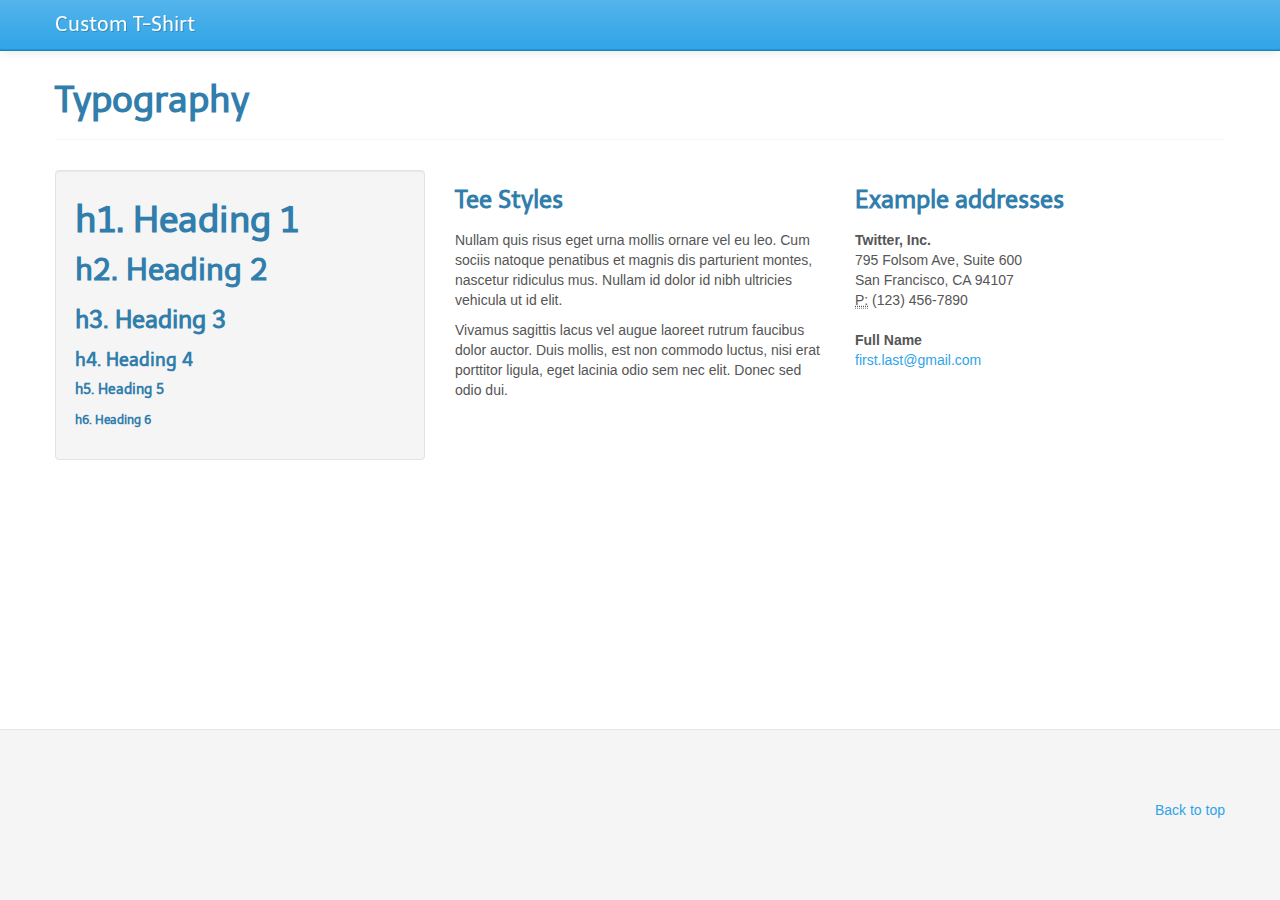
<file: template.html>
<!DOCTYPE html>
<html lang="en">
  <head>
    <meta charset="utf-8">
    <title>Title</title>
    <meta name="viewport" content="width=device-width, initial-scale=1.0">
    <meta name="description" content="">
    <meta name="author" content="">

    <!-- Le HTML5 shim, for IE6-8 support of HTML elements -->
    <!--[if lt IE 9]>
      <script src="http://html5shim.googlecode.com/svn/trunk/html5.js"></script>
    <![endif]-->

    <!-- Le styles -->
    <link href="css/bootstrap.min.css" rel="stylesheet">
    <link href="css/bootstrap-responsive.min.css" rel="stylesheet">
	 <script type="text/javascript">
	 </script>
	 <style type="text/css">
		 .footer {
			padding: 70px 0;
			margin-top: 70px;
			border-top: 1px solid #E5E5E5;
			background-color: whiteSmoke;
			}			
	      body {
	        padding-top: 60px;
	        padding-bottom: 40px;
	      }    
	 </style>
  </head>

  <body class="preview" data-spy="scroll" data-target=".subnav" data-offset="80">

  <!-- Navbar
    ================================================== -->
 <div class="navbar navbar-fixed-top">
   <div class="navbar-inner">
     <div class="container">
       <a class="btn btn-navbar" data-toggle="collapse" data-target=".nav-collapse">
         <span class="icon-bar"></span>
         <span class="icon-bar"></span>
         <span class="icon-bar"></span>
       </a>
       <a class="brand" href="#">Custom T-Shirt</a>
       <div class="nav-collapse" id="main-menu">

       </div>
     </div>
   </div>
 </div>

    <div class="container">
		<section id="typography">
		  <div class="page-header">
		    <h1>Typography</h1>
		  </div>
		
		  <!-- Headings & Paragraph Copy -->
		  <div class="row">
		
		    <div class="span4">
		      <div class="well">
		        <h1>h1. Heading 1</h1>
		        <h2>h2. Heading 2</h2>
		        <h3>h3. Heading 3</h3>
		        <h4>h4. Heading 4</h4>
		        <h5>h5. Heading 5</h5>
		        <h6>h6. Heading 6</h6>
		      </div>
		    </div>
		
		    <div class="span4">
		      <h3>Tee Styles</h3>
		      <p>Nullam quis risus eget urna mollis ornare vel eu leo. Cum sociis natoque penatibus et magnis dis parturient montes, nascetur ridiculus mus. Nullam id dolor id nibh ultricies vehicula ut id elit.</p>
		      <p>Vivamus sagittis lacus vel augue laoreet rutrum faucibus dolor auctor. Duis mollis, est non commodo luctus, nisi erat porttitor ligula, eget lacinia odio sem nec elit. Donec sed odio dui.</p>
		    </div>
		
		    <div class="span4">
		      <h3>Example addresses</h3>
		      <address>
		        <strong>Twitter, Inc.</strong><br>
		        795 Folsom Ave, Suite 600<br>
		        San Francisco, CA 94107<br>
		        <abbr title="Phone">P:</abbr> (123) 456-7890
		      </address>
		      <address>
		        <strong>Full Name</strong><br>
		        <a href="mailto:#">first.last@gmail.com</a>
		      </address>
		    </div>
		
		  </div>
		
		</section>
    </div><!-- /container -->
    
<!-- Footer ================================================== -->
      <footer class="footer navbar navbar-fixed-bottom">      
      	<div class="container">
	        <p class="pull-right"><a href="#">Back to top</a></p>
	        <p></p>       
	      </div>       
    </footer>

    <!-- Le javascript
    ================================================== -->
    <!-- Placed at the end of the document so the pages load faster -->
    <script src="http://ajax.googleapis.com/ajax/libs/jquery/1.7.2/jquery.min.js"></script>
    <script src="js/bootstrap.min.js"></script>    
  </body>
</html>
</file>
<file: css/bdn.css>
.bdn-template-container {
	position: relative;
	background-color: rgb(255, 255, 255);
}

.bdn-drawing-area {
	position: absolute;
	z-index: 10;
}

.bdn-color-preview {
	border: 1px solid #CCC;
	margin: 2px;
	zoom: 1;
	vertical-align: top;
	display: inline-block;
	cursor: pointer;
	overflow: hidden;
	width: 20px;
	height: 20px;
}

.bdn-default-icon {
	padding: 4px;
	background-color: #fff;
	border: 1px solid #ccc;
	border: 1px solid rgba(0, 0, 0, 0.2);
	-webkit-box-shadow: 0 1px 3px rgba(0, 0, 0, 0.1);
	-moz-box-shadow: 0 1px 3px rgba(0, 0, 0, 0.1);
	box-shadow: 0 1px 3px rgba(0, 0, 0, 0.1);
	width: 100px;
	margin-bottom: 4px;
	margin-right: 4px;
	cursor: pointer;
}

.bdn-type-text-in-canvas {
	margin-right: 5px;
	margin-bottom: 5px;
}

.bdn-text-input {
	width: 156px;
}

.bdn-text-editor,
.bdn-position-editor {
	display: none;
	margin-left: 0 !important;
	margin-bottom: 3px;
	text-align: center;
}
</file>
<file: css/style.css>
@charset "utf-8";
/* CSS Document */

.tab-content{
	overflow:visible;
}
</file>
